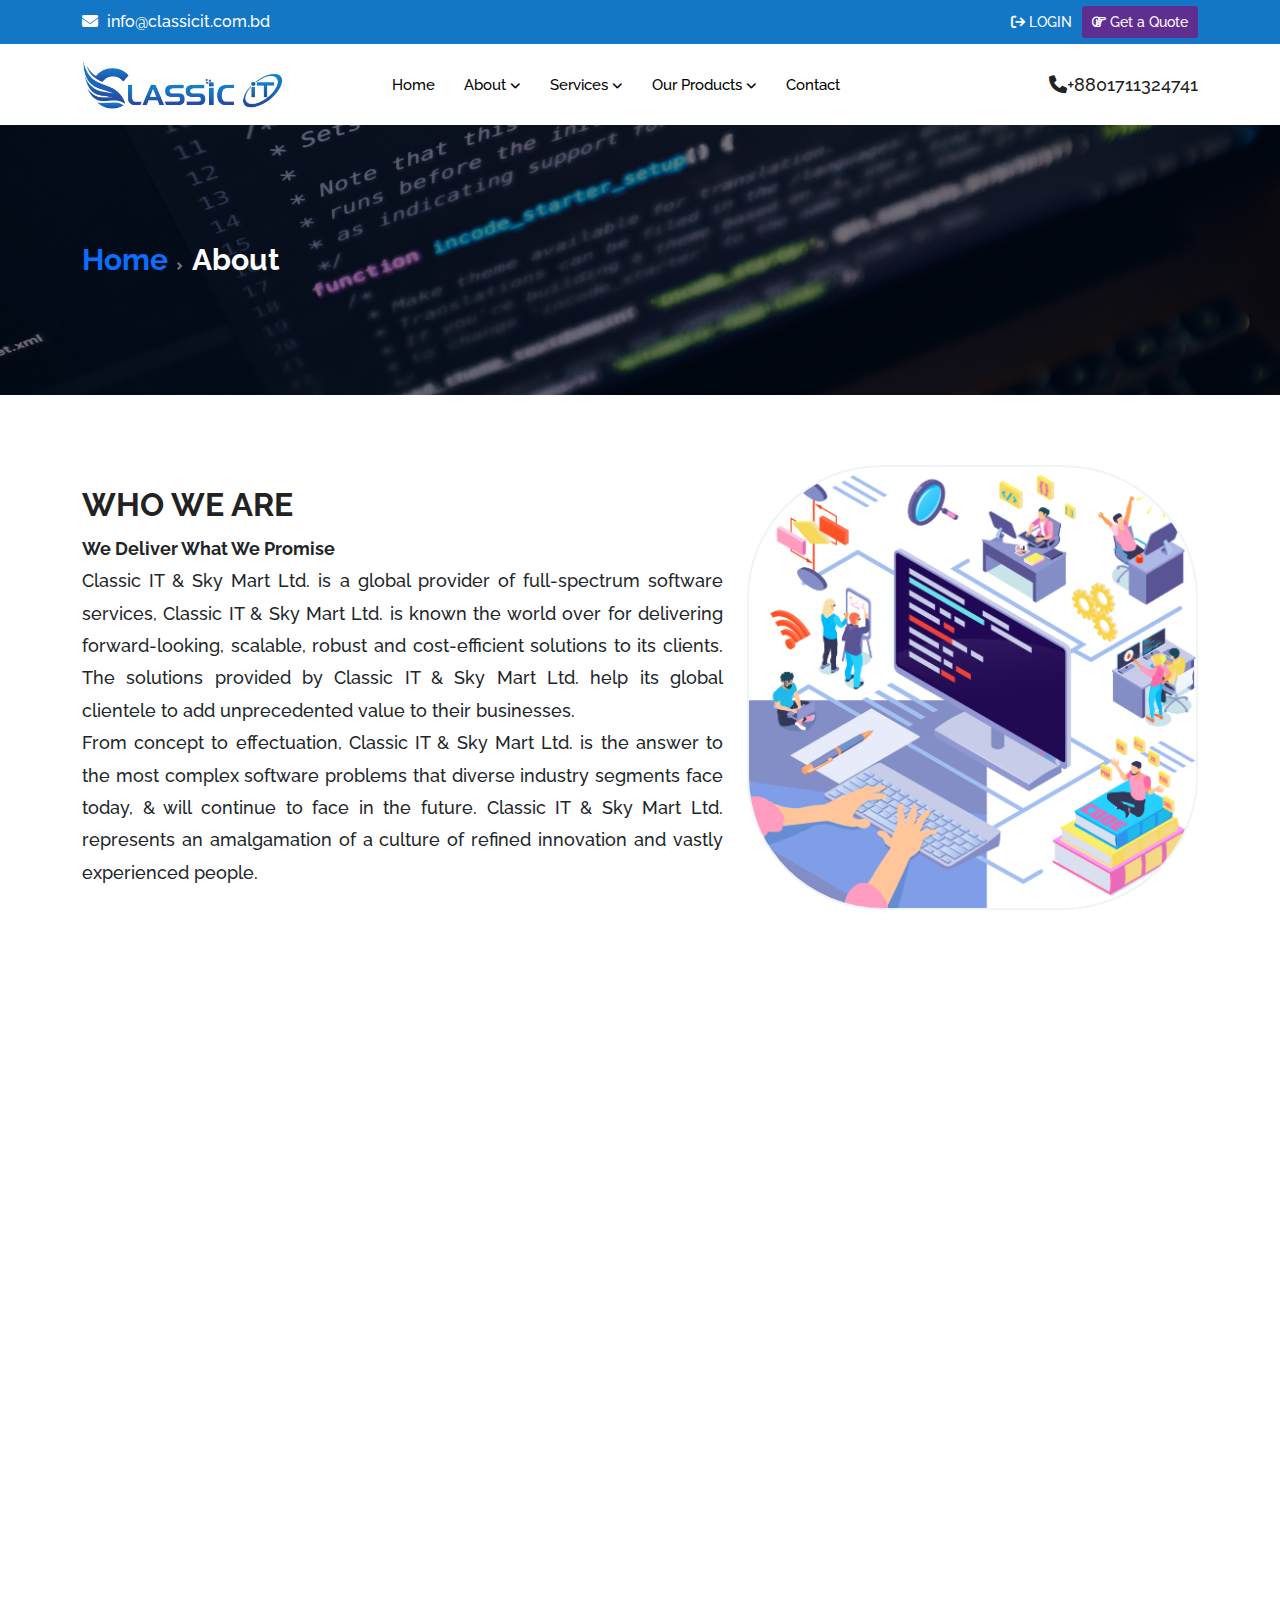
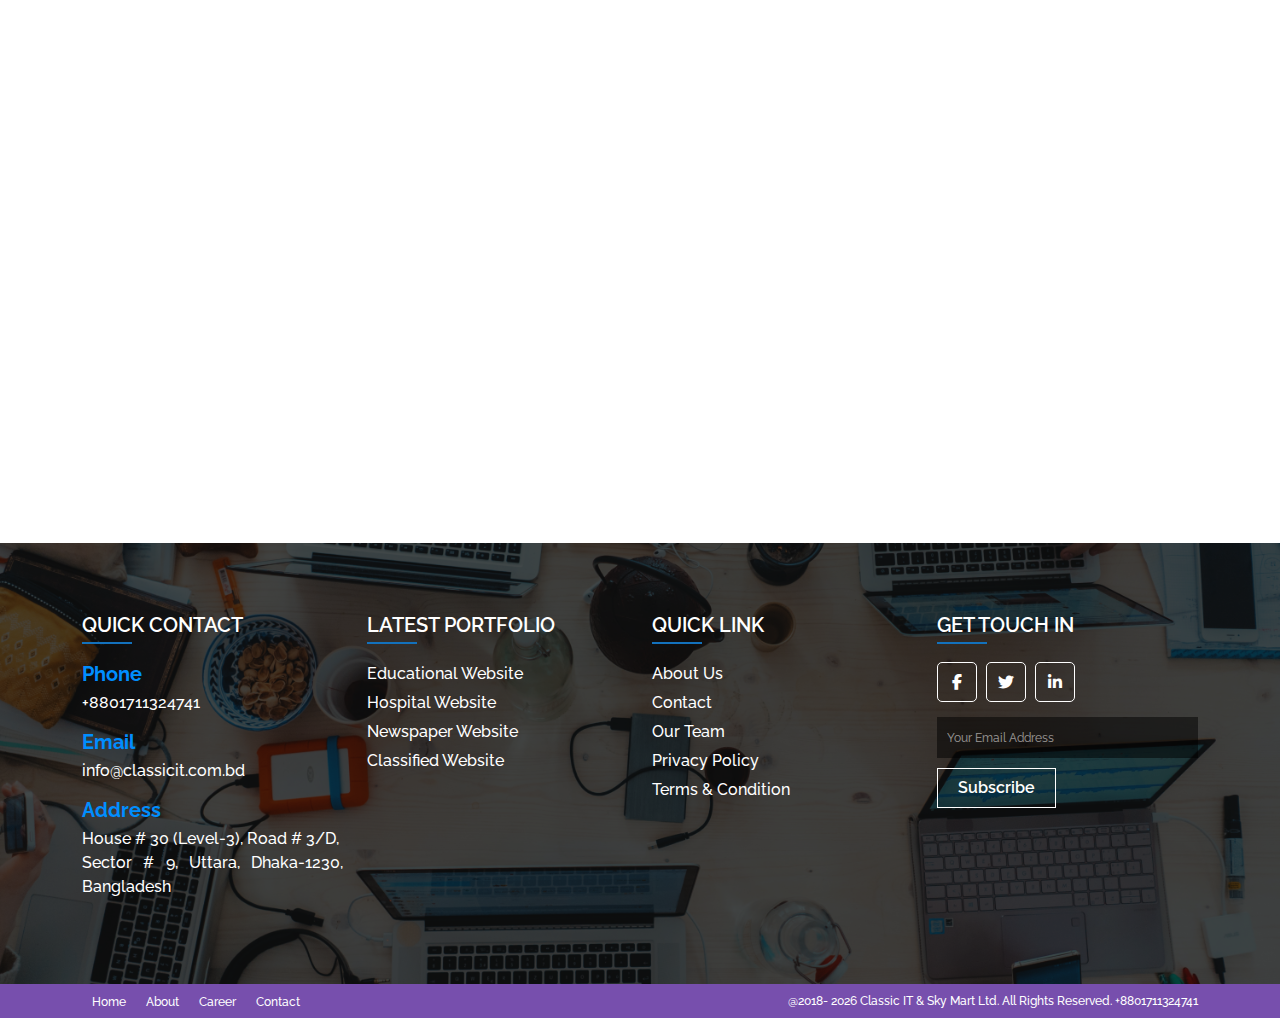
<file: about.html>
<!DOCTYPE html>
<html class="no-js" lang="en">

<head>
  <meta charset="utf-8" />
  <meta http-equiv="x-ua-compatible" content="ie=edge" />
  <title>About || Classic It</title>
  <meta name="description" content="" />
  <meta name="viewport" content="width=device-width, initial-scale=1" />

  <link rel="manifest" href="site.webmanifest" />
  <link rel="shortcut icon" type="image/x-icon" href="img/classic_logo.png" >
  <!-- Place favicon.ico in the root directory -->

  <!-- CSS here -->
  <link href="css/bootstrap.min.css" rel="stylesheet" />
  <link rel="stylesheet" href="css/owl.carousel.min.css" />
  <link rel="stylesheet" href="css/animate.min.css" />
  <link rel="stylesheet" href="css/slick.css">
  <link rel="stylesheet" href="css/fontawesome-all.min.css" />
  <link rel="stylesheet" href="https://cdnjs.cloudflare.com/ajax/libs/font-awesome/6.3.0/css/all.min.css" />
  <link rel="stylesheet" href="css/style.css" />
  <link rel="stylesheet" href="css/responsive.css" />
</head>

<body>

  <!-- header start -->
  <header>
    <!-- top header start -->
    <div class="header-top-area">
      <div class="container">
        <div class="row align-items-center">
          <div class="col-sm-5 col-5 wow slideInDown">
            <div class="header-top-left d-flex">
              <p>
                <i class="fa fa-envelope"></i>
                <span><a href="mailto:info@classicit.com.bd">info@classicit.com.bd</a><br /></span>
              </p>
            </div>
          </div>
          <div class="col-sm-7 col-7 wow slideInUp">
            <ul class="header-top-right d-flex float-end">
              <li>
                <a href="#">
                  <i class="fa-solid fa-arrow-right-from-bracket"></i>
                  <span data-bs-toggle="modal" data-bs-target="#AuthModal">LOGIN</span>
                </a>
              </li>
              <li class="getQuote">
                <a href="get-quote.html">
                  <i class="fa-regular fa-hand-point-right"></i>
                  <span>Get a Quote</span>
                </a>
              </li>
            </ul>
          </div>
        </div>
      </div>
    </div>
    <!-- top header end -->

    <!-- navbar start -->
    <header class="header header-sticky">
      <div class="container">
        <div class="row align-items-center">
          <div class="col-xl-3 col-lg-2 col-md-3 col-sm-3 col-3">
            <div class="logo">
              <a href="index.html">
                <img src="img/classic_logo.png" alt="">
              </a>
            </div>
          </div>
          <!-- menu start here -->
          <div class="col-xl-6 col-lg-8 col-md-6 col-sm-6 col-6">
            <div class="header-item ">
              <div class="menu-overlay"></div>
              <nav class="menu">
                <div class="mobile-menu-head">
                  <div class="go-back"><i class="fa fa-angle-left"></i></div>
                  <div class="current-menu-title"></div>
                  <div class="mobile-menu-close">&times;</div>
                </div>
                <ul class="menu-main">
                  <li>
                    <a href="index.html">Home</a>
                  </li>
                  <li class="menu-item-has-children">
                    <a href="#">About <i class="fas fa-angle-down"></i></a>
                    <div class="sub-menu single-column-menu">
                      <ul>
                        <li><a href="about.html">about</a></li>
                        <li><a href="team.html">Team</a></li>
                        <li><a href="testimonial.html">testimonial</a></li>
                        <li><a href="career.html">career</a></li>
                        <li><a href="faq.html">faq</a></li>
                      </ul>
                    </div>
                  </li>
                  <li class="menu-item-has-children">
                    <a href="#">services <i class="fa fa-angle-down"></i></a>
                    <div class="sub-menu mega-menu mega-menu-column-4">
                      <div class="list-item">
                        <h4 class="title">website design & development</h4>
                        <ul>
                          <li><a href="single-product.html">corporate website</a></li>
                          <li><a href="single-product.html">real state website</a></li>
                          <li><a href="single-product.html">education website</a></li>
                          <li><a href="single-product.html">Hospital website</a></li>
                          <li><a href="single-product.html">Newspaper website</a></li>
                          <li><a href="single-product.html">interior website</a></li>
                        </ul>
                      </div>
                      <div class="list-item">
                        <h4 class="title">e-commerce development</h4>
                        <ul>
                          <li><a href="single-product.html">fashion house e-commerce</a></li>
                          <li><a href="single-product.html">Publication e-commerce</a></li>
                          <li><a href="single-product.html">grocery e-commerce</a></li>
                          <li><a href="single-product.html">resturant house e-commerce</a></li>
                        </ul>
                      </div>
                      <div class="list-item">
                        <h4 class="title">digital marketing</h4>
                        <ul>
                          <li><a href="single-product.html">search engnine optimization</a></li>
                          <li><a href="single-product.html">social media marketing</a></li>
                          <li><a href="single-product.html">domain hosting</a></li>
                          <li><a href="single-product.html">domain registation</a></li>
                        </ul>
                      </div>
                      <div class="list-item">
                        <h4 class="title">domain & hosting</h4>
                        <h4 class="title">mobile apps</h4>
                      </div>
                    </div>
                  </li>

                  <li class="menu-item-has-children">
                    <a href="#">our products <i class="fas fa-angle-down"></i></a>
                    <div class="sub-menu single-column-menu">
                      <ul>
                        <li><a href="single-software-service.html">School Management Software</a></li>
                        <li><a href="single-software-service.html">Pharmacy Management Software</a></li>
                        <li><a href="single-software-service.html">Courier Management Software</a></li>
                        <li><a href="single-software-service.html">Tailor Management Software</a></li>
                        <li><a href="single-software-service.html">Point of Sales</a></li>
                        <li><a href="single-software-service.html">Accounting Software</a></li>
                        <li><a href="single-software-service.html">ERP Software</a></li>
                        <li><a href="single-software-service.html">Store Management Software</a></li>
                        <li><a href="single-software-service.html">Restaurant Management Software</a></li>
                        <li><a href="single-software-service.html">HR Management Software</a></li>
                        <li><a href="single-software-service.html">Publication Management Software</a></li>
                        <li><a href="single-software-service.html">Apartment Management Software</a></li>
                        <li><a href="single-software-service.html">Vehicle service center software</a></li>
                      </ul>
                    </div>
                  </li>
                  <li>
                    <a href="contact.html">Contact</a>
                  </li>
                </ul>
              </nav>
            </div>
          </div>

          <!-- menu end here -->
          <div class="col-xl-3 col-lg-2 col-md-3 col-sm-3 col-3">
            <div class="header-item float-end">
              <a href="tel:+8801711324741">
                <i class="fa fa-phone"></i>+8801711324741
              </a>
              <!-- mobile menu trigger -->
              <div class="mobile-menu-trigger">
                <span></span>
              </div>
            </div>
          </div>

        </div>
      </div>
    </header>
    <!-- navbar end -->
  </header>
  <!-- header end -->
  

  <!-- breadcrumb start -->
  <div class="breadcrumb-area" style="background: url(img/slider/slide-1.jpg);">
    <div class="container">
      <div class="row">
        <div class="col-sm-12">
          <nav
            style="--bs-breadcrumb-divider: url(&#34;data:image/svg+xml,%3Csvg xmlns='http://www.w3.org/2000/svg' width='8' height='8'%3E%3Cpath d='M2.5 0L1 1.5 3.5 4 1 6.5 2.5 8l4-4-4-4z' fill='%236c757d'/%3E%3C/svg%3E&#34;);"
            aria-label="breadcrumb">
            <ol class="breadcrumb">
              <li class="breadcrumb-item"><a href="index.html">Home</a></li>
              <li class="breadcrumb-item active" aria-current="page">about</li>
            </ol>
          </nav>
        </div>
      </div>
    </div>
  </div>
  <!-- breadcrumb end -->

  <!-- main content start -->
  <div class="main">

    <!-- about start -->
    <div class="about-area">
      <div class="container">
        <div class="row align-items-center">
          <div class="col-lg-7 col-md-12">
            <div class="about-content  wow slideInUp animate__animated animate__slow">
              <div class="section-heading m-0 text-start">
                <h2 class="text-uppercase">Who we are</h2>
              </div>
              <p><strong>We Deliver What We Promise</strong></p>
              <p>Classic IT & Sky Mart Ltd. is a global provider of full-spectrum software services, Classic IT & Sky
                Mart Ltd. is known the world over for delivering forward-looking, scalable, robust and cost-efficient
                solutions to its clients. The solutions provided by Classic IT & Sky Mart Ltd. help its global clientele
                to add unprecedented value to their businesses.</p>
              <p>From concept to effectuation, Classic IT & Sky Mart Ltd. is the answer to the most complex software
                problems that diverse industry segments face today, & will continue to face in the future. Classic IT &
                Sky Mart Ltd. represents an amalgamation of a culture of refined innovation and vastly experienced
                people.</p>
            </div>
          </div>
          <div class="col-lg-5 col-md-6">
            <div class="about-image wow slideInDown animate__animated animate__slow">
              <img src="img/about/about.png" alt="classic it">
            </div>
          </div>
        </div>

        <div class="row pt-5">
          <div class="col-lg-6 col-md-12 col-sm-12 col-12">
            <div class="mission">
              <div class="section-heading m-0 text-start about-content  wow slideInUp animate__animated animate__slow">
                <h2 class="text-uppercase m-0">Our Mission</h2>
                <p>We have no regrets admitting that we are not like a large organization that sets dozens of missions
                  to
                  accomplish. We are not engaged in seeking profits all the time. But, we have a very particular mission
                  that, we believe, helps and will aid us in thriving.</p>
                <p>We dream of contributing to the digital marketing landscape as a dynamic world where businesses will
                  start, grow and become a brand that has a supreme focus on improving people’s lives by providing them
                  with value, insights, opportunities, and opportunities.</p>
              </div>
            </div>
          </div>
          <div class="col-lg-6 col-md-12 col-sm-12 col-12">
            <div class="vision">
              <div class="section-heading m-0 text-start about-content wow slideInUp animate__animated animate__slow">
                <h2 class="text-uppercase m-0">Our Vision</h2>
                <p>We envision the world of digital marketing as a place for those who look forward to serving others
                  and
                  make a living by honest means.</p>
                <p>We do possess no hatred for squalid professionals whose only mission is to play false the search
                  engines and spread sweet talks with stories of some instant success to take advantage of disappointed
                  entrepreneurs. We reiterate our vision vividly as we welcome a new member to our family, so the new
                  person has the chance to share a common interest.</p>
                <p>We are proud that we have the only mission and one vision that has been a very influential tie with
                  us
                  together towards a common goal, SUCCESS we call it.</p>
              </div>
            </div>
          </div>
        </div>
      </div>
    </div>
    <!-- about end -->

  </div>
  <!-- main content end -->

 <!-- footer start -->
 <footer>
  <!-- why-choose start -->
  <div class="why-choose-area">
    <div class="container">
      <div class="row">
        <div class="col-12 wow slideInUp">
          <div class="section-heading">
            <h2>Why Choose Classic IT</h2>
          </div>
        </div>
      </div>

      <div class="row">
        <div class="col-lg-4 col-md-6 col-sm-6  wow slideInUp animate__animated animate__slow">
          <div class="single-choose">
            <div class="single-choose-heading d-flex align-items-center">
              <i class="fa fa-globe"></i>
              <h4>Communication </h4>
            </div>
            <p>
              Effective communication is arguably the number one skill required for custom software success
            </p>
          </div>
        </div>
        <div class="col-lg-4 col-md-6 col-sm-6  wow slideInUp animate__animated animate__slow">
          <div class="single-choose">
            <div class="single-choose-heading d-flex align-items-center">
              <i class="fa fa-globe"></i>
              <h4>Experience</h4>
            </div>
            <p>
              We are more experienced that allows creating a finished solution faster with higher quality
            </p>
          </div>
        </div>
        <div class="col-lg-4 col-md-6 col-sm-6  wow slideInUp animate__animated animate__slow">
          <div class="single-choose">
            <div class="single-choose-heading d-flex align-items-center">
              <i class="fa fa-globe"></i>
              <h4>Dedication</h4>
            </div>
            <p>
              We are dedicated and persistent in their efforts without dropping the pace of development.
            </p>
          </div>
        </div>
        <div class="col-lg-4 col-md-6 col-sm-6  wow slideInUp animate__animated animate__slow">
          <div class="single-choose">
            <div class="single-choose-heading d-flex align-items-center">
              <i class="fa fa-globe"></i>
              <h4>Passion for Testing</h4>
            </div>
            <p>
              We test regularly and thoroughly can ensure the level of quality that encourages the diligence o find
              bugs
            </p>
          </div>
        </div>
        <div class="col-lg-4 col-md-6 col-sm-6  wow slideInUp animate__animated animate__slow">
          <div class="single-choose">
            <div class="single-choose-heading d-flex align-items-center">
              <i class="fa fa-globe"></i>
              <h4>Safe & Secure
              </h4>
            </div>
            <p>
              We follow robust data security strategies will protect an organization’s information assets against
              cybercriminal activities.
            </p>
          </div>
        </div>
        <div class="col-lg-4 col-md-6 col-sm-6  wow slideInUp animate__animated animate__slow">
          <div class="single-choose">
            <div class="single-choose-heading d-flex align-items-center">
              <i class="fa fa-globe"></i>
              <h4>Total Transparency
              </h4>
            </div>
            <p>
              We ensure transparency will be able to provide you with all of the information needed to take action.
            </p>
          </div>
        </div>
      </div>
    </div>
  </div>
  <!-- why-choose end -->

  <!-- footer-contact start -->
  <div class="footer-contact-area">
    <div class="container">
      <div class="row">
        <div class="col-xl-3 col-lg-4 col-md-6 col-sm-12  wow slideInUp animate__animated animate__slow">
          <div class="single-footer-contact">
            <h3 class="text-white">Sales Info</h3>
            <p>
              <a href="tel:+8801711324741" class="text-white">
                <i class="fa fa-phone"></i>+8801711324741
              </a>
              <a href="mailto:info@classicit.com.bd" class="text-white"><i class="fa fa-envelope"></i>
                info@classicit.com.bd</a>
            </p>
          </div>
        </div>
        <div class="col-xl-3 col-lg-4 col-md-6 col-sm-12  wow slideInUp animate__animated animate__slow">
          <div class="single-footer-contact">
            <h3 class="text-white">Company Info</h3>
            <p>
              <a href="tel:+8801711324741" class="text-white">
                <i class="fa fa-phone"></i>+8801711324741
              </a>
              <a href="mailto:info@classicit.com.bd" class="text-white"><i class="fa fa-envelope"></i>
                info@classicit.com.bd</a>
            </p>
          </div>
        </div>
        <div class="col-xl-3 col-lg-4 col-md-6 col-sm-12  wow slideInUp animate__animated animate__slow">
          <div class="single-footer-contact">
            <h3 class="text-white">HR/Accounts</h3>
            <p>
              <a href="tel:+8801711324741" class="text-white">
                <i class="fa fa-phone"></i>+8801711324741
              </a>
              <a href="mailto:info@classicit.com.bd" class="text-white"><i class="fa fa-envelope"></i>
                info@classicit.com.bd</a>
            </p>
          </div>
        </div>
        <div class="col-xl-3 col-lg-4 col-md-6 col-sm-12  wow slideInUp animate__animated animate__slow">
          <div class="single-footer-contact">
            <h3 class="text-white">Support</h3>
            <p>
              <a href="tel:+8801711324741" class="text-white">
                <i class="fa fa-phone"></i>+8801711324741
              </a>
              <a href="mailto:info@classicit.com.bd" class="text-white"><i class="fa fa-envelope"></i>
                info@classicit.com.bd</a>
            </p>
          </div>
        </div>
      </div>
    </div>
  </div>
  <!-- footer-contact end -->

  <!-- footer start -->
  <div class="footer-area">
    <div class="container mobile-space">
      <div class="row">
        <div class="col-lg-3 col-md-6 col-sm-6 col-6 ">
          <div class="footer-widget">
            <h5>quick contact</h5>
            <div class="footer-contact-content">
              <p class="text-white">
                <span>phone</span>
                <a href="tel:+8801711324741" class="text-white"> +8801711324741
                </a>
              </p>
              <p class="text-white">
                <span>Email</span>
                <a href="mailto:info@classicit.com.bd" class="text-white">
                  info@classicit.com.bd</a>
              </p>
              <p class="text-white">
                <span>Address</span>
                <a href="#" class="text-white">House # 30 (Level-3), Road # 3/D, <br> Sector # 9, Uttara, Dhaka-1230,
                  Bangladesh</a>
              </p>
            </div>
          </div>
        </div>
        <div class="col-lg-3 col-md-6 col-sm-6 col-6 mobile-device-space">
          <div class="footer-widget">
            <h5>LATEST PORTFOLIO</h5>
            <ul class="footer-menu">
              <li><a href="single-software.html">Educational Website</a></li>
              <li><a href="single-software.html">Hospital Website</a></li>
              <li><a href="single-software.html">Newspaper Website</a></li>
              <li><a href="single-software.html">Classified Website</a></li>
            </ul>
          </div>
        </div>
        <div class="col-lg-3 col-md-6 col-sm-6 col-6 mobile-device-space">
          <div class="footer-widget">
            <h5>QUICK LINK</h5>
            <ul class="footer-menu">
              <li><a href="about.html">About us</a></li>
              <li><a href="contact.html">contact</a></li>
              <li><a href="team.html">Our Team</a></li>
              <li><a href="#">Privacy Policy</a></li>
              <li><a href="#">Terms & Condition</a></li>
            </ul>
          </div>
        </div>
        <div class="col-lg-3 col-md-6 col-sm-6 col-6 ">
          <div class="footer-widget">
            <h5>GET TOUCH IN</h5>
            <div class="footer-social">
              <a href="#" title="Facebook"><i class="fa-brands fa-facebook-f"></i></a>
              <a href="#" title="Twitter"><i class="fa-brands fa-twitter"></i></a>
              <a href="#" title="Linkedin"><i class="fa-brands fa-linkedin-in"></i></a>
            </div>
            <form action="index.php" class="subscribe-form">
              <input type="email" placeholder="Your Email Address">
              <input type="submit" class="btn footer-button" value="Subscribe">
            </form>
          </div>
        </div>
      </div>
    </div>
  </div>
  <!-- footer end -->

  <!-- copyright start -->
  <div class="copyright-area">
    <div class="container">
      <div class="row align-items-center">
        <div class="col-md-4 col-sm-12">
          <ul class="copyright_link d-flex">
            <li><a href="index.html">home</a></li>
              <li><a href="about.html">about</a></li>
              <li><a href="career.html">career</a></li>
              <li><a href="contact.html">contact</a></li>
          </ul>
        </div>
        <div class="col-md-8 col-sm-12">
          <p class="footer-copyright float-end"> @2018-
            <script>document.write(new Date().getFullYear())</script> Classic IT &amp; Sky Mart Ltd. All rights
            reserved. +8801711324741
          </p>
        </div>
      </div>
    </div>
  </div>
  <!-- copyright end -->

</footer>
<!-- footer end -->

  <!--login Modal -->
  <div class="modal fade" id="AuthModal" data-bs-backdrop="static" data-bs-keyboard="false" tabindex="-1"
    aria-labelledby="staticBackdropLabel" aria-hidden="true">
    <div class="modal-dialog modal-lg">
      <div class="modal-content">
        <div class="modal-header">
          <h1 class="modal-title" id="staticBackdropLabel">User authentication </h1>
          <button type="button" class="btn-close" data-bs-dismiss="modal" aria-label="Close"></button>
        </div>
        <div class="modal-body ">
          <div class="row">
            <div class="col-md-6 col-sm-12 col-12">
              <div class="login-form">
                <form action="">
                  <div class="form-group">
                    <input type="email" class="form-control" name="email" placeholder="admin@gmail.com">
                  </div>
                  <div class="form-group">
                    <input type="password" class="form-control" name="password" placeholder="password">
                  </div>

                  <button type="button" class="btn">Login Now</button>
                  <p><a href="#">Forget Your password</a></p>
                </form>
              </div>
            </div>
            <div class="col-md-6 col-sm-12 col-12">
              <div class="login-form">
                <form action="">
                  <div class="form-group">
                    <input type="text" class="form-control" name="username" placeholder="user">
                  </div>
                  <div class="form-group">
                    <input type="email" class="form-control" name="email" placeholder="admin@gmail.com">
                  </div>
                  <div class="form-group">
                    <input type="password" class="form-control" name="password" placeholder="password">
                  </div>
                  <div class="form-group">
                    <input type="password" class="form-control" name="confirm_password" placeholder="confirm password">
                  </div>

                  <button type="button" class="btn">Sign up</button>
                </form>
              </div>
            </div>
          </div>
        </div>
      </div>
    </div>
  </div>

  <!-- JS here -->
  <script src="js/vendor/jquery-1.12.4.min.js"></script>
  <script src="js/popper.min.js"></script>
  <script src="js/bootstrap.min.js"></script>
  <script src="js/owl.carousel.min.js"></script>
  <script src="js/waypoints.min.js"></script>
  <script src="js/jquery.counterup.min.js"></script>
  <script src="js/slick.min.js"></script>
  <script src="js/wow.min.js"></script>
  <script src="js/jquery.scrollUp.min.js"></script>
  <script src="js/main.js"></script>
</body>

</html>
</file>
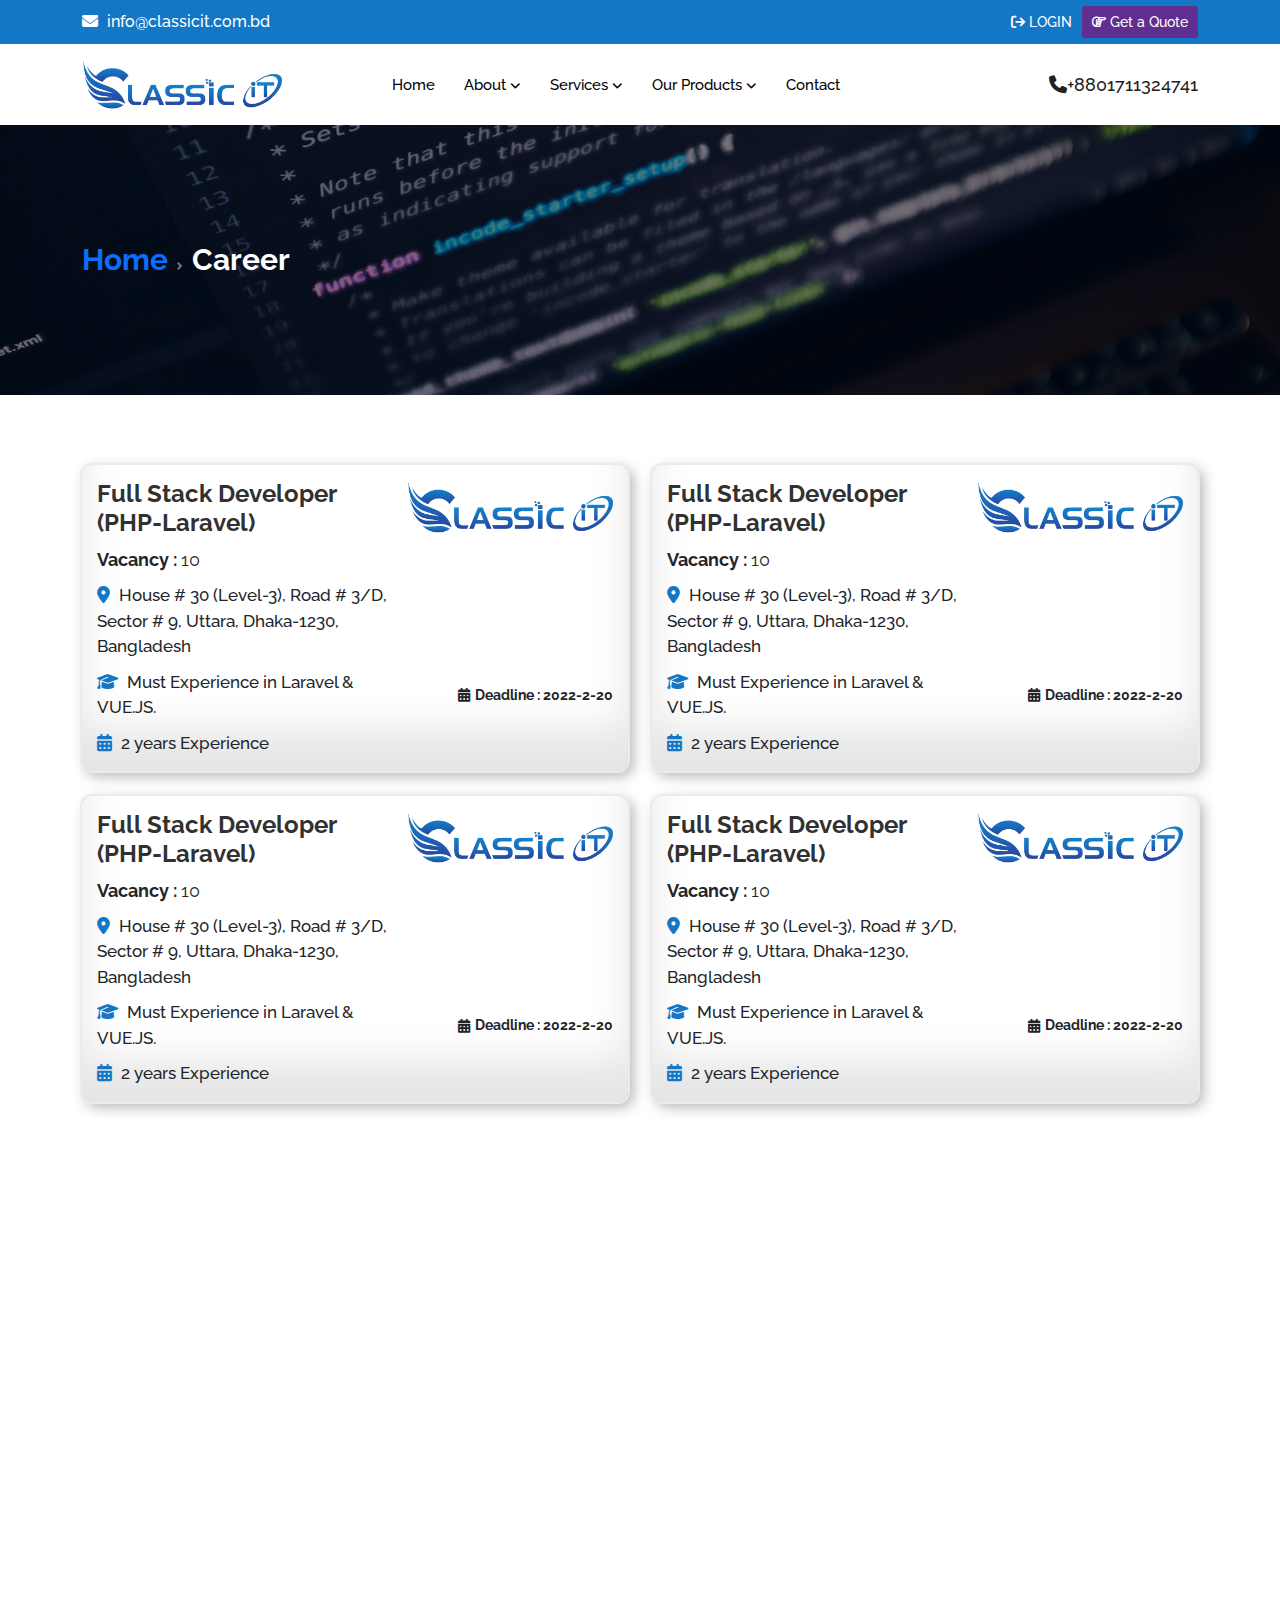
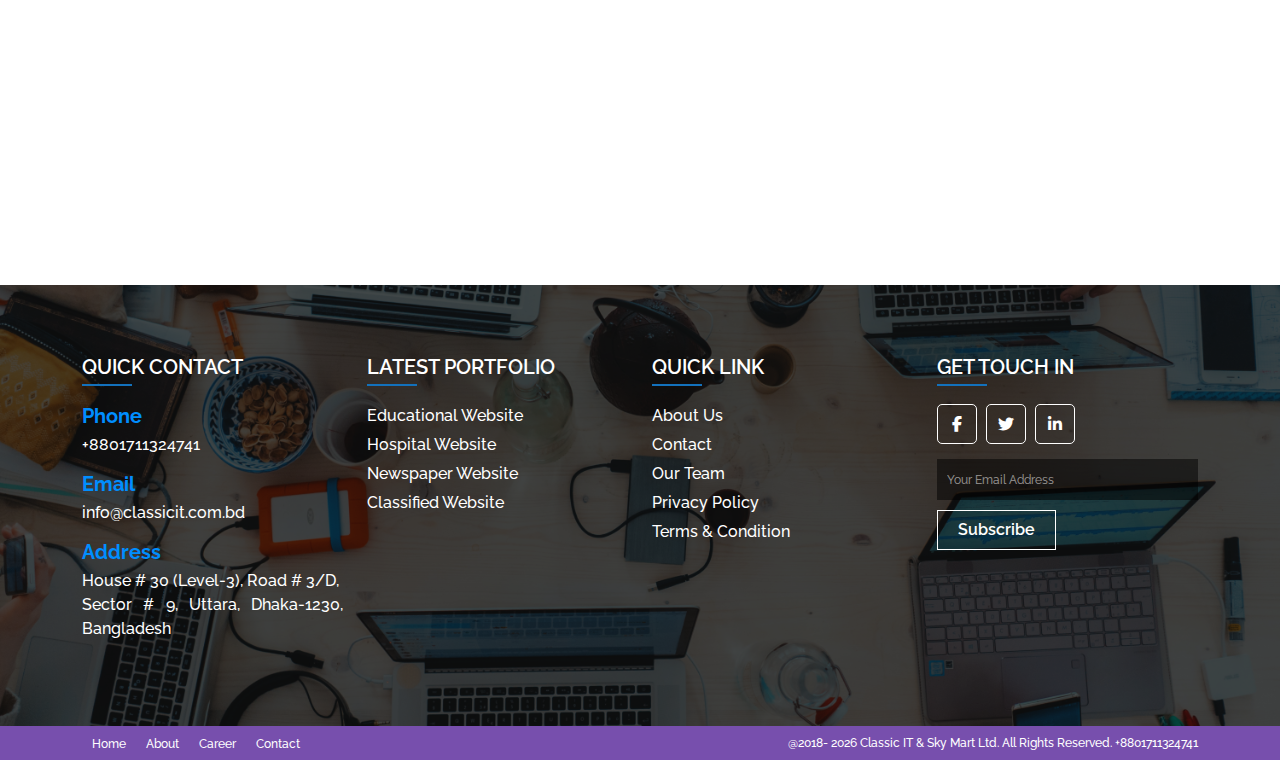
<file: career.html>
<!DOCTYPE html>
<html class="no-js" lang="en">

<head>
  <meta charset="utf-8" />
  <meta http-equiv="x-ua-compatible" content="ie=edge" />
  <title>Career || Classic It</title>
  <meta name="description" content="" />
  <meta name="viewport" content="width=device-width, initial-scale=1" />

  <link rel="manifest" href="site.webmanifest" />
  <link rel="shortcut icon" type="image/x-icon" href="img/classic_logo.png" >
  <!-- Place favicon.ico in the root directory -->

  <!-- CSS here -->
  <link href="css/bootstrap.min.css" rel="stylesheet" />
  <link rel="stylesheet" href="css/owl.carousel.min.css" />
  <link rel="stylesheet" href="css/animate.min.css" />
  <link rel="stylesheet" href="css/slick.css">
  <link rel="stylesheet" href="css/fontawesome-all.min.css" />
  <link rel="stylesheet" href="https://cdnjs.cloudflare.com/ajax/libs/font-awesome/6.3.0/css/all.min.css" />
  <link rel="stylesheet" href="css/style.css" />
  <link rel="stylesheet" href="css/responsive.css" />
</head>

<body>

  <!-- header start -->
  <header>
    <!-- top header start -->
    <div class="header-top-area">
      <div class="container">
        <div class="row align-items-center">
          <div class="col-sm-5 col-5 wow slideInDown">
            <div class="header-top-left d-flex">
              <p>
                <i class="fa fa-envelope"></i>
                <span><a href="mailto:info@classicit.com.bd">info@classicit.com.bd</a><br /></span>
              </p>
            </div>
          </div>
          <div class="col-sm-7 col-7 wow slideInUp">
            <ul class="header-top-right d-flex float-end">
              <li>
                <a href="#">
                  <i class="fa-solid fa-arrow-right-from-bracket"></i>
                  <span data-bs-toggle="modal" data-bs-target="#AuthModal">LOGIN</span>
                </a>
              </li>
              <li class="getQuote">
                <a href="get-quote.html">
                  <i class="fa-regular fa-hand-point-right"></i>
                  <span>Get a Quote</span>
                </a>
              </li>
            </ul>
          </div>
        </div>
      </div>
    </div>
    <!-- top header end -->

    <!-- navbar start -->
    <header class="header header-sticky">
      <div class="container">
        <div class="row align-items-center">
          <div class="col-xl-3 col-lg-2 col-md-3 col-sm-3 col-3">
            <div class="logo">
              <a href="index.html">
                <img src="img/classic_logo.png" alt="">
              </a>
            </div>
          </div>
          <!-- menu start here -->
          <div class="col-xl-6 col-lg-8 col-md-6 col-sm-6 col-6">
            <div class="header-item ">
              <div class="menu-overlay"></div>
              <nav class="menu">
                <div class="mobile-menu-head">
                  <div class="go-back"><i class="fa fa-angle-left"></i></div>
                  <div class="current-menu-title"></div>
                  <div class="mobile-menu-close">&times;</div>
                </div>
                <ul class="menu-main">
                  <li>
                    <a href="index.html">Home</a>
                  </li>
                  <li class="menu-item-has-children">
                    <a href="#">About <i class="fas fa-angle-down"></i></a>
                    <div class="sub-menu single-column-menu">
                      <ul>
                        <li><a href="about.html">about</a></li>
                        <li><a href="team.html">Team</a></li>
                        <li><a href="testimonial.html">testimonial</a></li>
                        <li><a href="career.html">career</a></li>
                        <li><a href="faq.html">faq</a></li>
                      </ul>
                    </div>
                  </li>
                  <li class="menu-item-has-children">
                    <a href="#">services <i class="fa fa-angle-down"></i></a>
                    <div class="sub-menu mega-menu mega-menu-column-4">
                      <div class="list-item">
                        <h4 class="title">website design & development</h4>
                        <ul>
                          <li><a href="single-product.html">corporate website</a></li>
                          <li><a href="single-product.html">real state website</a></li>
                          <li><a href="single-product.html">education website</a></li>
                          <li><a href="single-product.html">Hospital website</a></li>
                          <li><a href="single-product.html">Newspaper website</a></li>
                          <li><a href="single-product.html">interior website</a></li>
                        </ul>
                      </div>
                      <div class="list-item">
                        <h4 class="title">e-commerce development</h4>
                        <ul>
                          <li><a href="single-product.html">fashion house e-commerce</a></li>
                          <li><a href="single-product.html">Publication e-commerce</a></li>
                          <li><a href="single-product.html">grocery e-commerce</a></li>
                          <li><a href="single-product.html">resturant house e-commerce</a></li>
                        </ul>
                      </div>
                      <div class="list-item">
                        <h4 class="title">digital marketing</h4>
                        <ul>
                          <li><a href="single-product.html">search engnine optimization</a></li>
                          <li><a href="single-product.html">social media marketing</a></li>
                          <li><a href="single-product.html">domain hosting</a></li>
                          <li><a href="single-product.html">domain registation</a></li>
                        </ul>
                      </div>
                      <div class="list-item">
                        <h4 class="title">domain & hosting</h4>
                        <h4 class="title">mobile apps</h4>
                      </div>
                    </div>
                  </li>

                  <li class="menu-item-has-children">
                    <a href="#">our products <i class="fas fa-angle-down"></i></a>
                    <div class="sub-menu single-column-menu">
                      <ul>
                        <li><a href="single-software-service.html">School Management Software</a></li>
                        <li><a href="single-software-service.html">Pharmacy Management Software</a></li>
                        <li><a href="single-software-service.html">Courier Management Software</a></li>
                        <li><a href="single-software-service.html">Tailor Management Software</a></li>
                        <li><a href="single-software-service.html">Point of Sales</a></li>
                        <li><a href="single-software-service.html">Accounting Software</a></li>
                        <li><a href="single-software-service.html">ERP Software</a></li>
                        <li><a href="single-software-service.html">Store Management Software</a></li>
                        <li><a href="single-software-service.html">Restaurant Management Software</a></li>
                        <li><a href="single-software-service.html">HR Management Software</a></li>
                        <li><a href="single-software-service.html">Publication Management Software</a></li>
                        <li><a href="single-software-service.html">Apartment Management Software</a></li>
                        <li><a href="single-software-service.html">Vehicle service center software</a></li>
                      </ul>
                    </div>
                  </li>
                  <li>
                    <a href="contact.html">Contact</a>
                  </li>
                </ul>
              </nav>
            </div>
          </div>

          <!-- menu end here -->
          <div class="col-xl-3 col-lg-2 col-md-3 col-sm-3 col-3">
            <div class="header-item float-end">
              <a href="tel:+8801711324741">
                <i class="fa fa-phone"></i>+8801711324741
              </a>
              <!-- mobile menu trigger -->
              <div class="mobile-menu-trigger">
                <span></span>
              </div>
            </div>
          </div>

        </div>
      </div>
    </header>
    <!-- navbar end -->
  </header>
  <!-- header end -->
  
  <!-- breadcrumb start -->
  <div class="breadcrumb-area" style="background: url(img/slider/slide-1.jpg);">
    <div class="container">
      <div class="row">
        <div class="col-sm-12">
          <nav
            style="--bs-breadcrumb-divider: url(&#34;data:image/svg+xml,%3Csvg xmlns='http://www.w3.org/2000/svg' width='8' height='8'%3E%3Cpath d='M2.5 0L1 1.5 3.5 4 1 6.5 2.5 8l4-4-4-4z' fill='%236c757d'/%3E%3C/svg%3E&#34;);"
            aria-label="breadcrumb">
            <ol class="breadcrumb">
              <li class="breadcrumb-item"><a href="index.html">Home</a></li>
              <li class="breadcrumb-item active" aria-current="page">career</li>
            </ol>
          </nav>
        </div>
      </div>
    </div>
  </div>
  <!-- breadcrumb end -->

  <!-- main content start -->
  <div class="main">

    <!-- career start -->
    <div class="career-area">
      <div class="container">
        <div class="row">
          <div class="col-xl-6 col-lg-12 col-md-12 col-sm-12  wow slideInUp animate__ animate__slow animated"
            style="visibility: visible; animation-name: slideInUp;">
            <div class="single-career single-choose">
              <div class="career-content">
                <h4><strong>Full Stack Developer (PHP-Laravel)</strong></h4>
                <span><strong>Vacancy : </strong>10</span>
                <ul>
                  <li><i class="fa-solid fa-location-dot"></i>
                    House # 30 (Level-3), Road # 3/D, Sector # 9, Uttara, Dhaka-1230, Bangladesh
                  </li>
                  <li><i class="fa-sharp fa-solid fa-graduation-cap"></i>
                    Must Experience in Laravel & VUE.JS.
                  </li>
                  <li><i class="fa-solid fa-calendar-days"></i>
                    2 years Experience
                  </li>
                </ul>
              </div>
              <div class="career-logo">
                <img src="img/classic_logo.png" alt="">
                <span><i class="fa-solid fa-calendar-days"></i> <strong>Deadline : 2022-2-20</strong></span>
              </div>
            </div>
          </div>
          <div class="col-xl-6 col-lg-12 col-md-12 col-sm-12  wow slideInUp animate__ animate__slow animated"
            style="visibility: visible; animation-name: slideInUp;">
            <div class="single-career single-choose">
              <div class="career-content">
                <h4><strong>Full Stack Developer (PHP-Laravel)</strong></h4>
                <span><strong>Vacancy : </strong>10</span>
                <ul>
                  <li><i class="fa-solid fa-location-dot"></i>
                    House # 30 (Level-3), Road # 3/D, Sector # 9, Uttara, Dhaka-1230, Bangladesh
                  </li>
                  <li><i class="fa-sharp fa-solid fa-graduation-cap"></i>
                    Must Experience in Laravel & VUE.JS.
                  </li>
                  <li><i class="fa-solid fa-calendar-days"></i>
                    2 years Experience
                  </li>
                </ul>
              </div>
              <div class="career-logo">
                <img src="img/classic_logo.png" alt="">
                <span><i class="fa-solid fa-calendar-days"></i> <strong>Deadline : 2022-2-20</strong></span>
              </div>
            </div>
          </div>
          <div class="col-xl-6 col-lg-12 col-md-12 col-sm-12  wow slideInUp animate__ animate__slow animated"
            style="visibility: visible; animation-name: slideInUp;">
            <div class="single-career single-choose">
              <div class="career-content">
                <h4><strong>Full Stack Developer (PHP-Laravel)</strong></h4>
                <span><strong>Vacancy : </strong>10</span>
                <ul>
                  <li><i class="fa-solid fa-location-dot"></i>
                    House # 30 (Level-3), Road # 3/D, Sector # 9, Uttara, Dhaka-1230, Bangladesh
                  </li>
                  <li><i class="fa-sharp fa-solid fa-graduation-cap"></i>
                    Must Experience in Laravel & VUE.JS.
                  </li>
                  <li><i class="fa-solid fa-calendar-days"></i>
                    2 years Experience
                  </li>
                </ul>
              </div>
              <div class="career-logo">
                <img src="img/classic_logo.png" alt="">
                <span><i class="fa-solid fa-calendar-days"></i> <strong>Deadline : 2022-2-20</strong></span>
              </div>
            </div>
          </div>
          <div class="col-xl-6 col-lg-12 col-md-12 col-sm-12  wow slideInUp animate__ animate__slow animated"
            style="visibility: visible; animation-name: slideInUp;">
            <div class="single-career single-choose">
              <div class="career-content">
                <h4><strong>Full Stack Developer (PHP-Laravel)</strong></h4>
                <span><strong>Vacancy : </strong>10</span>
                <ul>
                  <li><i class="fa-solid fa-location-dot"></i>
                    House # 30 (Level-3), Road # 3/D, Sector # 9, Uttara, Dhaka-1230, Bangladesh
                  </li>
                  <li><i class="fa-sharp fa-solid fa-graduation-cap"></i>
                    Must Experience in Laravel & VUE.JS.
                  </li>
                  <li><i class="fa-solid fa-calendar-days"></i>
                    2 years Experience
                  </li>
                </ul>
              </div>
              <div class="career-logo">
                <img src="img/classic_logo.png" alt="">
                <span><i class="fa-solid fa-calendar-days"></i> <strong>Deadline : 2022-2-20</strong></span>
              </div>
            </div>
          </div>
        </div>
      </div>
    </div>
    <!-- career end -->

  </div>
  <!-- main content end -->

 <!-- footer start -->
 <footer>
  <!-- why-choose start -->
  <div class="why-choose-area">
    <div class="container">
      <div class="row">
        <div class="col-12 wow slideInUp">
          <div class="section-heading">
            <h2>Why Choose Classic IT</h2>
          </div>
        </div>
      </div>

      <div class="row">
        <div class="col-lg-4 col-md-6 col-sm-6  wow slideInUp animate__animated animate__slow">
          <div class="single-choose">
            <div class="single-choose-heading d-flex align-items-center">
              <i class="fa fa-globe"></i>
              <h4>Communication </h4>
            </div>
            <p>
              Effective communication is arguably the number one skill required for custom software success
            </p>
          </div>
        </div>
        <div class="col-lg-4 col-md-6 col-sm-6  wow slideInUp animate__animated animate__slow">
          <div class="single-choose">
            <div class="single-choose-heading d-flex align-items-center">
              <i class="fa fa-globe"></i>
              <h4>Experience</h4>
            </div>
            <p>
              We are more experienced that allows creating a finished solution faster with higher quality
            </p>
          </div>
        </div>
        <div class="col-lg-4 col-md-6 col-sm-6  wow slideInUp animate__animated animate__slow">
          <div class="single-choose">
            <div class="single-choose-heading d-flex align-items-center">
              <i class="fa fa-globe"></i>
              <h4>Dedication</h4>
            </div>
            <p>
              We are dedicated and persistent in their efforts without dropping the pace of development.
            </p>
          </div>
        </div>
        <div class="col-lg-4 col-md-6 col-sm-6  wow slideInUp animate__animated animate__slow">
          <div class="single-choose">
            <div class="single-choose-heading d-flex align-items-center">
              <i class="fa fa-globe"></i>
              <h4>Passion for Testing</h4>
            </div>
            <p>
              We test regularly and thoroughly can ensure the level of quality that encourages the diligence o find
              bugs
            </p>
          </div>
        </div>
        <div class="col-lg-4 col-md-6 col-sm-6  wow slideInUp animate__animated animate__slow">
          <div class="single-choose">
            <div class="single-choose-heading d-flex align-items-center">
              <i class="fa fa-globe"></i>
              <h4>Safe & Secure
              </h4>
            </div>
            <p>
              We follow robust data security strategies will protect an organization’s information assets against
              cybercriminal activities.
            </p>
          </div>
        </div>
        <div class="col-lg-4 col-md-6 col-sm-6  wow slideInUp animate__animated animate__slow">
          <div class="single-choose">
            <div class="single-choose-heading d-flex align-items-center">
              <i class="fa fa-globe"></i>
              <h4>Total Transparency
              </h4>
            </div>
            <p>
              We ensure transparency will be able to provide you with all of the information needed to take action.
            </p>
          </div>
        </div>
      </div>
    </div>
  </div>
  <!-- why-choose end -->

  <!-- footer-contact start -->
  <div class="footer-contact-area">
    <div class="container">
      <div class="row">
        <div class="col-xl-3 col-lg-4 col-md-6 col-sm-12  wow slideInUp animate__animated animate__slow">
          <div class="single-footer-contact">
            <h3 class="text-white">Sales Info</h3>
            <p>
              <a href="tel:+8801711324741" class="text-white">
                <i class="fa fa-phone"></i>+8801711324741
              </a>
              <a href="mailto:info@classicit.com.bd" class="text-white"><i class="fa fa-envelope"></i>
                info@classicit.com.bd</a>
            </p>
          </div>
        </div>
        <div class="col-xl-3 col-lg-4 col-md-6 col-sm-12  wow slideInUp animate__animated animate__slow">
          <div class="single-footer-contact">
            <h3 class="text-white">Company Info</h3>
            <p>
              <a href="tel:+8801711324741" class="text-white">
                <i class="fa fa-phone"></i>+8801711324741
              </a>
              <a href="mailto:info@classicit.com.bd" class="text-white"><i class="fa fa-envelope"></i>
                info@classicit.com.bd</a>
            </p>
          </div>
        </div>
        <div class="col-xl-3 col-lg-4 col-md-6 col-sm-12  wow slideInUp animate__animated animate__slow">
          <div class="single-footer-contact">
            <h3 class="text-white">HR/Accounts</h3>
            <p>
              <a href="tel:+8801711324741" class="text-white">
                <i class="fa fa-phone"></i>+8801711324741
              </a>
              <a href="mailto:info@classicit.com.bd" class="text-white"><i class="fa fa-envelope"></i>
                info@classicit.com.bd</a>
            </p>
          </div>
        </div>
        <div class="col-xl-3 col-lg-4 col-md-6 col-sm-12  wow slideInUp animate__animated animate__slow">
          <div class="single-footer-contact">
            <h3 class="text-white">Support</h3>
            <p>
              <a href="tel:+8801711324741" class="text-white">
                <i class="fa fa-phone"></i>+8801711324741
              </a>
              <a href="mailto:info@classicit.com.bd" class="text-white"><i class="fa fa-envelope"></i>
                info@classicit.com.bd</a>
            </p>
          </div>
        </div>
      </div>
    </div>
  </div>
  <!-- footer-contact end -->

 <!-- footer start -->
 <div class="footer-area">
  <div class="container mobile-space">
    <div class="row">
      <div class="col-lg-3 col-md-6 col-sm-6 col-6 ">
        <div class="footer-widget">
          <h5>quick contact</h5>
          <div class="footer-contact-content">
            <p class="text-white">
              <span>phone</span>
              <a href="tel:+8801711324741" class="text-white"> +8801711324741
              </a>
            </p>
            <p class="text-white">
              <span>Email</span>
              <a href="mailto:info@classicit.com.bd" class="text-white">
                info@classicit.com.bd</a>
            </p>
            <p class="text-white">
              <span>Address</span>
              <a href="#" class="text-white">House # 30 (Level-3), Road # 3/D, <br> Sector # 9, Uttara, Dhaka-1230,
                Bangladesh</a>
            </p>
          </div>
        </div>
      </div>
      <div class="col-lg-3 col-md-6 col-sm-6 col-6 mobile-device-space">
        <div class="footer-widget">
          <h5>LATEST PORTFOLIO</h5>
          <ul class="footer-menu">
            <li><a href="single-software.html">Educational Website</a></li>
            <li><a href="single-software.html">Hospital Website</a></li>
            <li><a href="single-software.html">Newspaper Website</a></li>
            <li><a href="single-software.html">Classified Website</a></li>
          </ul>
        </div>
      </div>
      <div class="col-lg-3 col-md-6 col-sm-6 col-6 mobile-device-space">
        <div class="footer-widget">
          <h5>QUICK LINK</h5>
          <ul class="footer-menu">
            <li><a href="about.html">About us</a></li>
            <li><a href="contact.html">contact</a></li>
            <li><a href="team.html">Our Team</a></li>
            <li><a href="#">Privacy Policy</a></li>
            <li><a href="#">Terms & Condition</a></li>
          </ul>
        </div>
      </div>
      <div class="col-lg-3 col-md-6 col-sm-6 col-6 ">
        <div class="footer-widget">
          <h5>GET TOUCH IN</h5>
          <div class="footer-social">
            <a href="#" title="Facebook"><i class="fa-brands fa-facebook-f"></i></a>
            <a href="#" title="Twitter"><i class="fa-brands fa-twitter"></i></a>
            <a href="#" title="Linkedin"><i class="fa-brands fa-linkedin-in"></i></a>
          </div>
          <form action="index.php" class="subscribe-form">
            <input type="email" placeholder="Your Email Address">
            <input type="submit" class="btn footer-button" value="Subscribe">
          </form>
        </div>
      </div>
    </div>
  </div>
</div>
<!-- footer end -->

  <!-- copyright start -->
  <div class="copyright-area">
    <div class="container">
      <div class="row align-items-center">
        <div class="col-md-4 col-sm-12">
          <ul class="copyright_link d-flex">
            <li><a href="index.html">home</a></li>
            <li><a href="about.html">about</a></li>
            <li><a href="career.html">career</a></li>
            <li><a href="contact.html">contact</a></li>
          </ul>
        </div>
        <div class="col-md-8 col-sm-12">
          <p class="footer-copyright float-end"> @2018-
            <script>document.write(new Date().getFullYear())</script> Classic IT &amp; Sky Mart Ltd. All rights
            reserved. +8801711324741
          </p>
        </div>
      </div>
    </div>
  </div>
  <!-- copyright end -->

</footer>
<!-- footer end -->

  <!--login Modal -->
  <div class="modal fade" id="AuthModal" data-bs-backdrop="static" data-bs-keyboard="false" tabindex="-1"
    aria-labelledby="staticBackdropLabel" aria-hidden="true">
    <div class="modal-dialog modal-lg">
      <div class="modal-content">
        <div class="modal-header">
          <h1 class="modal-title" id="staticBackdropLabel">User authentication </h1>
          <button type="button" class="btn-close" data-bs-dismiss="modal" aria-label="Close"></button>
        </div>
        <div class="modal-body ">
          <div class="row">
            <div class="col-md-6 col-sm-12 col-12">
              <div class="login-form">
                <form action="">
                  <div class="form-group">
                    <input type="email" class="form-control" name="email" placeholder="admin@gmail.com">
                  </div>
                  <div class="form-group">
                    <input type="password" class="form-control" name="password" placeholder="password">
                  </div>

                  <button type="button" class="btn">Login Now</button>
                  <p><a href="#">Forget Your password</a></p>
                </form>
              </div>
            </div>
            <div class="col-md-6 col-sm-12 col-12">
              <div class="login-form">
                <form action="">
                  <div class="form-group">
                    <input type="text" class="form-control" name="username" placeholder="user">
                  </div>
                  <div class="form-group">
                    <input type="email" class="form-control" name="email" placeholder="admin@gmail.com">
                  </div>
                  <div class="form-group">
                    <input type="password" class="form-control" name="password" placeholder="password">
                  </div>
                  <div class="form-group">
                    <input type="password" class="form-control" name="confirm_password" placeholder="confirm password">
                  </div>

                  <button type="button" class="btn">Sign up</button>
                </form>
              </div>
            </div>
          </div>
        </div>
      </div>
    </div>
  </div>

  <!-- JS here -->
  <script src="js/vendor/jquery-1.12.4.min.js"></script>
  <script src="js/popper.min.js"></script>
  <script src="js/bootstrap.min.js"></script>
  <script src="js/owl.carousel.min.js"></script>
  <script src="js/waypoints.min.js"></script>
  <script src="js/jquery.counterup.min.js"></script>
  <script src="js/slick.min.js"></script>
  <script src="js/wow.min.js"></script>
  <script src="js/jquery.scrollUp.min.js"></script>
  <script src="js/main.js"></script>
</body>

</html>
</file>
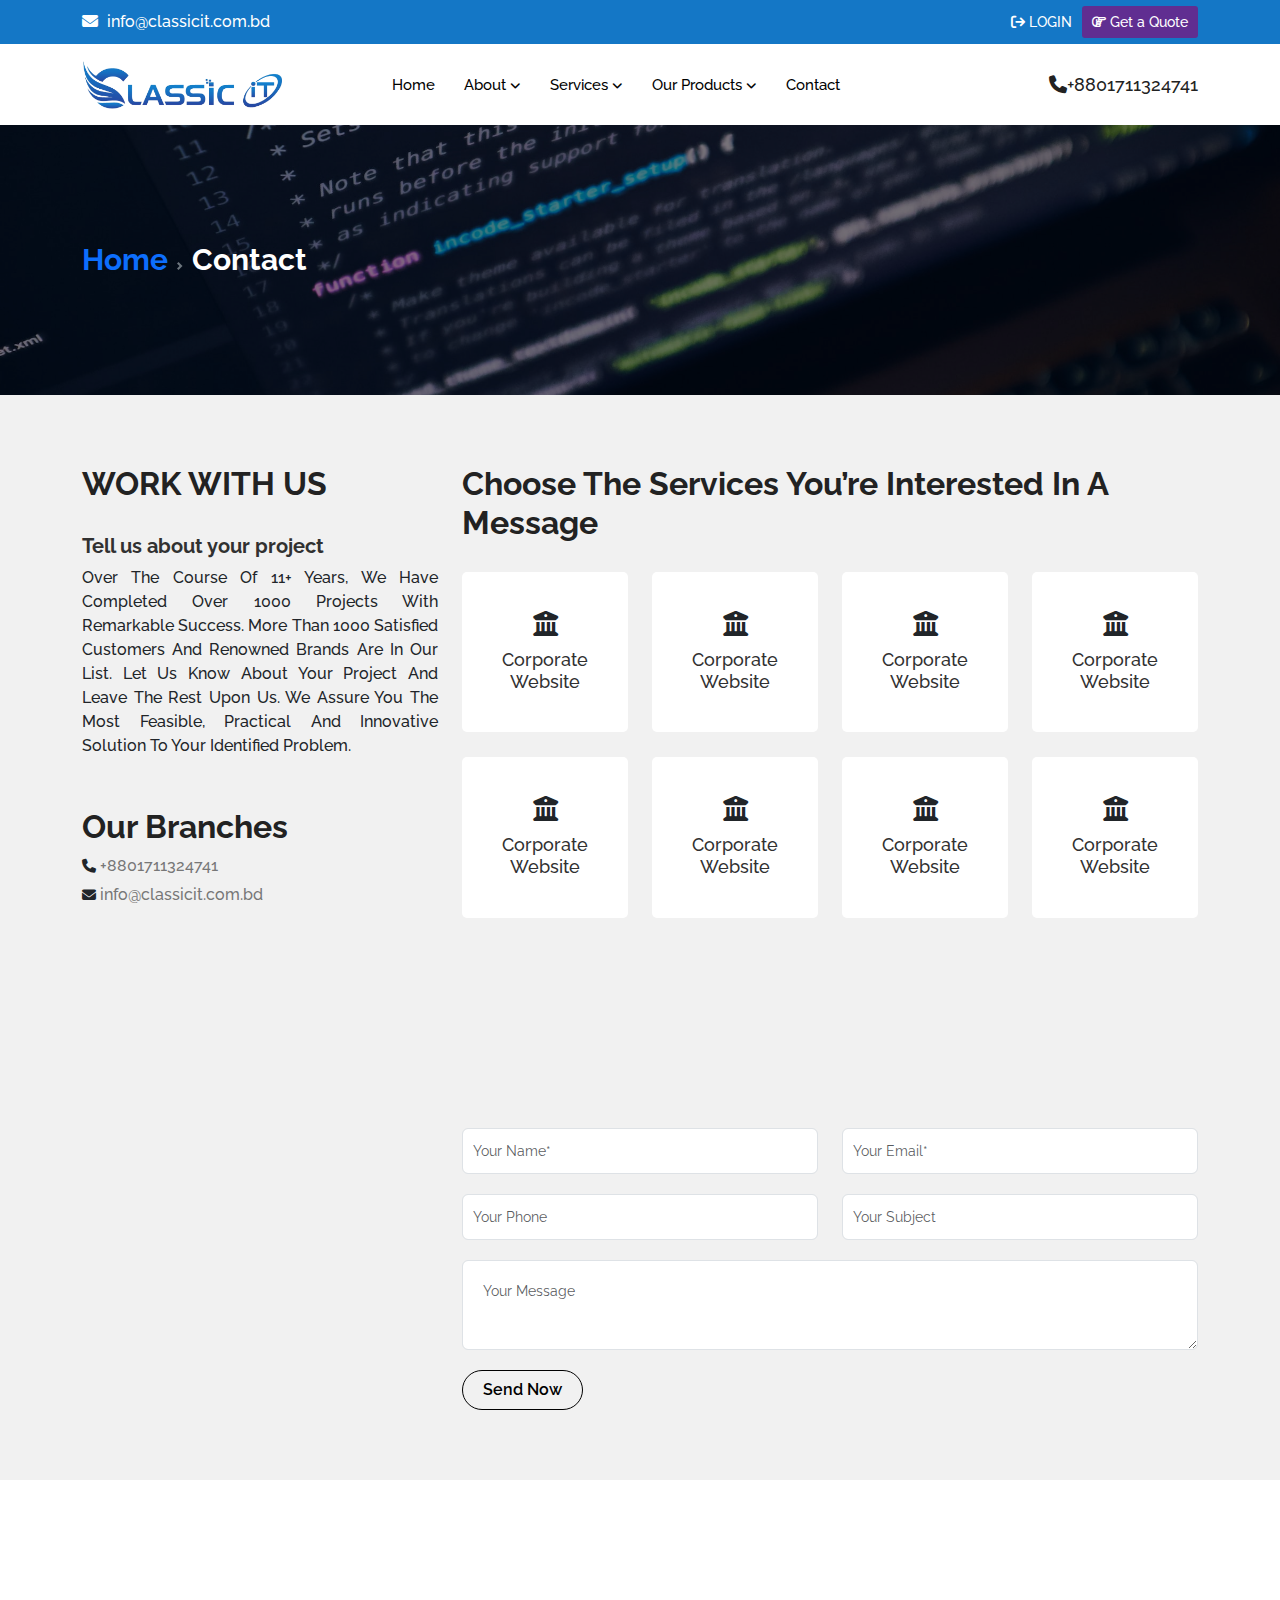
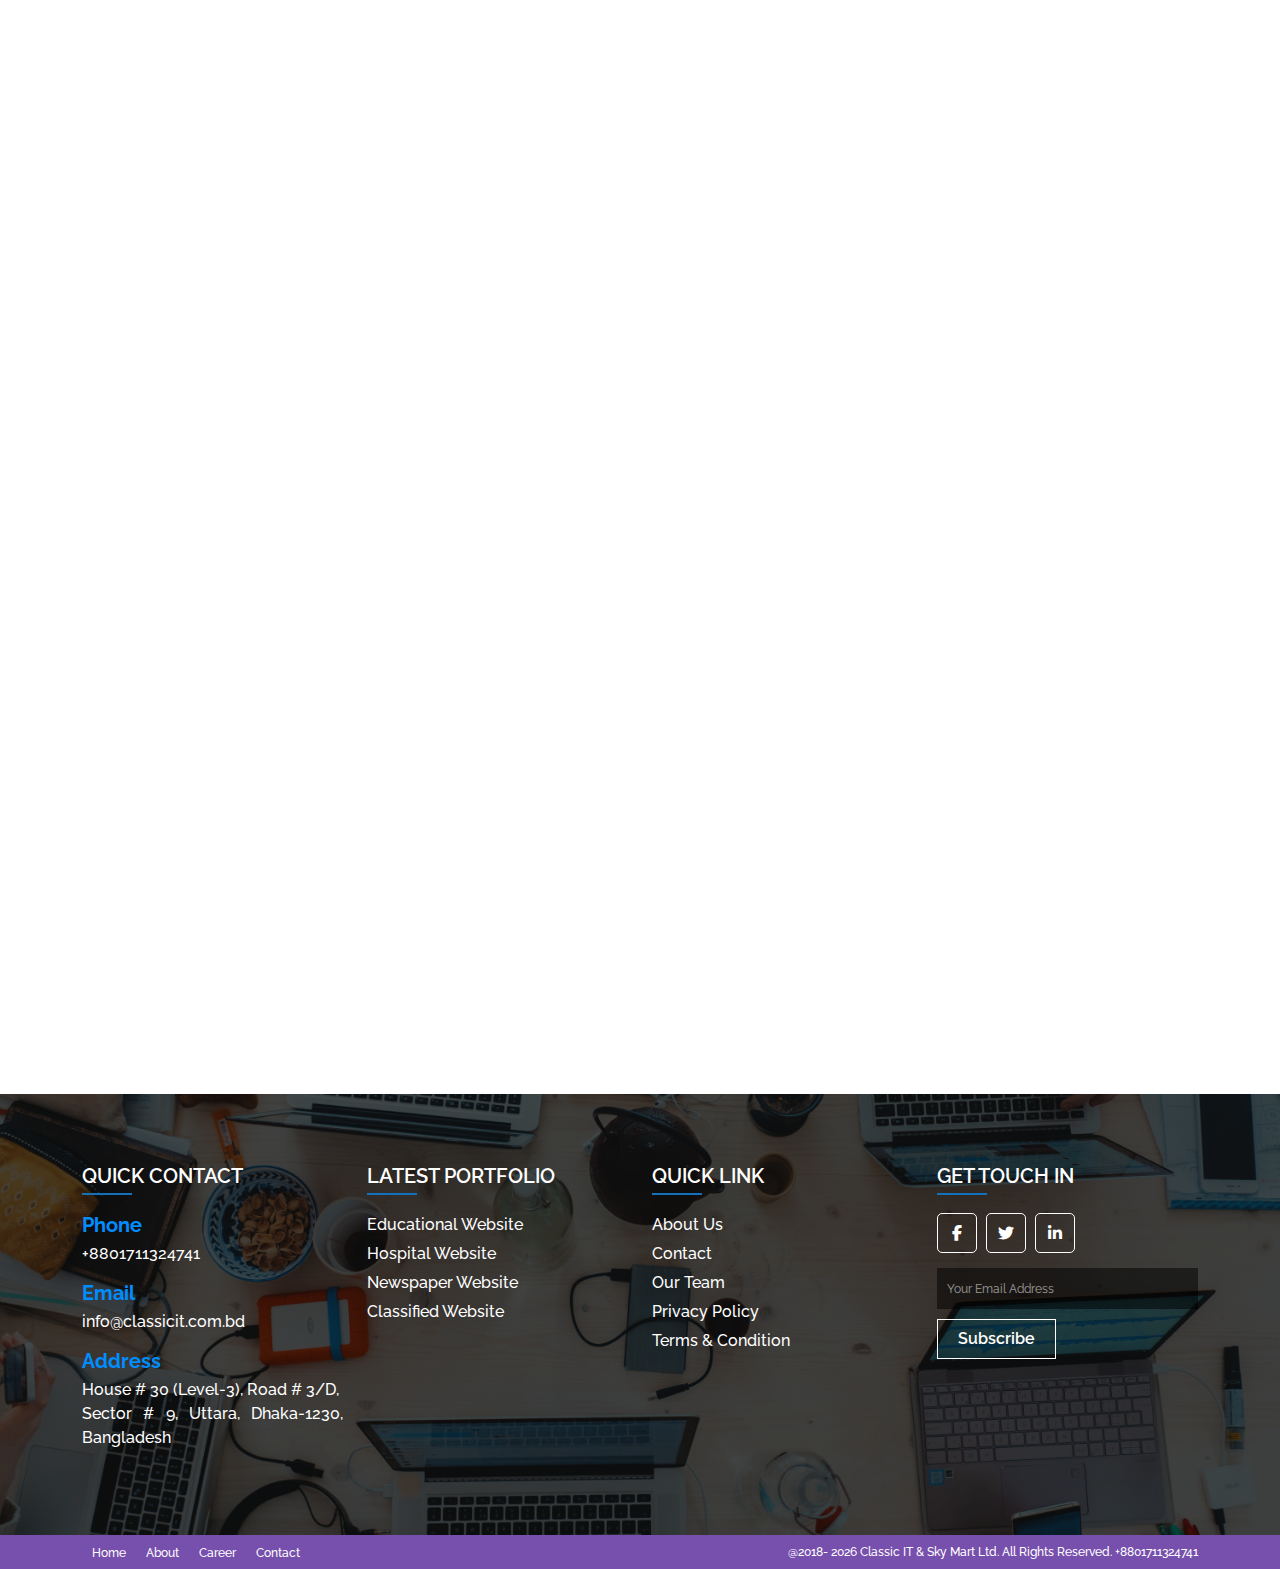
<file: contact.html>
<!DOCTYPE html>
<html class="no-js" lang="en">

<head>
  <meta charset="utf-8" />
  <meta http-equiv="x-ua-compatible" content="ie=edge" />
  <title>Contact || Classic It</title>
  <meta name="description" content="" />
  <meta name="viewport" content="width=device-width, initial-scale=1" />

  <link rel="manifest" href="site.webmanifest" />
  <link rel="shortcut icon" type="image/x-icon" href="img/classic_logo.png" >
  <!-- Place favicon.ico in the root directory -->

  <!-- CSS here -->
  <link href="css/bootstrap.min.css" rel="stylesheet" />
  <link rel="stylesheet" href="css/owl.carousel.min.css" />
  <link rel="stylesheet" href="css/animate.min.css" />
  <link rel="stylesheet" href="css/slick.css">
  <link rel="stylesheet" href="css/fontawesome-all.min.css" />
  <link rel="stylesheet" href="https://cdnjs.cloudflare.com/ajax/libs/font-awesome/6.3.0/css/all.min.css" />
  <link rel="stylesheet" href="css/style.css" />
  <link rel="stylesheet" href="css/responsive.css" />
</head>

<body>

  <!-- header start -->
  <header>
    <!-- top header start -->
    <div class="header-top-area">
      <div class="container">
        <div class="row align-items-center">
          <div class="col-sm-5 col-5 wow slideInDown">
            <div class="header-top-left d-flex">
              <p>
                <i class="fa fa-envelope"></i>
                <span><a href="mailto:info@classicit.com.bd">info@classicit.com.bd</a><br /></span>
              </p>
            </div>
          </div>
          <div class="col-sm-7 col-7 wow slideInUp">
            <ul class="header-top-right d-flex float-end">
              <li>
                <a href="#">
                  <i class="fa-solid fa-arrow-right-from-bracket"></i>
                  <span data-bs-toggle="modal" data-bs-target="#AuthModal">LOGIN</span>
                </a>
              </li>
              <li class="getQuote">
                <a href="get-quote.html">
                  <i class="fa-regular fa-hand-point-right"></i>
                  <span>Get a Quote</span>
                </a>
              </li>
            </ul>
          </div>
        </div>
      </div>
    </div>
    <!-- top header end -->

    <!-- navbar start -->
    <header class="header header-sticky">
      <div class="container">
        <div class="row align-items-center">
          <div class="col-xl-3 col-lg-2 col-md-3 col-sm-3 col-3">
            <div class="logo">
              <a href="index.html">
                <img src="img/classic_logo.png" alt="">
              </a>
            </div>
          </div>
          <!-- menu start here -->
          <div class="col-xl-6 col-lg-8 col-md-6 col-sm-6 col-6">
            <div class="header-item ">
              <div class="menu-overlay"></div>
              <nav class="menu">
                <div class="mobile-menu-head">
                  <div class="go-back"><i class="fa fa-angle-left"></i></div>
                  <div class="current-menu-title"></div>
                  <div class="mobile-menu-close">&times;</div>
                </div>
                <ul class="menu-main">
                  <li>
                    <a href="index.html">Home</a>
                  </li>
                  <li class="menu-item-has-children">
                    <a href="#">About <i class="fas fa-angle-down"></i></a>
                    <div class="sub-menu single-column-menu">
                      <ul>
                        <li><a href="about.html">about</a></li>
                        <li><a href="team.html">Team</a></li>
                        <li><a href="testimonial.html">testimonial</a></li>
                        <li><a href="career.html">career</a></li>
                        <li><a href="faq.html">faq</a></li>
                      </ul>
                    </div>
                  </li>
                  <li class="menu-item-has-children">
                    <a href="#">services <i class="fa fa-angle-down"></i></a>
                    <div class="sub-menu mega-menu mega-menu-column-4">
                      <div class="list-item">
                        <h4 class="title">website design & development</h4>
                        <ul>
                          <li><a href="single-product.html">corporate website</a></li>
                          <li><a href="single-product.html">real state website</a></li>
                          <li><a href="single-product.html">education website</a></li>
                          <li><a href="single-product.html">Hospital website</a></li>
                          <li><a href="single-product.html">Newspaper website</a></li>
                          <li><a href="single-product.html">interior website</a></li>
                        </ul>
                      </div>
                      <div class="list-item">
                        <h4 class="title">e-commerce development</h4>
                        <ul>
                          <li><a href="single-product.html">fashion house e-commerce</a></li>
                          <li><a href="single-product.html">Publication e-commerce</a></li>
                          <li><a href="single-product.html">grocery e-commerce</a></li>
                          <li><a href="single-product.html">resturant house e-commerce</a></li>
                        </ul>
                      </div>
                      <div class="list-item">
                        <h4 class="title">digital marketing</h4>
                        <ul>
                          <li><a href="single-product.html">search engnine optimization</a></li>
                          <li><a href="single-product.html">social media marketing</a></li>
                          <li><a href="single-product.html">domain hosting</a></li>
                          <li><a href="single-product.html">domain registation</a></li>
                        </ul>
                      </div>
                      <div class="list-item">
                        <h4 class="title">domain & hosting</h4>
                        <h4 class="title">mobile apps</h4>
                      </div>
                    </div>
                  </li>

                  <li class="menu-item-has-children">
                    <a href="#">our products <i class="fas fa-angle-down"></i></a>
                    <div class="sub-menu single-column-menu">
                      <ul>
                        <li><a href="single-software-service.html">School Management Software</a></li>
                        <li><a href="single-software-service.html">Pharmacy Management Software</a></li>
                        <li><a href="single-software-service.html">Courier Management Software</a></li>
                        <li><a href="single-software-service.html">Tailor Management Software</a></li>
                        <li><a href="single-software-service.html">Point of Sales</a></li>
                        <li><a href="single-software-service.html">Accounting Software</a></li>
                        <li><a href="single-software-service.html">ERP Software</a></li>
                        <li><a href="single-software-service.html">Store Management Software</a></li>
                        <li><a href="single-software-service.html">Restaurant Management Software</a></li>
                        <li><a href="single-software-service.html">HR Management Software</a></li>
                        <li><a href="single-software-service.html">Publication Management Software</a></li>
                        <li><a href="single-software-service.html">Apartment Management Software</a></li>
                        <li><a href="single-software-service.html">Vehicle service center software</a></li>
                      </ul>
                    </div>
                  </li>
                  <li>
                    <a href="contact.html">Contact</a>
                  </li>
                </ul>
              </nav>
            </div>
          </div>

          <!-- menu end here -->
          <div class="col-xl-3 col-lg-2 col-md-3 col-sm-3 col-3">
            <div class="header-item float-end">
              <a href="tel:+8801711324741">
                <i class="fa fa-phone"></i>+8801711324741
              </a>
              <!-- mobile menu trigger -->
              <div class="mobile-menu-trigger">
                <span></span>
              </div>
            </div>
          </div>

        </div>
      </div>
    </header>
    <!-- navbar end -->
  </header>
  <!-- header end -->
    

  <!-- breadcrumb start -->
  <div class="breadcrumb-area" style="background: url(img/slider/slide-1.jpg);">
    <div class="container">
      <div class="row">
        <div class="col-sm-12">
          <nav
            style="--bs-breadcrumb-divider: url(&#34;data:image/svg+xml,%3Csvg xmlns='http://www.w3.org/2000/svg' width='8' height='8'%3E%3Cpath d='M2.5 0L1 1.5 3.5 4 1 6.5 2.5 8l4-4-4-4z' fill='%236c757d'/%3E%3C/svg%3E&#34;);"
            aria-label="breadcrumb">
            <ol class="breadcrumb">
              <li class="breadcrumb-item"><a href="index.html">Home</a></li>
              <li class="breadcrumb-item active" aria-current="page">contact</li>
            </ol>
          </nav>
        </div>
      </div>
    </div>
  </div>
  <!-- breadcrumb end -->

  <!-- main content start -->
  <div class="main">

    <!-- contact content start -->
    <div class="contact-content-area" style="background: #F1F1F1;">
      <div class="container">
        <div class="row">
          <div class="col-xl-4">
            <div class="contact-sidebar">
              <div class="single-sidebar">
                <div class="section-heading text-start">
                  <h2>WORK WITH US</h2>
                </div>
                <h5><strong>Tell us about your project</strong></h5>
                <p>Over The Course Of 11+ Years, We Have Completed Over 1000 Projects With Remarkable Success. More Than
                  1000 Satisfied Customers And Renowned Brands Are In Our List. Let Us Know About Your Project And Leave
                  The Rest Upon Us. We Assure You The Most Feasible, Practical And Innovative Solution To Your
                  Identified
                  Problem.</p>
              </div>
              <div class="single-sidebar">
                <div class="section-heading text-start m-0">
                  <h2>Our Branches</h2>
                </div>
                <ul>
                  <li><i class="fa fa-phone"></i><a href="tel:+8801711324741"> +8801711324741
                    </a></li>
                  <li><i class="fa fa-envelope"></i><a href="mailto:info@classicit.com.bd">
                      info@classicit.com.bd</a></li>
                </ul>
              </div>
            </div>
          </div>
          <div class="col-xl-8">
            <div class="contact-form">
              <div class="section-heading text-start">
                <h2>Choose The Services You’re Interested In A Message</h2>
              </div>
              <form action="" method="post">
                <div class="row">
                  <div class="col-xl-3 col-lg-3 col-md-4 col-sm-6 col-6">
                    <div class="single-software-service text-center wow slideInUp animate__animated animate__slow">
                      <i class="fa fa-bank"></i>
                      <h4>Corporate Website</h4>
                    </div>
                  </div>
                  <div class="col-xl-3 col-lg-3 col-md-4 col-sm-6 col-6">
                    <div class="single-software-service text-center wow slideInUp animate__animated animate__slow">
                      <i class="fa fa-bank"></i>
                      <h4>Corporate Website</h4>
                    </div>
                  </div>
                  <div class="col-xl-3 col-lg-3 col-md-4 col-sm-6 col-6">
                    <div class="single-software-service text-center wow slideInUp animate__animated animate__slow">
                      <i class="fa fa-bank"></i>
                      <h4>Corporate Website</h4>
                    </div>
                  </div>
                  <div class="col-xl-3 col-lg-3 col-md-4 col-sm-6 col-6">
                    <div class="single-software-service text-center wow slideInUp animate__animated animate__slow">
                      <i class="fa fa-bank"></i>
                      <h4>Corporate Website</h4>
                    </div>
                  </div>
                  <div class="col-xl-3 col-lg-3 col-md-4 col-sm-6 col-6">
                    <div class="single-software-service text-center wow slideInUp animate__animated animate__slow">
                      <i class="fa fa-bank"></i>
                      <h4>Corporate Website</h4>
                    </div>
                  </div>
                  <div class="col-xl-3 col-lg-3 col-md-4 col-sm-6 col-6">
                    <div class="single-software-service text-center wow slideInUp animate__animated animate__slow">
                      <i class="fa fa-bank"></i>
                      <h4>Corporate Website</h4>
                    </div>
                  </div>
                  <div class="col-xl-3 col-lg-3 col-md-4 col-sm-6 col-6">
                    <div class="single-software-service text-center wow slideInUp animate__animated animate__slow">
                      <i class="fa fa-bank"></i>
                      <h4>Corporate Website</h4>
                    </div>
                  </div>
                  <div class="col-xl-3 col-lg-3 col-md-4 col-sm-6 col-6">
                    <div class="single-software-service text-center wow slideInUp animate__animated animate__slow">
                      <i class="fa fa-bank"></i>
                      <h4>Corporate Website</h4>
                    </div>
                  </div>
                  <div class="col-xl-3 col-lg-3 col-md-4 col-sm-6 col-6">
                    <div class="single-software-service text-center wow slideInUp animate__animated animate__slow">
                      <i class="fa fa-bank"></i>
                      <h4>Corporate Website</h4>
                    </div>
                  </div>
                  <div class="col-xl-3 col-lg-3 col-md-4 col-sm-6 col-6">
                    <div class="single-software-service text-center wow slideInUp animate__animated animate__slow">
                      <i class="fa fa-bank"></i>
                      <h4>Corporate Website</h4>
                    </div>
                  </div>
                  <div class="col-xl-3 col-lg-3 col-md-4 col-sm-6 col-6">
                    <div class="single-software-service text-center wow slideInUp animate__animated animate__slow">
                      <i class="fa fa-bank"></i>
                      <h4>Corporate Website</h4>
                    </div>
                  </div>
                  <div class="col-xl-3 col-lg-3 col-md-4 col-sm-6 col-6">
                    <div class="single-software-service text-center wow slideInUp animate__animated animate__slow">
                      <i class="fa fa-bank"></i>
                      <h4>Corporate Website</h4>
                    </div>
                  </div>
                </div>
                <div class="row">
                  <div class="col-12">
                    <div class="form-group">
                      <div class="row">
                        <div class="col-md-6">
                          <input type="text" name="name" class="form-control" placeholder="Your Name*">
                        </div>
                        <div class="col-md-6">
                          <input type="email" name="email" class="form-control" placeholder="Your Email*">
                        </div>
                      </div>
                    </div>
                    <div class="form-group">
                      <div class="row">
                        <div class="col-md-6">
                          <input type="text" name="phone" class="form-control" placeholder="Your Phone">
                        </div>
                        <div class="col-md-6">
                          <input type="text" name="subject" class="form-control" placeholder="Your Subject">
                        </div>
                      </div>
                    </div>
                    <div class="form-group">
                      <textarea name="message" class="form-control" placeholder="Your Message"></textarea>
                    </div>
                    <button type="submit" class="btn">Send now</button>
                  </div>
                </div>
              </form>
            </div>
          </div>
        </div>
      </div>
    </div>
    <!-- contact content end -->

    <!-- location start -->
    <div class="location-area">
        <div class="row">
          <div class="col-12">
            <div class="map">
              <iframe
                src="https://www.google.com/maps/embed?pb=!1m18!1m12!1m3!1d1289.8816948471576!2d90.39808063536476!3d23.877688040803!2m3!1f0!2f0!3f0!3m2!1i1024!2i768!4f13.1!3m3!1m2!1s0x3755c573f4be7859%3A0xfe148d927ed0353a!2sClassic%20IT%20%26%20Sky%20Mart%20Ltd.!5e0!3m2!1sbn!2sbd!4v1678885384194!5m2!1sbn!2sbd"
                width="100%" height="450" style="border:0;" allowfullscreen="" loading="lazy"
                referrerpolicy="no-referrer-when-downgrade"></iframe>
            </div>
          </div>
        </div>
    </div>
    <!-- location end -->

  </div>
  <!-- main content end -->
 <!-- footer start -->
 <footer>
  <!-- why-choose start -->
  <div class="why-choose-area">
    <div class="container">
      <div class="row">
        <div class="col-12 wow slideInUp">
          <div class="section-heading">
            <h2>Why Choose Classic IT</h2>
          </div>
        </div>
      </div>

      <div class="row">
        <div class="col-lg-4 col-md-6 col-sm-6  wow slideInUp animate__animated animate__slow">
          <div class="single-choose">
            <div class="single-choose-heading d-flex align-items-center">
              <i class="fa fa-globe"></i>
              <h4>Communication </h4>
            </div>
            <p>
              Effective communication is arguably the number one skill required for custom software success
            </p>
          </div>
        </div>
        <div class="col-lg-4 col-md-6 col-sm-6  wow slideInUp animate__animated animate__slow">
          <div class="single-choose">
            <div class="single-choose-heading d-flex align-items-center">
              <i class="fa fa-globe"></i>
              <h4>Experience</h4>
            </div>
            <p>
              We are more experienced that allows creating a finished solution faster with higher quality
            </p>
          </div>
        </div>
        <div class="col-lg-4 col-md-6 col-sm-6  wow slideInUp animate__animated animate__slow">
          <div class="single-choose">
            <div class="single-choose-heading d-flex align-items-center">
              <i class="fa fa-globe"></i>
              <h4>Dedication</h4>
            </div>
            <p>
              We are dedicated and persistent in their efforts without dropping the pace of development.
            </p>
          </div>
        </div>
        <div class="col-lg-4 col-md-6 col-sm-6  wow slideInUp animate__animated animate__slow">
          <div class="single-choose">
            <div class="single-choose-heading d-flex align-items-center">
              <i class="fa fa-globe"></i>
              <h4>Passion for Testing</h4>
            </div>
            <p>
              We test regularly and thoroughly can ensure the level of quality that encourages the diligence o find
              bugs
            </p>
          </div>
        </div>
        <div class="col-lg-4 col-md-6 col-sm-6  wow slideInUp animate__animated animate__slow">
          <div class="single-choose">
            <div class="single-choose-heading d-flex align-items-center">
              <i class="fa fa-globe"></i>
              <h4>Safe & Secure
              </h4>
            </div>
            <p>
              We follow robust data security strategies will protect an organization’s information assets against
              cybercriminal activities.
            </p>
          </div>
        </div>
        <div class="col-lg-4 col-md-6 col-sm-6  wow slideInUp animate__animated animate__slow">
          <div class="single-choose">
            <div class="single-choose-heading d-flex align-items-center">
              <i class="fa fa-globe"></i>
              <h4>Total Transparency
              </h4>
            </div>
            <p>
              We ensure transparency will be able to provide you with all of the information needed to take action.
            </p>
          </div>
        </div>
      </div>
    </div>
  </div>
  <!-- why-choose end -->

  <!-- footer-contact start -->
  <div class="footer-contact-area">
    <div class="container">
      <div class="row">
        <div class="col-xl-3 col-lg-4 col-md-6 col-sm-12  wow slideInUp animate__animated animate__slow">
          <div class="single-footer-contact">
            <h3 class="text-white">Sales Info</h3>
            <p>
              <a href="tel:+8801711324741" class="text-white">
                <i class="fa fa-phone"></i>+8801711324741
              </a>
              <a href="mailto:info@classicit.com.bd" class="text-white"><i class="fa fa-envelope"></i>
                info@classicit.com.bd</a>
            </p>
          </div>
        </div>
        <div class="col-xl-3 col-lg-4 col-md-6 col-sm-12  wow slideInUp animate__animated animate__slow">
          <div class="single-footer-contact">
            <h3 class="text-white">Company Info</h3>
            <p>
              <a href="tel:+8801711324741" class="text-white">
                <i class="fa fa-phone"></i>+8801711324741
              </a>
              <a href="mailto:info@classicit.com.bd" class="text-white"><i class="fa fa-envelope"></i>
                info@classicit.com.bd</a>
            </p>
          </div>
        </div>
        <div class="col-xl-3 col-lg-4 col-md-6 col-sm-12  wow slideInUp animate__animated animate__slow">
          <div class="single-footer-contact">
            <h3 class="text-white">HR/Accounts</h3>
            <p>
              <a href="tel:+8801711324741" class="text-white">
                <i class="fa fa-phone"></i>+8801711324741
              </a>
              <a href="mailto:info@classicit.com.bd" class="text-white"><i class="fa fa-envelope"></i>
                info@classicit.com.bd</a>
            </p>
          </div>
        </div>
        <div class="col-xl-3 col-lg-4 col-md-6 col-sm-12  wow slideInUp animate__animated animate__slow">
          <div class="single-footer-contact">
            <h3 class="text-white">Support</h3>
            <p>
              <a href="tel:+8801711324741" class="text-white">
                <i class="fa fa-phone"></i>+8801711324741
              </a>
              <a href="mailto:info@classicit.com.bd" class="text-white"><i class="fa fa-envelope"></i>
                info@classicit.com.bd</a>
            </p>
          </div>
        </div>
      </div>
    </div>
  </div>
  <!-- footer-contact end -->

 <!-- footer start -->
 <div class="footer-area">
  <div class="container mobile-space">
    <div class="row">
      <div class="col-lg-3 col-md-6 col-sm-6 col-6 ">
        <div class="footer-widget">
          <h5>quick contact</h5>
          <div class="footer-contact-content">
            <p class="text-white">
              <span>phone</span>
              <a href="tel:+8801711324741" class="text-white"> +8801711324741
              </a>
            </p>
            <p class="text-white">
              <span>Email</span>
              <a href="mailto:info@classicit.com.bd" class="text-white">
                info@classicit.com.bd</a>
            </p>
            <p class="text-white">
              <span>Address</span>
              <a href="#" class="text-white">House # 30 (Level-3), Road # 3/D, <br> Sector # 9, Uttara, Dhaka-1230,
                Bangladesh</a>
            </p>
          </div>
        </div>
      </div>
      <div class="col-lg-3 col-md-6 col-sm-6 col-6 mobile-device-space">
        <div class="footer-widget">
          <h5>LATEST PORTFOLIO</h5>
          <ul class="footer-menu">
            <li><a href="single-software.html">Educational Website</a></li>
            <li><a href="single-software.html">Hospital Website</a></li>
            <li><a href="single-software.html">Newspaper Website</a></li>
            <li><a href="single-software.html">Classified Website</a></li>
          </ul>
        </div>
      </div>
      <div class="col-lg-3 col-md-6 col-sm-6 col-6 mobile-device-space">
        <div class="footer-widget">
          <h5>QUICK LINK</h5>
          <ul class="footer-menu">
            <li><a href="about.html">About us</a></li>
            <li><a href="contact.html">contact</a></li>
            <li><a href="team.html">Our Team</a></li>
            <li><a href="#">Privacy Policy</a></li>
            <li><a href="#">Terms & Condition</a></li>
          </ul>
        </div>
      </div>
      <div class="col-lg-3 col-md-6 col-sm-6 col-6 ">
        <div class="footer-widget">
          <h5>GET TOUCH IN</h5>
          <div class="footer-social">
            <a href="#" title="Facebook"><i class="fa-brands fa-facebook-f"></i></a>
            <a href="#" title="Twitter"><i class="fa-brands fa-twitter"></i></a>
            <a href="#" title="Linkedin"><i class="fa-brands fa-linkedin-in"></i></a>
          </div>
          <form action="index.php" class="subscribe-form">
            <input type="email" placeholder="Your Email Address">
            <input type="submit" class="btn footer-button" value="Subscribe">
          </form>
        </div>
      </div>
    </div>
  </div>
</div>
<!-- footer end -->

  <!-- copyright start -->
  <div class="copyright-area">
    <div class="container">
      <div class="row align-items-center">
        <div class="col-md-4 col-sm-12">
          <ul class="copyright_link d-flex">
            <li><a href="index.html">home</a></li>
              <li><a href="about.html">about</a></li>
              <li><a href="career.html">career</a></li>
              <li><a href="contact.html">contact</a></li>
          </ul>
        </div>
        <div class="col-md-8 col-sm-12">
          <p class="footer-copyright float-end"> @2018-
            <script>document.write(new Date().getFullYear())</script> Classic IT &amp; Sky Mart Ltd. All rights
            reserved. +8801711324741
          </p>
        </div>
      </div>
    </div>
  </div>
  <!-- copyright end -->

</footer>
<!-- footer end -->

  <!--login Modal -->
  <div class="modal fade" id="AuthModal" data-bs-backdrop="static" data-bs-keyboard="false" tabindex="-1"
    aria-labelledby="staticBackdropLabel" aria-hidden="true">
    <div class="modal-dialog modal-lg">
      <div class="modal-content">
        <div class="modal-header">
          <h1 class="modal-title" id="staticBackdropLabel">User authentication </h1>
          <button type="button" class="btn-close" data-bs-dismiss="modal" aria-label="Close"></button>
        </div>
        <div class="modal-body ">
          <div class="row">
            <div class="col-md-6 col-sm-12 col-12">
              <div class="login-form">
                <form action="">
                  <div class="form-group">
                    <input type="email" class="form-control" name="email" placeholder="admin@gmail.com">
                  </div>
                  <div class="form-group">
                    <input type="password" class="form-control" name="password" placeholder="password">
                  </div>

                  <button type="button" class="btn">Login Now</button>
                  <p><a href="#">Forget Your password</a></p>
                </form>
              </div>
            </div>
            <div class="col-md-6 col-sm-12 col-12">
              <div class="login-form">
                <form action="">
                  <div class="form-group">
                    <input type="text" class="form-control" name="username" placeholder="user">
                  </div>
                  <div class="form-group">
                    <input type="email" class="form-control" name="email" placeholder="admin@gmail.com">
                  </div>
                  <div class="form-group">
                    <input type="password" class="form-control" name="password" placeholder="password">
                  </div>
                  <div class="form-group">
                    <input type="password" class="form-control" name="confirm_password" placeholder="confirm password">
                  </div>

                  <button type="button" class="btn">Sign up</button>
                </form>
              </div>
            </div>
          </div>
        </div>
      </div>
    </div>
  </div>

  <!-- JS here -->
  <script src="js/vendor/jquery-1.12.4.min.js"></script>
  <script src="js/popper.min.js"></script>
  <script src="js/bootstrap.min.js"></script>
  <script src="js/owl.carousel.min.js"></script>
  <script src="js/waypoints.min.js"></script>
  <script src="js/jquery.counterup.min.js"></script>
  <script src="js/slick.min.js"></script>
  <script src="js/wow.min.js"></script>
  <script src="js/jquery.scrollUp.min.js"></script>
  <script src="js/main.js"></script>
</body>

</html>
</file>
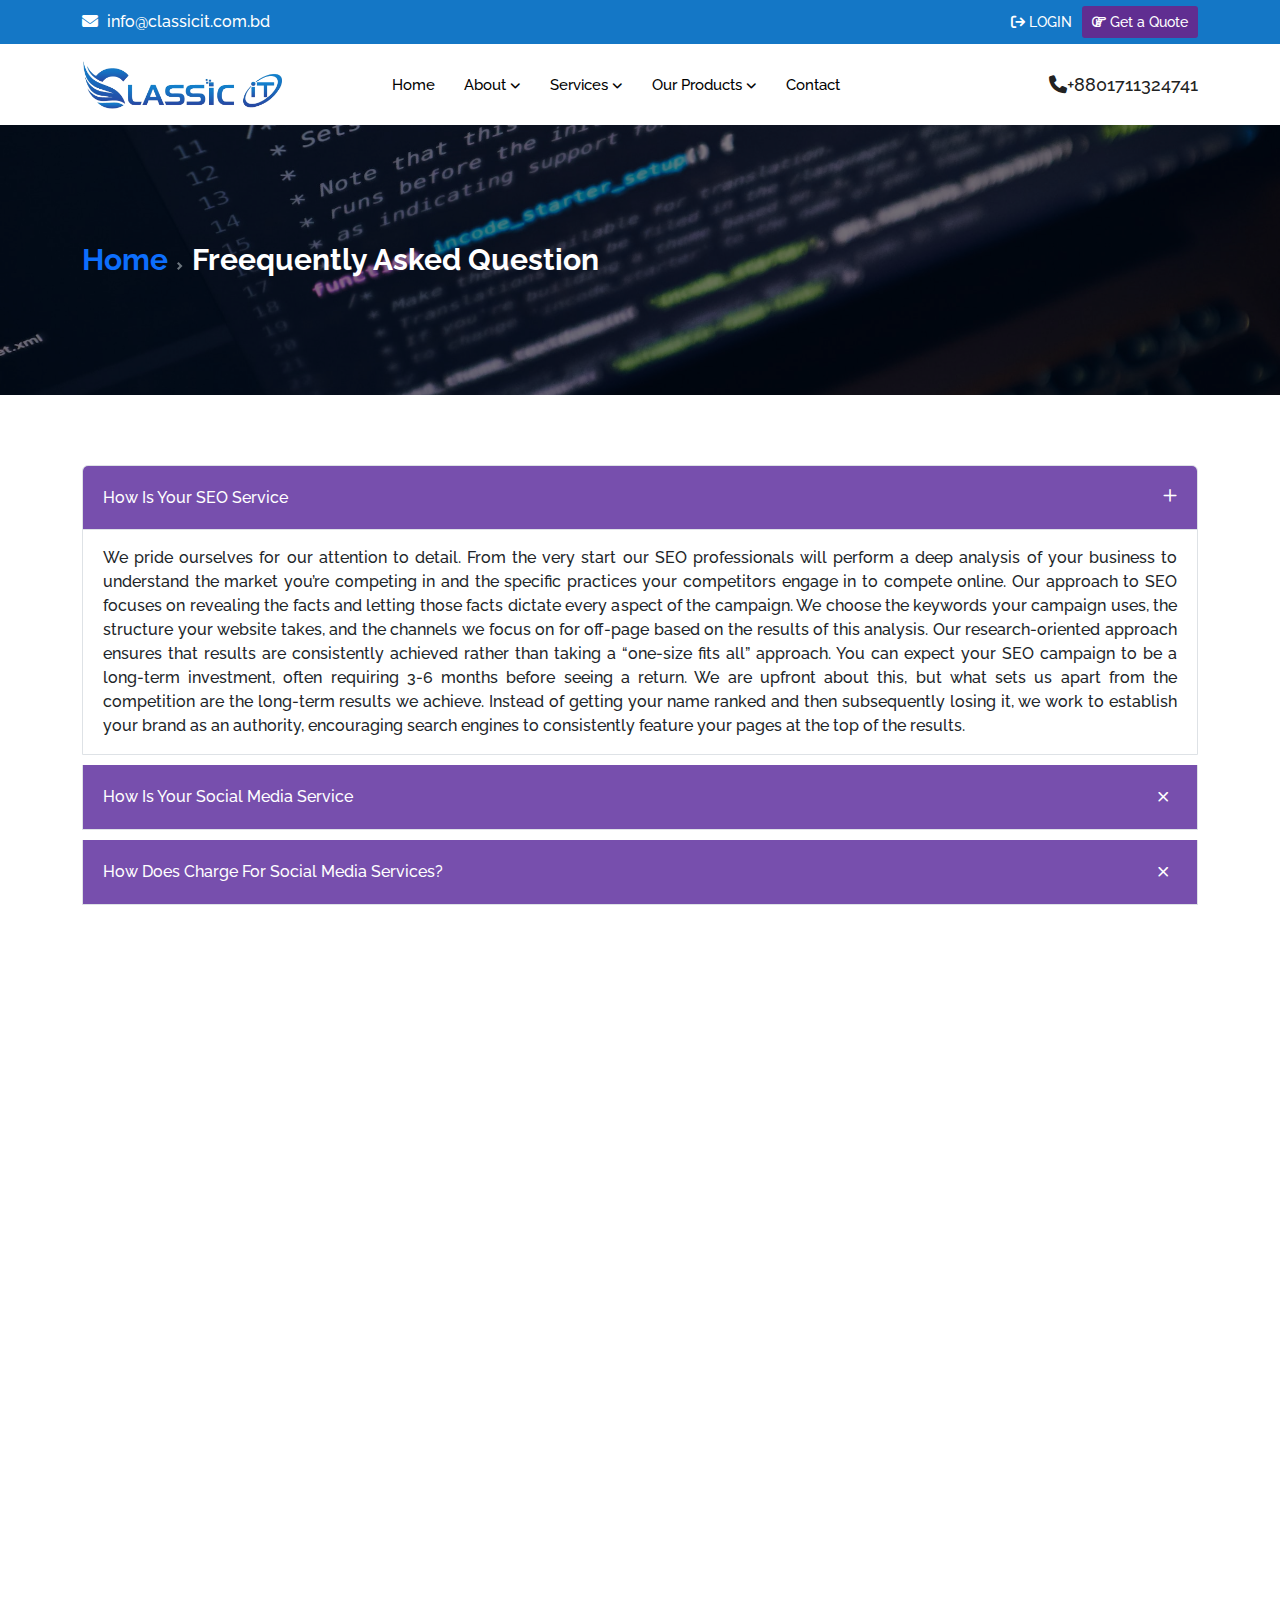
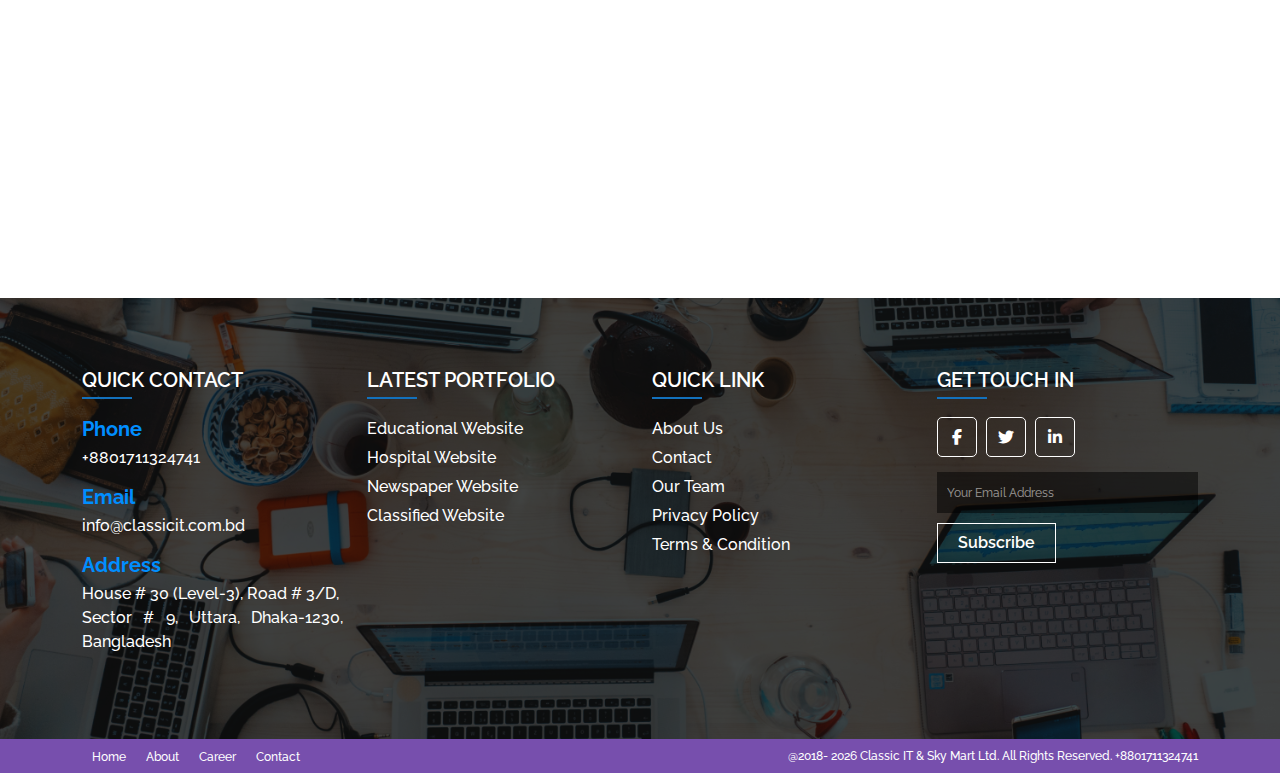
<file: faq.html>
<!DOCTYPE html>
<html class="no-js" lang="en">

<head>
  <meta charset="utf-8" />
  <meta http-equiv="x-ua-compatible" content="ie=edge" />
  <title>Freequently Asked Question || Classic It</title>
  <meta name="description" content="" />
  <meta name="viewport" content="width=device-width, initial-scale=1" />

  <link rel="manifest" href="site.webmanifest" />
  <link rel="shortcut icon" type="image/x-icon" href="img/classic_logo.png" >
  <!-- Place favicon.ico in the root directory -->

  <!-- CSS here -->
  <link href="css/bootstrap.min.css" rel="stylesheet" />
  <link rel="stylesheet" href="css/owl.carousel.min.css" />
  <link rel="stylesheet" href="css/animate.min.css" />
  <link rel="stylesheet" href="css/slick.css">
  <link rel="stylesheet" href="css/fontawesome-all.min.css" />
  <link rel="stylesheet" href="https://cdnjs.cloudflare.com/ajax/libs/font-awesome/6.3.0/css/all.min.css" />
  <link rel="stylesheet" href="css/style.css" />
  <link rel="stylesheet" href="css/responsive.css" />
</head>

<body>


  <!-- header start -->
  <header>
    <!-- top header start -->
    <div class="header-top-area">
      <div class="container">
        <div class="row align-items-center">
          <div class="col-sm-5 col-5 wow slideInDown">
            <div class="header-top-left d-flex">
              <p>
                <i class="fa fa-envelope"></i>
                <span><a href="mailto:info@classicit.com.bd">info@classicit.com.bd</a><br /></span>
              </p>
            </div>
          </div>
          <div class="col-sm-7 col-7 wow slideInUp">
            <ul class="header-top-right d-flex float-end">
              <li>
                <a href="#">
                  <i class="fa-solid fa-arrow-right-from-bracket"></i>
                  <span data-bs-toggle="modal" data-bs-target="#AuthModal">LOGIN</span>
                </a>
              </li>
              <li class="getQuote">
                <a href="get-quote.html">
                  <i class="fa-regular fa-hand-point-right"></i>
                  <span>Get a Quote</span>
                </a>
              </li>
            </ul>
          </div>
        </div>
      </div>
    </div>
    <!-- top header end -->

    <!-- navbar start -->
    <header class="header header-sticky">
      <div class="container">
        <div class="row align-items-center">
          <div class="col-xl-3 col-lg-2 col-md-3 col-sm-3 col-3">
            <div class="logo">
              <a href="index.html">
                <img src="img/classic_logo.png" alt="">
              </a>
            </div>
          </div>
          <!-- menu start here -->
          <div class="col-xl-6 col-lg-8 col-md-6 col-sm-6 col-6">
            <div class="header-item ">
              <div class="menu-overlay"></div>
              <nav class="menu">
                <div class="mobile-menu-head">
                  <div class="go-back"><i class="fa fa-angle-left"></i></div>
                  <div class="current-menu-title"></div>
                  <div class="mobile-menu-close">&times;</div>
                </div>
                <ul class="menu-main">
                  <li>
                    <a href="index.html">Home</a>
                  </li>
                  <li class="menu-item-has-children">
                    <a href="#">About <i class="fas fa-angle-down"></i></a>
                    <div class="sub-menu single-column-menu">
                      <ul>
                        <li><a href="about.html">about</a></li>
                        <li><a href="team.html">Team</a></li>
                        <li><a href="testimonial.html">testimonial</a></li>
                        <li><a href="career.html">career</a></li>
                        <li><a href="faq.html">faq</a></li>
                      </ul>
                    </div>
                  </li>
                  <li class="menu-item-has-children">
                    <a href="#">services <i class="fa fa-angle-down"></i></a>
                    <div class="sub-menu mega-menu mega-menu-column-4">
                      <div class="list-item">
                        <h4 class="title">website design & development</h4>
                        <ul>
                          <li><a href="single-product.html">corporate website</a></li>
                          <li><a href="single-product.html">real state website</a></li>
                          <li><a href="single-product.html">education website</a></li>
                          <li><a href="single-product.html">Hospital website</a></li>
                          <li><a href="single-product.html">Newspaper website</a></li>
                          <li><a href="single-product.html">interior website</a></li>
                        </ul>
                      </div>
                      <div class="list-item">
                        <h4 class="title">e-commerce development</h4>
                        <ul>
                          <li><a href="single-product.html">fashion house e-commerce</a></li>
                          <li><a href="single-product.html">Publication e-commerce</a></li>
                          <li><a href="single-product.html">grocery e-commerce</a></li>
                          <li><a href="single-product.html">resturant house e-commerce</a></li>
                        </ul>
                      </div>
                      <div class="list-item">
                        <h4 class="title">digital marketing</h4>
                        <ul>
                          <li><a href="single-product.html">search engnine optimization</a></li>
                          <li><a href="single-product.html">social media marketing</a></li>
                          <li><a href="single-product.html">domain hosting</a></li>
                          <li><a href="single-product.html">domain registation</a></li>
                        </ul>
                      </div>
                      <div class="list-item">
                        <h4 class="title">domain & hosting</h4>
                        <h4 class="title">mobile apps</h4>
                      </div>
                    </div>
                  </li>

                  <li class="menu-item-has-children">
                    <a href="#">our products <i class="fas fa-angle-down"></i></a>
                    <div class="sub-menu single-column-menu">
                      <ul>
                        <li><a href="single-software-service.html">School Management Software</a></li>
                        <li><a href="single-software-service.html">Pharmacy Management Software</a></li>
                        <li><a href="single-software-service.html">Courier Management Software</a></li>
                        <li><a href="single-software-service.html">Tailor Management Software</a></li>
                        <li><a href="single-software-service.html">Point of Sales</a></li>
                        <li><a href="single-software-service.html">Accounting Software</a></li>
                        <li><a href="single-software-service.html">ERP Software</a></li>
                        <li><a href="single-software-service.html">Store Management Software</a></li>
                        <li><a href="single-software-service.html">Restaurant Management Software</a></li>
                        <li><a href="single-software-service.html">HR Management Software</a></li>
                        <li><a href="single-software-service.html">Publication Management Software</a></li>
                        <li><a href="single-software-service.html">Apartment Management Software</a></li>
                        <li><a href="single-software-service.html">Vehicle service center software</a></li>
                      </ul>
                    </div>
                  </li>
                  <li>
                    <a href="contact.html">Contact</a>
                  </li>
                </ul>
              </nav>
            </div>
          </div>

          <!-- menu end here -->
          <div class="col-xl-3 col-lg-2 col-md-3 col-sm-3 col-3">
            <div class="header-item float-end">
              <a href="tel:+8801711324741">
                <i class="fa fa-phone"></i>+8801711324741
              </a>
              <!-- mobile menu trigger -->
              <div class="mobile-menu-trigger">
                <span></span>
              </div>
            </div>
          </div>

        </div>
      </div>
    </header>
    <!-- navbar end -->
  </header>
  <!-- header end -->
    

  <!-- breadcrumb start -->
  <div class="breadcrumb-area" style="background: url(img/slider/slide-1.jpg);">
    <div class="container">
      <div class="row">
        <div class="col-sm-12">
          <nav
            style="--bs-breadcrumb-divider: url(&#34;data:image/svg+xml,%3Csvg xmlns='http://www.w3.org/2000/svg' width='8' height='8'%3E%3Cpath d='M2.5 0L1 1.5 3.5 4 1 6.5 2.5 8l4-4-4-4z' fill='%236c757d'/%3E%3C/svg%3E&#34;);"
            aria-label="breadcrumb">
            <ol class="breadcrumb">
              <li class="breadcrumb-item"><a href="#">Home</a></li>
              <li class="breadcrumb-item active" aria-current="page">freequently asked question</li>
            </ol>
          </nav>
        </div>
      </div>
    </div>
  </div>
  <!-- breadcrumb end -->

  <!-- main content start -->
  <div class="main">

    <!-- faq start -->
    <div class="faq-area">
      <div class="container">
        <div class="row ">
          <div class="col-12">
            <div class="faq-content ">
              <div class="accordion" id="accordionExample">
                <div class="accordion-item wow slideInUp animate__animated animate__slow">
                  <div class="accordion-header" id="headingOne">
                    <button class="accordion-button" type="button" data-bs-toggle="collapse"
                      data-bs-target="#collapseOne" aria-expanded="true" aria-controls="collapseOne">
                      How is your SEO service
                    </button>
                  </div>
                  <div id="collapseOne" class="accordion-collapse collapse show" aria-labelledby="headingOne"
                    data-bs-parent="#accordionExample">
                    <div class="accordion-body">
                      <p>
                        We pride ourselves for our attention to detail. From the very start our SEO professionals will
                        perform a deep analysis of your business to understand the market you’re competing in and the
                        specific practices your competitors engage in to compete online. Our approach to SEO focuses on
                        revealing the facts and letting those facts dictate every aspect of the campaign. We choose the
                        keywords your campaign uses, the structure your website takes, and the channels we focus on for
                        off-page based on the results of this analysis. Our research-oriented approach ensures that
                        results are consistently achieved rather than taking a “one-size fits all” approach. You can
                        expect your SEO campaign to be a long-term investment, often requiring 3-6 months before seeing
                        a return. We are upfront about this, but what sets us apart from the competition are the
                        long-term results we achieve. Instead of getting your name ranked and then subsequently losing
                        it, we work to establish your brand as an authority, encouraging search engines to consistently
                        feature your pages at the top of the results.
                      </p>
                    </div>
                  </div>
                </div>
                <div class="accordion-item wow slideInUp animate__animated animate__slow">
                  <div class="accordion-header" id="headingTwo">
                    <button class="accordion-button collapsed" type="button" data-bs-toggle="collapse"
                      data-bs-target="#collapseTwo" aria-expanded="false" aria-controls="collapseTwo">
                      how is your social media service
                    </button>
                  </div>
                  <div id="collapseTwo" class="accordion-collapse collapse" aria-labelledby="headingTwo"
                    data-bs-parent="#accordionExample">
                    <div class="accordion-body">
                      <p>
                        When we take on a social media project for a client, we invest ourselves into their social
                        presence. Each project we take on is an opportunity to put to the test skills our professionals
                        have been developing over years. We take the time to perform research on each brand we represent
                        to understand who they are, what sets them apart from their competition, and who their core
                        audience is. We then identify the best methods of communicating with that audience through
                        social media in order to drive the right type of engagement, leading to the highest possible
                        sales conversions for their campaign.
                      </p>
                    </div>
                  </div>
                </div>
                <div class="accordion-item wow slideInUp animate__animated animate__slow">
                  <div class="accordion-header" id="headingThree">
                    <button class="accordion-button collapsed" type="button" data-bs-toggle="collapse"
                      data-bs-target="#collapseThree" aria-expanded="false" aria-controls="collapseThree">
                      how does charge for social media services?
                    </button>
                  </div>
                  <div id="collapseThree" class="accordion-collapse collapse" aria-labelledby="headingThree"
                    data-bs-parent="#accordionExample">
                    <div class="accordion-body">
                      <p>
                        Each project we take on is a unique challenge and therefore requires an initial analysis to
                        determine the right route to take. We provide a free quote for all potential projects to clearly
                        define what it is that Digital Marketing Agency will be doing and at what cost. Since each
                        project is different, we are unable to provide a standardized method for pricing. We’ll outline
                        exactly what the campaign will cost and in what time period.
                      </p>
                    </div>
                  </div>
                </div>
                <div class="accordion-item wow slideInUp animate__animated animate__slow">
                  <div class="accordion-header" id="headingFour">
                    <button class="accordion-button" type="button" data-bs-toggle="collapse"
                      data-bs-target="#collapseFour" aria-expanded="true" aria-controls="collapseFour">
                      How is your SEO service
                    </button>
                  </div>
                  <div id="collapseFour" class="accordion-collapse collapse" aria-labelledby="headingFour"
                    data-bs-parent="#accordionExample">
                    <div class="accordion-body">
                      <p>
                        We pride ourselves for our attention to detail. From the very start our SEO professionals will
                        perform a deep analysis of your business to understand the market you’re competing in and the
                        specific practices your competitors engage in to compete online. Our approach to SEO focuses on
                        revealing the facts and letting those facts dictate every aspect of the campaign. We choose the
                        keywords your campaign uses, the structure your website takes, and the channels we focus on for
                        off-page based on the results of this analysis. Our research-oriented approach ensures that
                        results are consistently achieved rather than taking a “one-size fits all” approach. You can
                        expect your SEO campaign to be a long-term investment, often requiring 3-6 months before seeing
                        a return. We are upfront about this, but what sets us apart from the competition are the
                        long-term results we achieve. Instead of getting your name ranked and then subsequently losing
                        it, we work to establish your brand as an authority, encouraging search engines to consistently
                        feature your pages at the top of the results.
                      </p>
                    </div>
                  </div>
                </div>
                <div class="accordion-item wow slideInUp animate__animated animate__slow">
                  <div class="accordion-header" id="headingFive">
                    <button class="accordion-button collapsed" type="button" data-bs-toggle="collapse"
                      data-bs-target="#collapseFive" aria-expanded="false" aria-controls="collapseFive">
                      how is your social media service
                    </button>
                  </div>
                  <div id="collapseFive" class="accordion-collapse collapse" aria-labelledby="headingFive"
                    data-bs-parent="#accordionExample">
                    <div class="accordion-body">
                      <p>
                        When we take on a social media project for a client, we invest ourselves into their social
                        presence. Each project we take on is an opportunity to put to the test skills our professionals
                        have been developing over years. We take the time to perform research on each brand we represent
                        to understand who they are, what sets them apart from their competition, and who their core
                        audience is. We then identify the best methods of communicating with that audience through
                        social media in order to drive the right type of engagement, leading to the highest possible
                        sales conversions for their campaign.
                      </p>
                    </div>
                  </div>
                </div>
                <div class="accordion-item wow slideInUp animate__animated animate__slow">
                  <div class="accordion-header" id="headingSix">
                    <button class="accordion-button collapsed" type="button" data-bs-toggle="collapse"
                      data-bs-target="#collapseSix" aria-expanded="false" aria-controls="collapseSix">
                      how does charge for social media services?
                    </button>
                  </div>
                  <div id="collapseSix" class="accordion-collapse collapse" aria-labelledby="headingSix"
                    data-bs-parent="#accordionExample">
                    <div class="accordion-body">
                      <p>
                        Each project we take on is a unique challenge and therefore requires an initial analysis to
                        determine the right route to take. We provide a free quote for all potential projects to clearly
                        define what it is that Digital Marketing Agency will be doing and at what cost. Since each
                        project is different, we are unable to provide a standardized method for pricing. We’ll outline
                        exactly what the campaign will cost and in what time period.
                      </p>
                    </div>
                  </div>
                </div>
              </div>
            </div>
          </div>
        </div>
      </div>
    </div>
    <!-- faq end -->

  </div>
  <!-- main content end -->
 <!-- footer start -->
 <footer>
  <!-- why-choose start -->
  <div class="why-choose-area">
    <div class="container">
      <div class="row">
        <div class="col-12 wow slideInUp">
          <div class="section-heading">
            <h2>Why Choose Classic IT</h2>
          </div>
        </div>
      </div>

      <div class="row">
        <div class="col-lg-4 col-md-6 col-sm-6  wow slideInUp animate__animated animate__slow">
          <div class="single-choose">
            <div class="single-choose-heading d-flex align-items-center">
              <i class="fa fa-globe"></i>
              <h4>Communication </h4>
            </div>
            <p>
              Effective communication is arguably the number one skill required for custom software success
            </p>
          </div>
        </div>
        <div class="col-lg-4 col-md-6 col-sm-6  wow slideInUp animate__animated animate__slow">
          <div class="single-choose">
            <div class="single-choose-heading d-flex align-items-center">
              <i class="fa fa-globe"></i>
              <h4>Experience</h4>
            </div>
            <p>
              We are more experienced that allows creating a finished solution faster with higher quality
            </p>
          </div>
        </div>
        <div class="col-lg-4 col-md-6 col-sm-6  wow slideInUp animate__animated animate__slow">
          <div class="single-choose">
            <div class="single-choose-heading d-flex align-items-center">
              <i class="fa fa-globe"></i>
              <h4>Dedication</h4>
            </div>
            <p>
              We are dedicated and persistent in their efforts without dropping the pace of development.
            </p>
          </div>
        </div>
        <div class="col-lg-4 col-md-6 col-sm-6  wow slideInUp animate__animated animate__slow">
          <div class="single-choose">
            <div class="single-choose-heading d-flex align-items-center">
              <i class="fa fa-globe"></i>
              <h4>Passion for Testing</h4>
            </div>
            <p>
              We test regularly and thoroughly can ensure the level of quality that encourages the diligence o find
              bugs
            </p>
          </div>
        </div>
        <div class="col-lg-4 col-md-6 col-sm-6  wow slideInUp animate__animated animate__slow">
          <div class="single-choose">
            <div class="single-choose-heading d-flex align-items-center">
              <i class="fa fa-globe"></i>
              <h4>Safe & Secure
              </h4>
            </div>
            <p>
              We follow robust data security strategies will protect an organization’s information assets against
              cybercriminal activities.
            </p>
          </div>
        </div>
        <div class="col-lg-4 col-md-6 col-sm-6  wow slideInUp animate__animated animate__slow">
          <div class="single-choose">
            <div class="single-choose-heading d-flex align-items-center">
              <i class="fa fa-globe"></i>
              <h4>Total Transparency
              </h4>
            </div>
            <p>
              We ensure transparency will be able to provide you with all of the information needed to take action.
            </p>
          </div>
        </div>
      </div>
    </div>
  </div>
  <!-- why-choose end -->

  <!-- footer-contact start -->
  <div class="footer-contact-area">
    <div class="container">
      <div class="row">
        <div class="col-xl-3 col-lg-4 col-md-6 col-sm-12  wow slideInUp animate__animated animate__slow">
          <div class="single-footer-contact">
            <h3 class="text-white">Sales Info</h3>
            <p>
              <a href="tel:+8801711324741" class="text-white">
                <i class="fa fa-phone"></i>+8801711324741
              </a>
              <a href="mailto:info@classicit.com.bd" class="text-white"><i class="fa fa-envelope"></i>
                info@classicit.com.bd</a>
            </p>
          </div>
        </div>
        <div class="col-xl-3 col-lg-4 col-md-6 col-sm-12  wow slideInUp animate__animated animate__slow">
          <div class="single-footer-contact">
            <h3 class="text-white">Company Info</h3>
            <p>
              <a href="tel:+8801711324741" class="text-white">
                <i class="fa fa-phone"></i>+8801711324741
              </a>
              <a href="mailto:info@classicit.com.bd" class="text-white"><i class="fa fa-envelope"></i>
                info@classicit.com.bd</a>
            </p>
          </div>
        </div>
        <div class="col-xl-3 col-lg-4 col-md-6 col-sm-12  wow slideInUp animate__animated animate__slow">
          <div class="single-footer-contact">
            <h3 class="text-white">HR/Accounts</h3>
            <p>
              <a href="tel:+8801711324741" class="text-white">
                <i class="fa fa-phone"></i>+8801711324741
              </a>
              <a href="mailto:info@classicit.com.bd" class="text-white"><i class="fa fa-envelope"></i>
                info@classicit.com.bd</a>
            </p>
          </div>
        </div>
        <div class="col-xl-3 col-lg-4 col-md-6 col-sm-12  wow slideInUp animate__animated animate__slow">
          <div class="single-footer-contact">
            <h3 class="text-white">Support</h3>
            <p>
              <a href="tel:+8801711324741" class="text-white">
                <i class="fa fa-phone"></i>+8801711324741
              </a>
              <a href="mailto:info@classicit.com.bd" class="text-white"><i class="fa fa-envelope"></i>
                info@classicit.com.bd</a>
            </p>
          </div>
        </div>
      </div>
    </div>
  </div>
  <!-- footer-contact end -->

 <!-- footer start -->
 <div class="footer-area">
  <div class="container mobile-space">
    <div class="row">
      <div class="col-lg-3 col-md-6 col-sm-6 col-6 ">
        <div class="footer-widget">
          <h5>quick contact</h5>
          <div class="footer-contact-content">
            <p class="text-white">
              <span>phone</span>
              <a href="tel:+8801711324741" class="text-white"> +8801711324741
              </a>
            </p>
            <p class="text-white">
              <span>Email</span>
              <a href="mailto:info@classicit.com.bd" class="text-white">
                info@classicit.com.bd</a>
            </p>
            <p class="text-white">
              <span>Address</span>
              <a href="#" class="text-white">House # 30 (Level-3), Road # 3/D, <br> Sector # 9, Uttara, Dhaka-1230,
                Bangladesh</a>
            </p>
          </div>
        </div>
      </div>
      <div class="col-lg-3 col-md-6 col-sm-6 col-6 mobile-device-space">
        <div class="footer-widget">
          <h5>LATEST PORTFOLIO</h5>
          <ul class="footer-menu">
            <li><a href="single-software.html">Educational Website</a></li>
            <li><a href="single-software.html">Hospital Website</a></li>
            <li><a href="single-software.html">Newspaper Website</a></li>
            <li><a href="single-software.html">Classified Website</a></li>
          </ul>
        </div>
      </div>
      <div class="col-lg-3 col-md-6 col-sm-6 col-6 mobile-device-space">
        <div class="footer-widget">
          <h5>QUICK LINK</h5>
          <ul class="footer-menu">
            <li><a href="about.html">About us</a></li>
            <li><a href="contact.html">contact</a></li>
            <li><a href="team.html">Our Team</a></li>
            <li><a href="#">Privacy Policy</a></li>
            <li><a href="#">Terms & Condition</a></li>
          </ul>
        </div>
      </div>
      <div class="col-lg-3 col-md-6 col-sm-6 col-6 ">
        <div class="footer-widget">
          <h5>GET TOUCH IN</h5>
          <div class="footer-social">
            <a href="#" title="Facebook"><i class="fa-brands fa-facebook-f"></i></a>
            <a href="#" title="Twitter"><i class="fa-brands fa-twitter"></i></a>
            <a href="#" title="Linkedin"><i class="fa-brands fa-linkedin-in"></i></a>
          </div>
          <form action="index.php" class="subscribe-form">
            <input type="email" placeholder="Your Email Address">
            <input type="submit" class="btn footer-button" value="Subscribe">
          </form>
        </div>
      </div>
    </div>
  </div>
</div>
<!-- footer end -->

  <!-- copyright start -->
  <div class="copyright-area">
    <div class="container">
      <div class="row align-items-center">
        <div class="col-md-4 col-sm-12">
          <ul class="copyright_link d-flex">
            <li><a href="index.html">home</a></li>
            <li><a href="about.html">about</a></li>
            <li><a href="career.html">career</a></li>
            <li><a href="contact.html">contact</a></li>
          </ul>
        </div>
        <div class="col-md-8 col-sm-12">
          <p class="footer-copyright float-end"> @2018-
            <script>document.write(new Date().getFullYear())</script> Classic IT &amp; Sky Mart Ltd. All rights
            reserved. +8801711324741
          </p>
        </div>
      </div>
    </div>
  </div>
  <!-- copyright end -->

</footer>
<!-- footer end -->

  <!--login Modal -->
  <div class="modal fade" id="AuthModal" data-bs-backdrop="static" data-bs-keyboard="false" tabindex="-1"
    aria-labelledby="staticBackdropLabel" aria-hidden="true">
    <div class="modal-dialog modal-lg">
      <div class="modal-content">
        <div class="modal-header">
          <h1 class="modal-title" id="staticBackdropLabel">User authentication </h1>
          <button type="button" class="btn-close" data-bs-dismiss="modal" aria-label="Close"></button>
        </div>
        <div class="modal-body ">
          <div class="row">
            <div class="col-md-6 col-sm-12 col-12">
              <div class="login-form">
                <form action="">
                  <div class="form-group">
                    <input type="email" class="form-control" name="email" placeholder="admin@gmail.com">
                  </div>
                  <div class="form-group">
                    <input type="password" class="form-control" name="password" placeholder="password">
                  </div>

                  <button type="button" class="btn">Login Now</button>
                  <p><a href="#">Forget Your password</a></p>
                </form>
              </div>
            </div>
            <div class="col-md-6 col-sm-12 col-12">
              <div class="login-form">
                <form action="">
                  <div class="form-group">
                    <input type="text" class="form-control" name="username" placeholder="user">
                  </div>
                  <div class="form-group">
                    <input type="email" class="form-control" name="email" placeholder="admin@gmail.com">
                  </div>
                  <div class="form-group">
                    <input type="password" class="form-control" name="password" placeholder="password">
                  </div>
                  <div class="form-group">
                    <input type="password" class="form-control" name="confirm_password" placeholder="confirm password">
                  </div>

                  <button type="button" class="btn">Sign up</button>
                </form>
              </div>
            </div>
          </div>
        </div>
      </div>
    </div>
  </div>

  <!-- JS here -->
  <script src="js/vendor/jquery-1.12.4.min.js"></script>
  <script src="js/popper.min.js"></script>
  <script src="js/bootstrap.min.js"></script>
  <script src="js/owl.carousel.min.js"></script>
  <script src="js/waypoints.min.js"></script>
  <script src="js/jquery.counterup.min.js"></script>
  <script src="js/slick.min.js"></script>
  <script src="js/wow.min.js"></script>
  <script src="js/jquery.scrollUp.min.js"></script>
  <script src="js/main.js"></script>


</body>

</html>
</file>
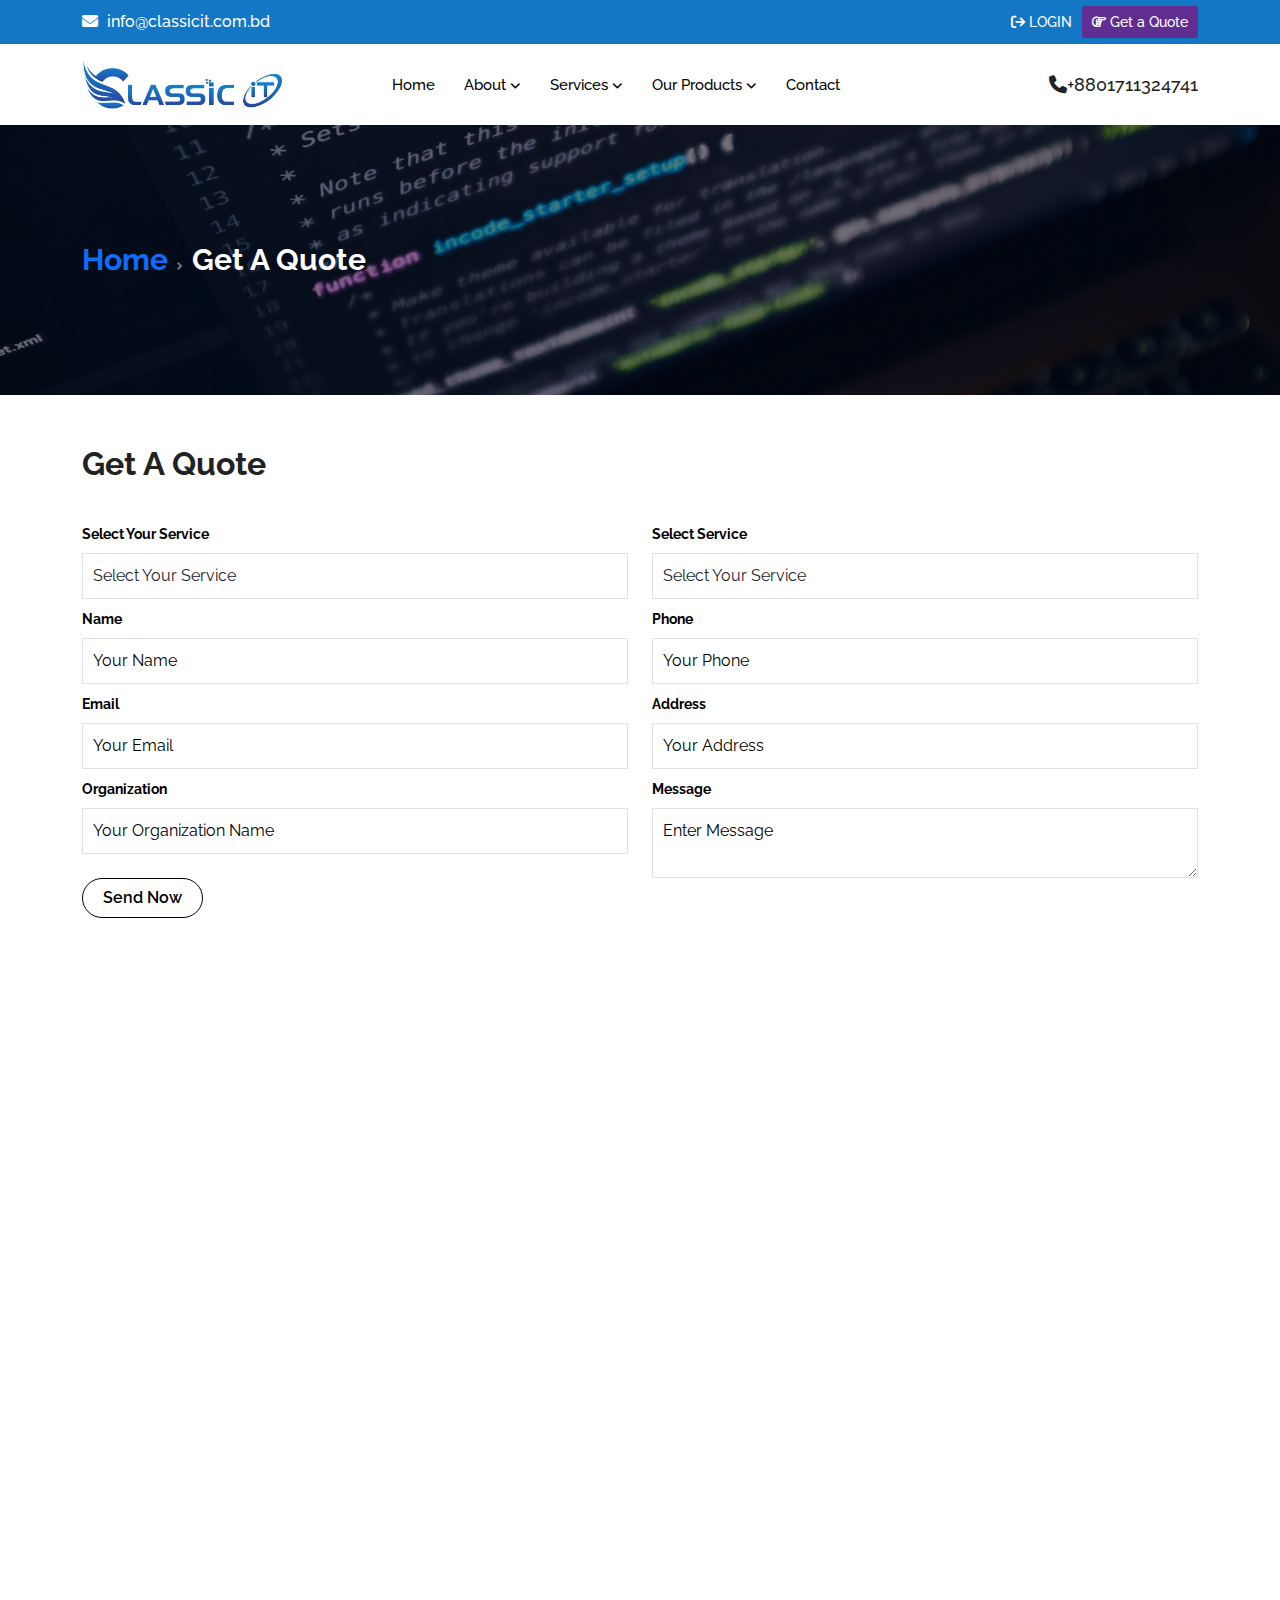
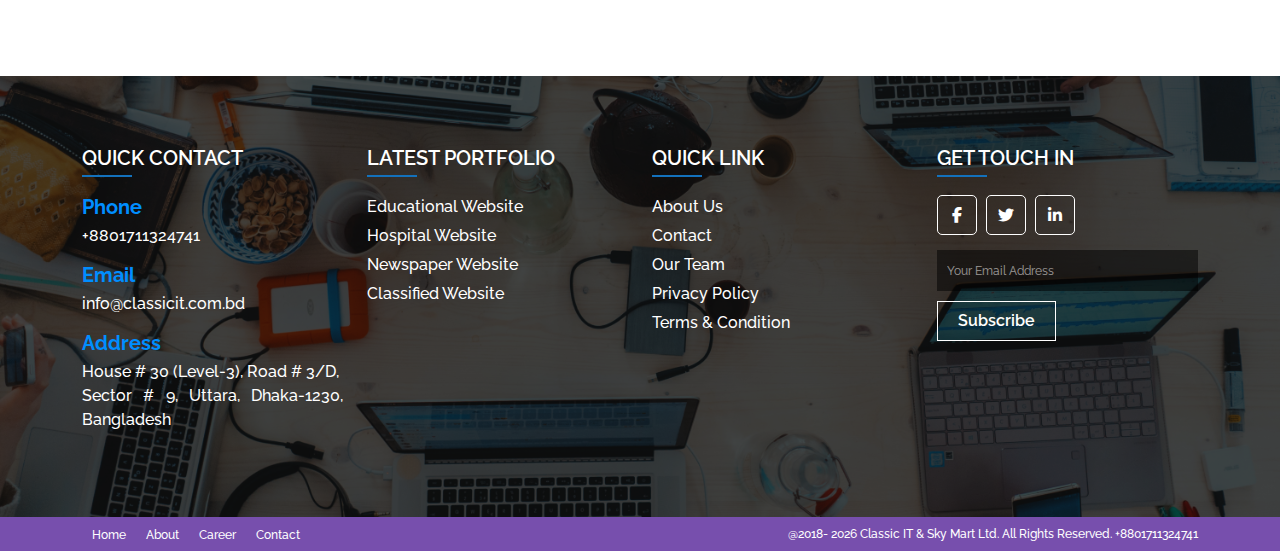
<file: get-quote.html>
<!DOCTYPE html>
<html class="no-js" lang="en">

<head>
  <meta charset="utf-8" />
  <meta http-equiv="x-ua-compatible" content="ie=edge" />
  <title>Get Quote || Classic It</title>
  <meta name="description" content="" />
  <meta name="viewport" content="width=device-width, initial-scale=1" />

  <link rel="manifest" href="site.webmanifest" />
  <link rel="shortcut icon" type="image/x-icon" href="img/classic_logo.png" >
  <!-- Place favicon.ico in the root directory -->

  <!-- CSS here -->
  <link href="css/bootstrap.min.css" rel="stylesheet" />
  <link rel="stylesheet" href="css/owl.carousel.min.css" />
  <link rel="stylesheet" href="css/animate.min.css" />
  <link rel="stylesheet" href="css/slick.css">
  <link rel="stylesheet" href="css/fontawesome-all.min.css" />
  <link rel="stylesheet" href="https://cdnjs.cloudflare.com/ajax/libs/font-awesome/6.3.0/css/all.min.css" />
  <link rel="stylesheet" href="css/style.css" />
  <link rel="stylesheet" href="css/responsive.css" />
</head>

<body>

  <!-- header start -->
  <header>
    <!-- top header start -->
    <div class="header-top-area">
      <div class="container">
        <div class="row align-items-center">
          <div class="col-sm-5 col-5 wow slideInDown">
            <div class="header-top-left d-flex">
              <p>
                <i class="fa fa-envelope"></i>
                <span><a href="mailto:info@classicit.com.bd">info@classicit.com.bd</a><br /></span>
              </p>
            </div>
          </div>
          <div class="col-sm-7 col-7 wow slideInUp">
            <ul class="header-top-right d-flex float-end">
              <li>
                <a href="#">
                  <i class="fa-solid fa-arrow-right-from-bracket"></i>
                  <span data-bs-toggle="modal" data-bs-target="#AuthModal">LOGIN</span>
                </a>
              </li>
              <li class="getQuote">
                <a href="get-quote.html">
                  <i class="fa-regular fa-hand-point-right"></i>
                  <span>Get a Quote</span>
                </a>
              </li>
            </ul>
          </div>
        </div>
      </div>
    </div>
    <!-- top header end -->

    <!-- navbar start -->
    <header class="header header-sticky">
      <div class="container">
        <div class="row align-items-center">
          <div class="col-xl-3 col-lg-2 col-md-3 col-sm-3 col-3">
            <div class="logo">
              <a href="index.html">
                <img src="img/classic_logo.png" alt="">
              </a>
            </div>
          </div>
          <!-- menu start here -->
          <div class="col-xl-6 col-lg-8 col-md-6 col-sm-6 col-6">
            <div class="header-item ">
              <div class="menu-overlay"></div>
              <nav class="menu">
                <div class="mobile-menu-head">
                  <div class="go-back"><i class="fa fa-angle-left"></i></div>
                  <div class="current-menu-title"></div>
                  <div class="mobile-menu-close">&times;</div>
                </div>
                <ul class="menu-main">
                  <li>
                    <a href="index.html">Home</a>
                  </li>
                  <li class="menu-item-has-children">
                    <a href="#">About <i class="fas fa-angle-down"></i></a>
                    <div class="sub-menu single-column-menu">
                      <ul>
                        <li><a href="about.html">about</a></li>
                        <li><a href="team.html">Team</a></li>
                        <li><a href="testimonial.html">testimonial</a></li>
                        <li><a href="career.html">career</a></li>
                        <li><a href="faq.html">faq</a></li>
                      </ul>
                    </div>
                  </li>
                  <li class="menu-item-has-children">
                    <a href="#">services <i class="fa fa-angle-down"></i></a>
                    <div class="sub-menu mega-menu mega-menu-column-4">
                      <div class="list-item">
                        <h4 class="title">website design & development</h4>
                        <ul>
                          <li><a href="single-product.html">corporate website</a></li>
                          <li><a href="single-product.html">real state website</a></li>
                          <li><a href="single-product.html">education website</a></li>
                          <li><a href="single-product.html">Hospital website</a></li>
                          <li><a href="single-product.html">Newspaper website</a></li>
                          <li><a href="single-product.html">interior website</a></li>
                        </ul>
                      </div>
                      <div class="list-item">
                        <h4 class="title">e-commerce development</h4>
                        <ul>
                          <li><a href="single-product.html">fashion house e-commerce</a></li>
                          <li><a href="single-product.html">Publication e-commerce</a></li>
                          <li><a href="single-product.html">grocery e-commerce</a></li>
                          <li><a href="single-product.html">resturant house e-commerce</a></li>
                        </ul>
                      </div>
                      <div class="list-item">
                        <h4 class="title">digital marketing</h4>
                        <ul>
                          <li><a href="single-product.html">search engnine optimization</a></li>
                          <li><a href="single-product.html">social media marketing</a></li>
                          <li><a href="single-product.html">domain hosting</a></li>
                          <li><a href="single-product.html">domain registation</a></li>
                        </ul>
                      </div>
                      <div class="list-item">
                        <h4 class="title">domain & hosting</h4>
                        <h4 class="title">mobile apps</h4>
                      </div>
                    </div>
                  </li>

                  <li class="menu-item-has-children">
                    <a href="#">our products <i class="fas fa-angle-down"></i></a>
                    <div class="sub-menu single-column-menu">
                      <ul>
                        <li><a href="single-software-service.html">School Management Software</a></li>
                        <li><a href="single-software-service.html">Pharmacy Management Software</a></li>
                        <li><a href="single-software-service.html">Courier Management Software</a></li>
                        <li><a href="single-software-service.html">Tailor Management Software</a></li>
                        <li><a href="single-software-service.html">Point of Sales</a></li>
                        <li><a href="single-software-service.html">Accounting Software</a></li>
                        <li><a href="single-software-service.html">ERP Software</a></li>
                        <li><a href="single-software-service.html">Store Management Software</a></li>
                        <li><a href="single-software-service.html">Restaurant Management Software</a></li>
                        <li><a href="single-software-service.html">HR Management Software</a></li>
                        <li><a href="single-software-service.html">Publication Management Software</a></li>
                        <li><a href="single-software-service.html">Apartment Management Software</a></li>
                        <li><a href="single-software-service.html">Vehicle service center software</a></li>
                      </ul>
                    </div>
                  </li>
                  <li>
                    <a href="contact.html">Contact</a>
                  </li>
                </ul>
              </nav>
            </div>
          </div>

          <!-- menu end here -->
          <div class="col-xl-3 col-lg-2 col-md-3 col-sm-3 col-3">
            <div class="header-item float-end">
              <a href="tel:+8801711324741">
                <i class="fa fa-phone"></i>+8801711324741
              </a>
              <!-- mobile menu trigger -->
              <div class="mobile-menu-trigger">
                <span></span>
              </div>
            </div>
          </div>

        </div>
      </div>
    </header>
    <!-- navbar end -->
  </header>
  <!-- header end -->
    

  <!-- breadcrumb start -->
  <div class="breadcrumb-area" style="background: url(img/slider/slide-1.jpg);">
    <div class="container">
      <div class="row">
        <div class="col-sm-12">
          <nav
            style="--bs-breadcrumb-divider: url(&#34;data:image/svg+xml,%3Csvg xmlns='http://www.w3.org/2000/svg' width='8' height='8'%3E%3Cpath d='M2.5 0L1 1.5 3.5 4 1 6.5 2.5 8l4-4-4-4z' fill='%236c757d'/%3E%3C/svg%3E&#34;);"
            aria-label="breadcrumb">
            <ol class="breadcrumb">
              <li class="breadcrumb-item"><a href="index.html">Home</a></li>
              <li class="breadcrumb-item active" aria-current="page">Get a Quote</li>
            </ol>
          </nav>
        </div>
      </div>
    </div>
  </div>
  <!-- breadcrumb end -->

  <!-- main content start -->
  <div class="main">

    <!-- get quote start -->
    <div class="getquote-area">
      <div class="container">
        <div class="row">
          <div class="col-12 wow slideInUp">
            <div class="section-heading text-start">
              <h2>Get a Quote</h2>
            </div>
          </div>
        </div>
        <form action="">
          <div class="row">
            <div class="col-xl-6 col-md-6">
              <div class="form-group">
                <label for="services">Select Your Service</label>
                <select name="" class="form-control" id="services">
                  <option value="">Select Your Service</option>
                  <option value="">software development</option>
                  <option value="">software development</option>
                  <option value="">software development</option>
                  <option value="">software development</option>
                  <option value="">software development</option>
                </select>
              </div>
              <div class="form-group">
                <label for="name">Name</label>
                <input type="text" name="name" id="name" class="form-control" placeholder="Your Name">
              </div>
              <div class="form-group">
                <label for="email">Email</label>
                <input type="email" name="email" id="email" class="form-control" placeholder="Your Email">
              </div>
              <div class="form-group">
                <label for="organization">Organization</label>
                <input type="text" name="organization" id="organization" class="form-control"
                  placeholder="Your Organization Name">
              </div>
            </div>
            <div class="col-xl-6 col-md-6">
              <div class="form-group">
                <label for="service">Select Service</label>
                <select name="" class="form-control" id="service">
                  <option value="">Select Your Service</option>
                  <option value="">software development</option>
                  <option value="">software development</option>
                  <option value="">software development</option>
                  <option value="">software development</option>
                  <option value="">software development</option>
                </select>
              </div>
              <div class="form-group">
                <label for="phone">Phone</label>
                <input type="text" name="phone" id="phone" class="form-control" placeholder="Your Phone">
              </div>
              <div class="form-group">
                <label for="address">Address</label>
                <input type="email" name="address" id="address" class="form-control" placeholder="Your Address">
              </div>
              <div class="form-group">
                <label for="message">Message</label>
                <textarea name="messa" id="message" cols="30" rows="2" class="form-control"
                  placeholder="Enter Message"></textarea>
              </div>
            </div>
          </div>
          <button type="submit" class="btn">Send now</button>
        </form>
      </div>
    </div>
    <!-- get quote end -->

  </div>
  <!-- main content end -->

  <!-- footer start -->
  <footer>
    <!-- why-choose start -->
    <div class="why-choose-area">
      <div class="container">
        <div class="row">
          <div class="col-12 wow slideInUp">
            <div class="section-heading">
              <h2>Why Choose Classic IT</h2>
            </div>
          </div>
        </div>

        <div class="row">
          <div class="col-lg-4 col-md-6 col-sm-6  wow slideInUp animate__animated animate__slow">
            <div class="single-choose">
              <div class="single-choose-heading d-flex align-items-center">
                <i class="fa fa-globe"></i>
                <h4>Communication </h4>
              </div>
              <p>
                Effective communication is arguably the number one skill required for custom software success
              </p>
            </div>
          </div>
          <div class="col-lg-4 col-md-6 col-sm-6  wow slideInUp animate__animated animate__slow">
            <div class="single-choose">
              <div class="single-choose-heading d-flex align-items-center">
                <i class="fa fa-globe"></i>
                <h4>Experience</h4>
              </div>
              <p>
                We are more experienced that allows creating a finished solution faster with higher quality
              </p>
            </div>
          </div>
          <div class="col-lg-4 col-md-6 col-sm-6  wow slideInUp animate__animated animate__slow">
            <div class="single-choose">
              <div class="single-choose-heading d-flex align-items-center">
                <i class="fa fa-globe"></i>
                <h4>Dedication</h4>
              </div>
              <p>
                We are dedicated and persistent in their efforts without dropping the pace of development.
              </p>
            </div>
          </div>
          <div class="col-lg-4 col-md-6 col-sm-6  wow slideInUp animate__animated animate__slow">
            <div class="single-choose">
              <div class="single-choose-heading d-flex align-items-center">
                <i class="fa fa-globe"></i>
                <h4>Passion for Testing</h4>
              </div>
              <p>
                We test regularly and thoroughly can ensure the level of quality that encourages the diligence o find
                bugs
              </p>
            </div>
          </div>
          <div class="col-lg-4 col-md-6 col-sm-6  wow slideInUp animate__animated animate__slow">
            <div class="single-choose">
              <div class="single-choose-heading d-flex align-items-center">
                <i class="fa fa-globe"></i>
                <h4>Safe & Secure
                </h4>
              </div>
              <p>
                We follow robust data security strategies will protect an organization’s information assets against
                cybercriminal activities.
              </p>
            </div>
          </div>
          <div class="col-lg-4 col-md-6 col-sm-6  wow slideInUp animate__animated animate__slow">
            <div class="single-choose">
              <div class="single-choose-heading d-flex align-items-center">
                <i class="fa fa-globe"></i>
                <h4>Total Transparency
                </h4>
              </div>
              <p>
                We ensure transparency will be able to provide you with all of the information needed to take action.
              </p>
            </div>
          </div>
        </div>
      </div>
    </div>
    <!-- why-choose end -->

    <!-- footer-contact start -->
    <div class="footer-contact-area">
      <div class="container">
        <div class="row">
          <div class="col-xl-3 col-lg-4 col-md-6 col-sm-12  wow slideInUp animate__animated animate__slow">
            <div class="single-footer-contact">
              <h3 class="text-white">Sales Info</h3>
              <p>
                <a href="tel:+8801711324741" class="text-white">
                  <i class="fa fa-phone"></i>+8801711324741
                </a>
                <a href="mailto:info@classicit.com.bd" class="text-white"><i class="fa fa-envelope"></i>
                  info@classicit.com.bd</a>
              </p>
            </div>
          </div>
          <div class="col-xl-3 col-lg-4 col-md-6 col-sm-12  wow slideInUp animate__animated animate__slow">
            <div class="single-footer-contact">
              <h3 class="text-white">Company Info</h3>
              <p>
                <a href="tel:+8801711324741" class="text-white">
                  <i class="fa fa-phone"></i>+8801711324741
                </a>
                <a href="mailto:info@classicit.com.bd" class="text-white"><i class="fa fa-envelope"></i>
                  info@classicit.com.bd</a>
              </p>
            </div>
          </div>
          <div class="col-xl-3 col-lg-4 col-md-6 col-sm-12  wow slideInUp animate__animated animate__slow">
            <div class="single-footer-contact">
              <h3 class="text-white">HR/Accounts</h3>
              <p>
                <a href="tel:+8801711324741" class="text-white">
                  <i class="fa fa-phone"></i>+8801711324741
                </a>
                <a href="mailto:info@classicit.com.bd" class="text-white"><i class="fa fa-envelope"></i>
                  info@classicit.com.bd</a>
              </p>
            </div>
          </div>
          <div class="col-xl-3 col-lg-4 col-md-6 col-sm-12  wow slideInUp animate__animated animate__slow">
            <div class="single-footer-contact">
              <h3 class="text-white">Support</h3>
              <p>
                <a href="tel:+8801711324741" class="text-white">
                  <i class="fa fa-phone"></i>+8801711324741
                </a>
                <a href="mailto:info@classicit.com.bd" class="text-white"><i class="fa fa-envelope"></i>
                  info@classicit.com.bd</a>
              </p>
            </div>
          </div>
        </div>
      </div>
    </div>
    <!-- footer-contact end -->

 <!-- footer start -->
 <div class="footer-area">
  <div class="container mobile-space">
    <div class="row">
      <div class="col-lg-3 col-md-6 col-sm-6 col-6 ">
        <div class="footer-widget">
          <h5>quick contact</h5>
          <div class="footer-contact-content">
            <p class="text-white">
              <span>phone</span>
              <a href="tel:+8801711324741" class="text-white"> +8801711324741
              </a>
            </p>
            <p class="text-white">
              <span>Email</span>
              <a href="mailto:info@classicit.com.bd" class="text-white">
                info@classicit.com.bd</a>
            </p>
            <p class="text-white">
              <span>Address</span>
              <a href="#" class="text-white">House # 30 (Level-3), Road # 3/D, <br> Sector # 9, Uttara, Dhaka-1230,
                Bangladesh</a>
            </p>
          </div>
        </div>
      </div>
      <div class="col-lg-3 col-md-6 col-sm-6 col-6 mobile-device-space">
        <div class="footer-widget">
          <h5>LATEST PORTFOLIO</h5>
          <ul class="footer-menu">
            <li><a href="single-software.html">Educational Website</a></li>
            <li><a href="single-software.html">Hospital Website</a></li>
            <li><a href="single-software.html">Newspaper Website</a></li>
            <li><a href="single-software.html">Classified Website</a></li>
          </ul>
        </div>
      </div>
      <div class="col-lg-3 col-md-6 col-sm-6 col-6 mobile-device-space">
        <div class="footer-widget">
          <h5>QUICK LINK</h5>
          <ul class="footer-menu">
            <li><a href="about.html">About us</a></li>
            <li><a href="contact.html">contact</a></li>
            <li><a href="team.html">Our Team</a></li>
            <li><a href="#">Privacy Policy</a></li>
            <li><a href="#">Terms & Condition</a></li>
          </ul>
        </div>
      </div>
      <div class="col-lg-3 col-md-6 col-sm-6 col-6 ">
        <div class="footer-widget">
          <h5>GET TOUCH IN</h5>
          <div class="footer-social">
            <a href="#" title="Facebook"><i class="fa-brands fa-facebook-f"></i></a>
            <a href="#" title="Twitter"><i class="fa-brands fa-twitter"></i></a>
            <a href="#" title="Linkedin"><i class="fa-brands fa-linkedin-in"></i></a>
          </div>
          <form action="index.php" class="subscribe-form">
            <input type="email" placeholder="Your Email Address">
            <input type="submit" class="btn footer-button" value="Subscribe">
          </form>
        </div>
      </div>
    </div>
  </div>
</div>
<!-- footer end -->

    <!-- copyright start -->
    <div class="copyright-area">
      <div class="container">
        <div class="row align-items-center">
          <div class="col-md-4 col-sm-12">
            <ul class="copyright_link d-flex">
              <li><a href="index.html">home</a></li>
              <li><a href="about.html">about</a></li>
              <li><a href="career.html">career</a></li>
              <li><a href="contact.html">contact</a></li>
            </ul>
          </div>
          <div class="col-md-8 col-sm-12">
            <p class="footer-copyright float-end"> @2018-
              <script>document.write(new Date().getFullYear())</script> Classic IT &amp; Sky Mart Ltd. All rights
              reserved. +8801711324741
            </p>
          </div>
        </div>
      </div>
    </div>
    <!-- copyright end -->

  </footer>
  <!-- footer end -->

  <!--login Modal -->
  <div class="modal fade" id="AuthModal" data-bs-backdrop="static" data-bs-keyboard="false" tabindex="-1"
    aria-labelledby="staticBackdropLabel" aria-hidden="true">
    <div class="modal-dialog modal-lg">
      <div class="modal-content">
        <div class="modal-header">
          <h1 class="modal-title" id="staticBackdropLabel">User authentication </h1>
          <button type="button" class="btn-close" data-bs-dismiss="modal" aria-label="Close"></button>
        </div>
        <div class="modal-body ">
          <div class="row">
            <div class="col-md-6 col-sm-12 col-12">
              <div class="login-form">
                <form action="">
                  <div class="form-group">
                    <input type="email" class="form-control" name="email" placeholder="admin@gmail.com">
                  </div>
                  <div class="form-group">
                    <input type="password" class="form-control" name="password" placeholder="password">
                  </div>

                  <button type="button" class="btn">Login Now</button>
                  <p><a href="#">Forget Your password</a></p>
                </form>
              </div>
            </div>
            <div class="col-md-6 col-sm-12 col-12">
              <div class="login-form">
                <form action="">
                  <div class="form-group">
                    <input type="text" class="form-control" name="username" placeholder="user">
                  </div>
                  <div class="form-group">
                    <input type="email" class="form-control" name="email" placeholder="admin@gmail.com">
                  </div>
                  <div class="form-group">
                    <input type="password" class="form-control" name="password" placeholder="password">
                  </div>
                  <div class="form-group">
                    <input type="password" class="form-control" name="confirm_password" placeholder="confirm password">
                  </div>

                  <button type="button" class="btn">Sign up</button>
                </form>
              </div>
            </div>
          </div>
        </div>
      </div>
    </div>
  </div>

  <!-- JS here -->
  <script src="js/vendor/jquery-1.12.4.min.js"></script>
  <script src="js/popper.min.js"></script>
  <script src="js/bootstrap.min.js"></script>
  <script src="js/owl.carousel.min.js"></script>
  <script src="js/waypoints.min.js"></script>
  <script src="js/jquery.counterup.min.js"></script>
  <script src="js/slick.min.js"></script>
  <script src="js/wow.min.js"></script>
  <script src="js/jquery.scrollUp.min.js"></script>
  <script src="js/main.js"></script>
</body>

</html>
</file>
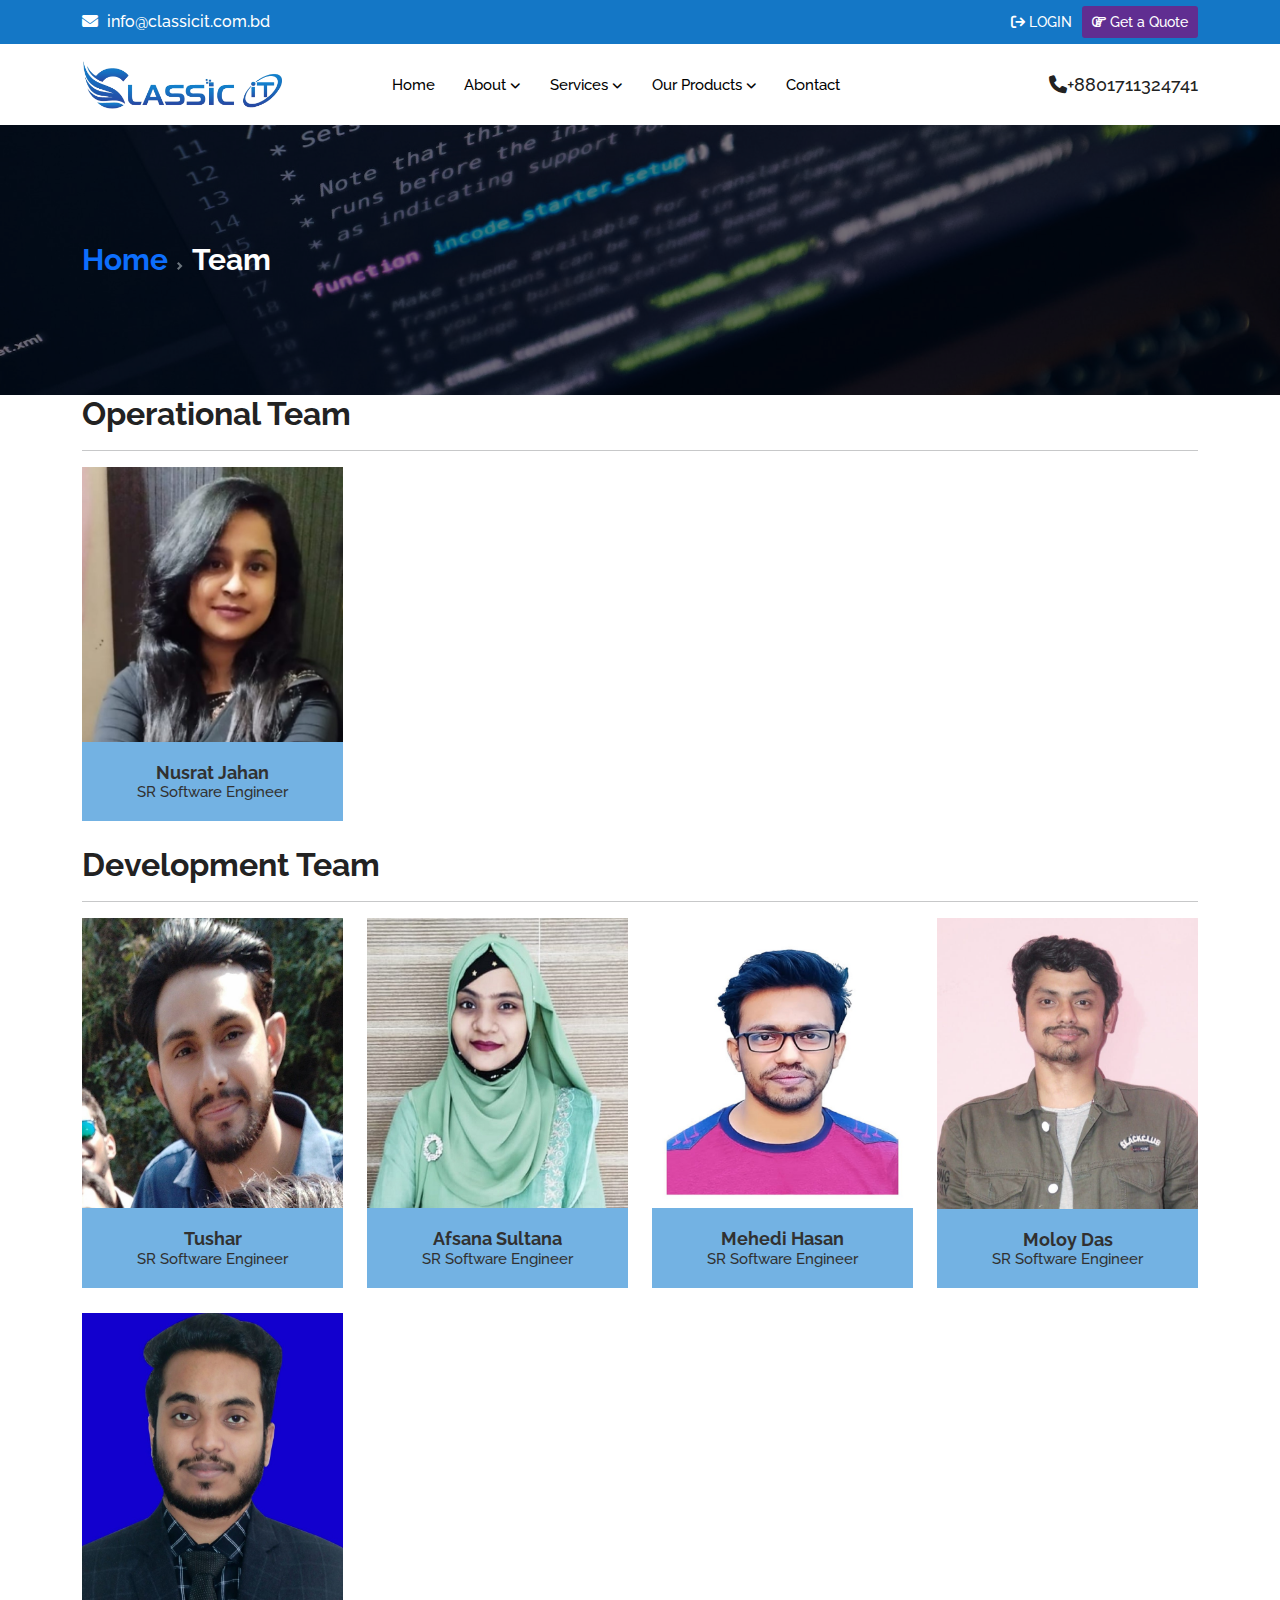
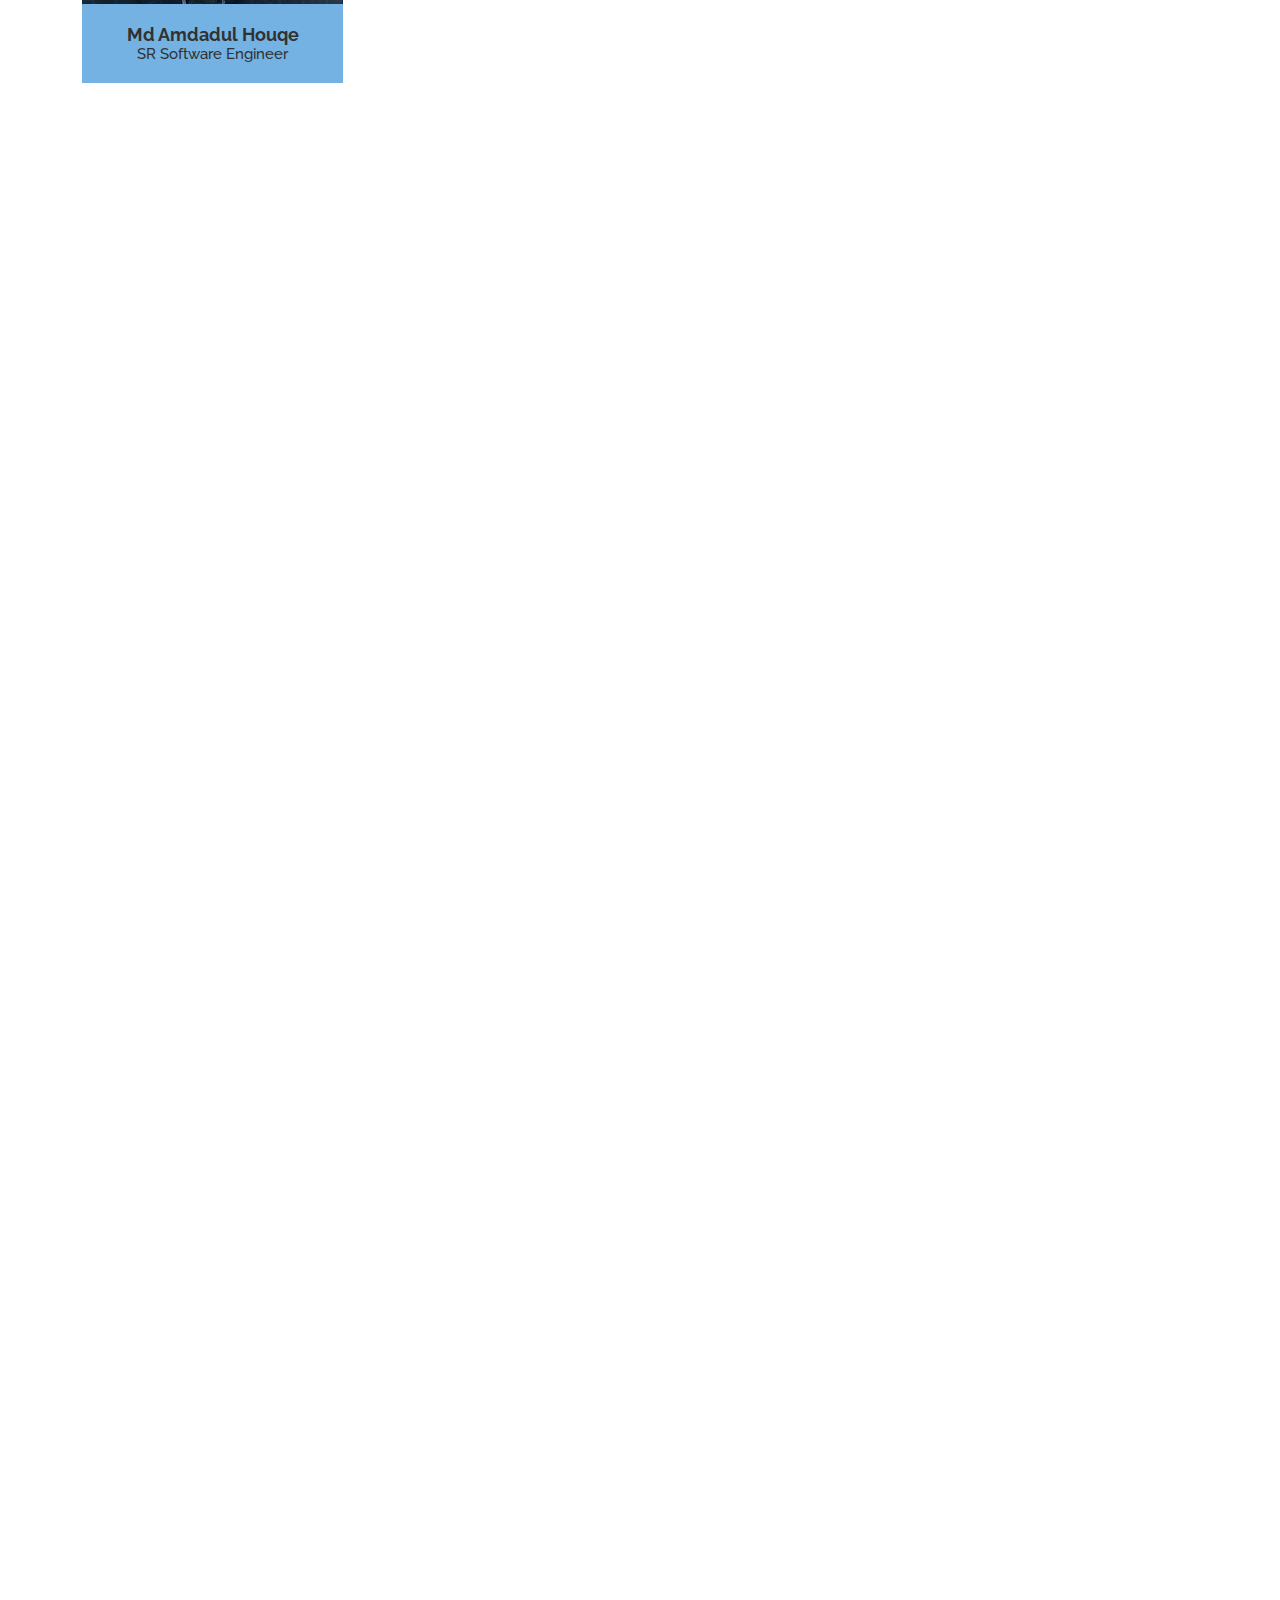
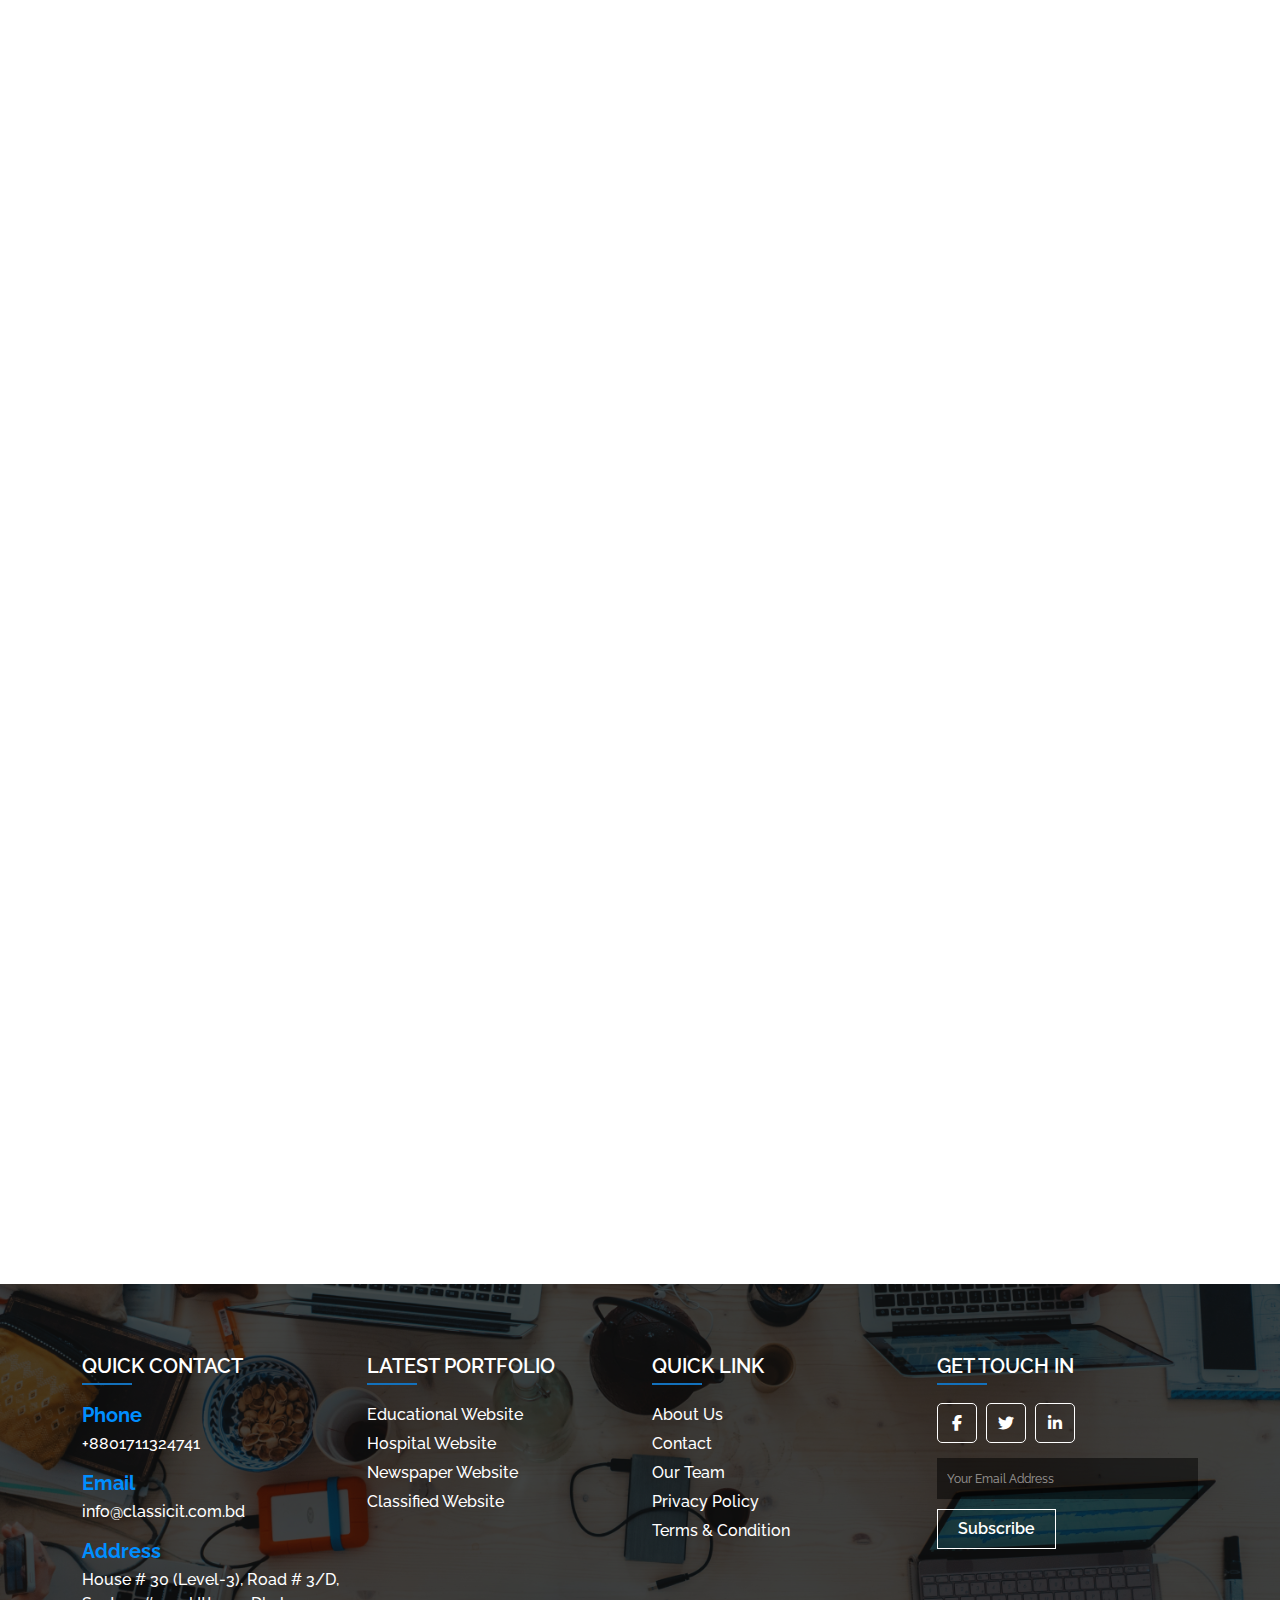
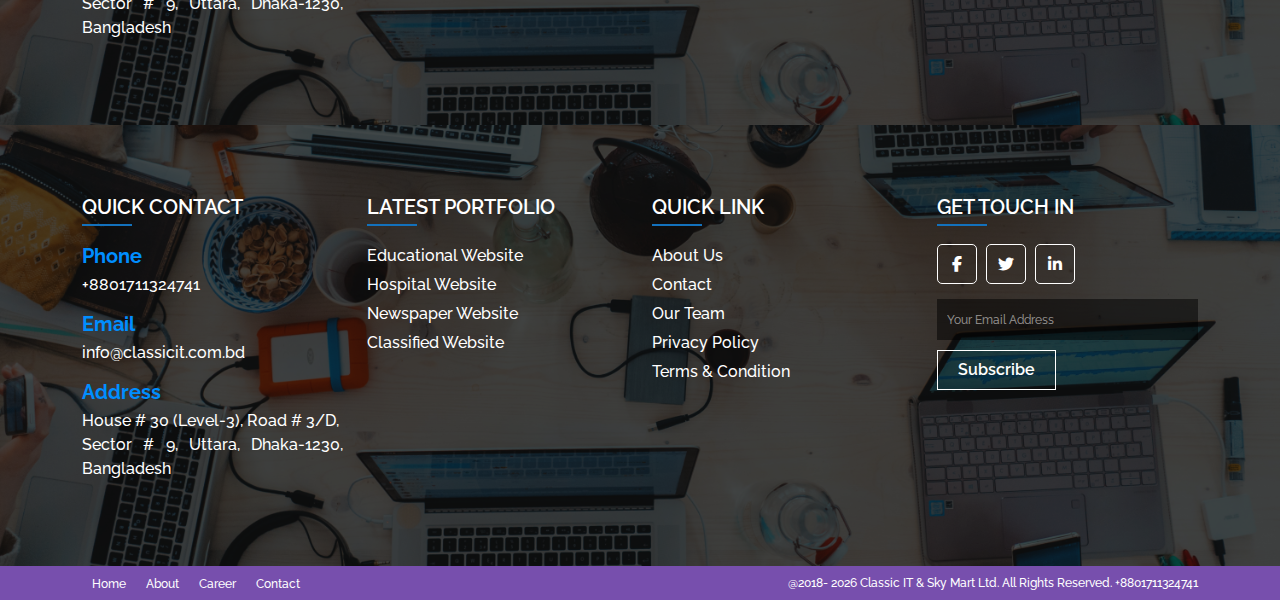
<file: team.html>
<!DOCTYPE html>
<html class="no-js" lang="en">

<head>
  <meta charset="utf-8" />
  <meta http-equiv="x-ua-compatible" content="ie=edge" />
  <title>Team || Classic It</title>
  <meta name="description" content="" />
  <meta name="viewport" content="width=device-width, initial-scale=1" />

  <link rel="manifest" href="site.webmanifest" />
  <link rel="shortcut icon" type="image/x-icon" href="img/classic_logo.png" >
  <!-- Place favicon.ico in the root directory -->

  <!-- CSS here -->
  <link href="css/bootstrap.min.css" rel="stylesheet" />
  <link rel="stylesheet" href="css/owl.carousel.min.css" />
  <link rel="stylesheet" href="css/animate.min.css" />
  <link rel="stylesheet" href="css/slick.css">
  <link rel="stylesheet" href="css/fontawesome-all.min.css" />
  <link rel="stylesheet" href="https://cdnjs.cloudflare.com/ajax/libs/font-awesome/6.3.0/css/all.min.css" />
  <link rel="stylesheet" href="css/style.css" />
  <link rel="stylesheet" href="css/responsive.css" />
</head>

<body>

  <!-- header start -->
  <header>
    <!-- top header start -->
    <div class="header-top-area">
      <div class="container">
        <div class="row align-items-center">
          <div class="col-sm-5 col-5 wow slideInDown">
            <div class="header-top-left d-flex">
              <p>
                <i class="fa fa-envelope"></i>
                <span><a href="mailto:info@classicit.com.bd">info@classicit.com.bd</a><br /></span>
              </p>
            </div>
          </div>
          <div class="col-sm-7 col-7 wow slideInUp">
            <ul class="header-top-right d-flex float-end">
              <li>
                <a href="#">
                  <i class="fa-solid fa-arrow-right-from-bracket"></i>
                  <span data-bs-toggle="modal" data-bs-target="#AuthModal">LOGIN</span>
                </a>
              </li>
              <li class="getQuote">
                <a href="get-quote.html">
                  <i class="fa-regular fa-hand-point-right"></i>
                  <span>Get a Quote</span>
                </a>
              </li>
            </ul>
          </div>
        </div>
      </div>
    </div>
    <!-- top header end -->

    <!-- navbar start -->
    <header class="header header-sticky">
      <div class="container">
        <div class="row align-items-center">
          <div class="col-xl-3 col-lg-2 col-md-3 col-sm-3 col-3">
            <div class="logo">
              <a href="index.html">
                <img src="img/classic_logo.png" alt="">
              </a>
            </div>
          </div>
          <!-- menu start here -->
          <div class="col-xl-6 col-lg-8 col-md-6 col-sm-6 col-6">
            <div class="header-item ">
              <div class="menu-overlay"></div>
              <nav class="menu">
                <div class="mobile-menu-head">
                  <div class="go-back"><i class="fa fa-angle-left"></i></div>
                  <div class="current-menu-title"></div>
                  <div class="mobile-menu-close">&times;</div>
                </div>
                <ul class="menu-main">
                  <li>
                    <a href="index.html">Home</a>
                  </li>
                  <li class="menu-item-has-children">
                    <a href="#">About <i class="fas fa-angle-down"></i></a>
                    <div class="sub-menu single-column-menu">
                      <ul>
                        <li><a href="about.html">about</a></li>
                        <li><a href="team.html">Team</a></li>
                        <li><a href="testimonial.html">testimonial</a></li>
                        <li><a href="career.html">career</a></li>
                        <li><a href="faq.html">faq</a></li>
                      </ul>
                    </div>
                  </li>
                  <li class="menu-item-has-children">
                    <a href="#">services <i class="fa fa-angle-down"></i></a>
                    <div class="sub-menu mega-menu mega-menu-column-4">
                      <div class="list-item">
                        <h4 class="title">website design & development</h4>
                        <ul>
                          <li><a href="single-product.html">corporate website</a></li>
                          <li><a href="single-product.html">real state website</a></li>
                          <li><a href="single-product.html">education website</a></li>
                          <li><a href="single-product.html">Hospital website</a></li>
                          <li><a href="single-product.html">Newspaper website</a></li>
                          <li><a href="single-product.html">interior website</a></li>
                        </ul>
                      </div>
                      <div class="list-item">
                        <h4 class="title">e-commerce development</h4>
                        <ul>
                          <li><a href="single-product.html">fashion house e-commerce</a></li>
                          <li><a href="single-product.html">Publication e-commerce</a></li>
                          <li><a href="single-product.html">grocery e-commerce</a></li>
                          <li><a href="single-product.html">resturant house e-commerce</a></li>
                        </ul>
                      </div>
                      <div class="list-item">
                        <h4 class="title">digital marketing</h4>
                        <ul>
                          <li><a href="single-product.html">search engnine optimization</a></li>
                          <li><a href="single-product.html">social media marketing</a></li>
                          <li><a href="single-product.html">domain hosting</a></li>
                          <li><a href="single-product.html">domain registation</a></li>
                        </ul>
                      </div>
                      <div class="list-item">
                        <h4 class="title">domain & hosting</h4>
                        <h4 class="title">mobile apps</h4>
                      </div>
                    </div>
                  </li>

                  <li class="menu-item-has-children">
                    <a href="#">our products <i class="fas fa-angle-down"></i></a>
                    <div class="sub-menu single-column-menu">
                      <ul>
                        <li><a href="single-software-service.html">School Management Software</a></li>
                        <li><a href="single-software-service.html">Pharmacy Management Software</a></li>
                        <li><a href="single-software-service.html">Courier Management Software</a></li>
                        <li><a href="single-software-service.html">Tailor Management Software</a></li>
                        <li><a href="single-software-service.html">Point of Sales</a></li>
                        <li><a href="single-software-service.html">Accounting Software</a></li>
                        <li><a href="single-software-service.html">ERP Software</a></li>
                        <li><a href="single-software-service.html">Store Management Software</a></li>
                        <li><a href="single-software-service.html">Restaurant Management Software</a></li>
                        <li><a href="single-software-service.html">HR Management Software</a></li>
                        <li><a href="single-software-service.html">Publication Management Software</a></li>
                        <li><a href="single-software-service.html">Apartment Management Software</a></li>
                        <li><a href="single-software-service.html">Vehicle service center software</a></li>
                      </ul>
                    </div>
                  </li>
                  <li>
                    <a href="contact.html">Contact</a>
                  </li>
                </ul>
              </nav>
            </div>
          </div>

          <!-- menu end here -->
          <div class="col-xl-3 col-lg-2 col-md-3 col-sm-3 col-3">
            <div class="header-item float-end">
              <a href="tel:+8801711324741">
                <i class="fa fa-phone"></i>+8801711324741
              </a>
              <!-- mobile menu trigger -->
              <div class="mobile-menu-trigger">
                <span></span>
              </div>
            </div>
          </div>

        </div>
      </div>
    </header>
    <!-- navbar end -->
  </header>
  <!-- header end -->
    

  <!-- breadcrumb start -->
  <div class="breadcrumb-area" style="background: url(img/slider/slide-1.jpg);">
    <div class="container">
      <div class="row">
        <div class="col-sm-12">
          <nav
            style="--bs-breadcrumb-divider: url(&#34;data:image/svg+xml,%3Csvg xmlns='http://www.w3.org/2000/svg' width='8' height='8'%3E%3Cpath d='M2.5 0L1 1.5 3.5 4 1 6.5 2.5 8l4-4-4-4z' fill='%236c757d'/%3E%3C/svg%3E&#34;);"
            aria-label="breadcrumb">
            <ol class="breadcrumb">
              <li class="breadcrumb-item"><a href="#">Home</a></li>
              <li class="breadcrumb-item active" aria-current="page">team</li>
            </ol>
          </nav>
        </div>
      </div>
    </div>
  </div>
  <!-- breadcrumb end -->

  <!-- main content start -->
  <div class="main">

    <!-- team start -->
    <div class="team-area">
      <div class="container wow slideInUp animate__animated animate__slow">
        <div class="row">
          <div class="col-12">
            <div class="section-heading text-start mb-0">
              <h2 class="m-0">Operational Team</h2>
              <hr>
            </div>
          </div>
        </div>
        <div class="row">
          <div class="col-xl-3 col-lg-3 col-md-4 col-sm-6 col-6">
            <div class="single-team">
              <div class="team-image">
                <img src="img/team/classic-it-hr-nusrat.jpg" alt="classic-it-hr-nusrat">
              </div>
              <div class="team-content">
                <h5>nusrat jahan</h5>
                <h6>SR Software Engineer</h6>
              </div>
              <div class="team-social">
                <a href="#" title="facebook"><i class="fa-brands fa-facebook-f"></i></a>
                <a href="#" title="linkedin"> <i class="fa-brands fa-linkedin-in"></i></a>
              </div>
            </div>
          </div>
        </div>
      </div>
      <div class="container wow slideInUp animate__animated animate__slow">
        <div class="row">
          <div class="col-12">
            <div class="section-heading text-start mb-0">
              <h2 class="m-0">Development Team</h2>
              <hr>
            </div>
          </div>
        </div>
        <div class="row">
          <div class="col-xl-3 col-lg-3 col-md-4 col-sm-6 col-6">
            <div class="single-team">
              <div class="team-image">
                <img src="img/team/classic-it-senior-developer-tushar.jpg" alt="team image">
              </div>
              <div class="team-content">
                <h5>Tushar </h5>
                <h6>SR Software Engineer</h6>
              </div>
              <div class="team-social">
                <a href="#" title="facebook"><i class="fa-brands fa-facebook-f"></i></a>
                <a href="#" title="linkedin"> <i class="fa-brands fa-linkedin-in"></i></a>
              </div>
            </div>
          </div>
          <div class="col-xl-3 col-lg-3 col-md-4 col-sm-6 col-6">
            <div class="single-team">
              <div class="team-image">
                <img src="img/team/afsana-sultana-classic-it.jpg" alt="afsana-sultana-classic-it">
              </div>
              <div class="team-content">
                <h5>afsana sultana</h5>
                <h6>SR Software Engineer</h6>
              </div>
              <div class="team-social">
                <a href="#" title="facebook"><i class="fa-brands fa-facebook-f"></i></a>
                <a href="#" title="linkedin"> <i class="fa-brands fa-linkedin-in"></i></a>
              </div>
            </div>
          </div>
          <div class="col-xl-3 col-lg-3 col-md-4 col-sm-6 col-6">
            <div class="single-team">
              <div class="team-image">
                <img src="img/team/jr-software-developer-emon.jpg" alt="jr-software-developer-emon">
              </div>
              <div class="team-content">
                <h5>mehedi hasan</h5>
                <h6>SR Software Engineer</h6>
              </div>
              <div class="team-social">
                <a href="#" title="facebook"><i class="fa-brands fa-facebook-f"></i></a>
                <a href="#" title="linkedin"> <i class="fa-brands fa-linkedin-in"></i></a>
              </div>
            </div>
          </div>
          <div class="col-xl-3 col-lg-3 col-md-4 col-sm-6 col-6">
            <div class="single-team">
              <div class="team-image">
                <img src="img/team/moloy-classic-it.jpg" alt="moloy-classic-it">
              </div>
              <div class="team-content">
                <h5>moloy das</h5>
                <h6>SR Software Engineer</h6>
              </div>
              <div class="team-social">
                <a href="#" title="facebook"><i class="fa-brands fa-facebook-f"></i></a>
                <a href="#" title="linkedin"> <i class="fa-brands fa-linkedin-in"></i></a>
              </div>
            </div>
          </div>
          <div class="col-xl-3 col-lg-3 col-md-4 col-sm-6 col-6">
            <div class="single-team">
              <div class="team-image">
                <img src="img/team/sakib-sr-dev.jpg" alt="sakib-sr-dev">
              </div>
              <div class="team-content">
                <h5>Md Amdadul Houqe</h5>
                <h6>SR Software Engineer</h6>
              </div>
              <div class="team-social">
                <a href="#" title="facebook"><i class="fa-brands fa-facebook-f"></i></a>
                <a href="#" title="linkedin"> <i class="fa-brands fa-linkedin-in"></i></a>
              </div>
            </div>
          </div>
        </div>
      </div>
      <div class="container wow slideInUp animate__animated animate__slow">
        <div class="row">
          <div class="col-12">
            <div class="section-heading text-start mb-0">
              <h2 class="m-0">Sales & Marketing Team</h2>
              <hr>
            </div>
          </div>
        </div>
        <div class="row">
          <div class="col-xl-3 col-lg-4 col-md-4 col-sm-6 col-6">
            <div class="single-team">
              <div class="team-image">
                <img src="img/team/classic-it-babon.jpg" alt="classic-it-babon">
              </div>
              <div class="team-content">
                <h5>babon</h5>
                <h6>SR Software Engineer</h6>
              </div>
              <div class="team-social">
                <a href="#" title="facebook"><i class="fa-brands fa-facebook-f"></i></a>
                <a href="#" title="linkedin"> <i class="fa-brands fa-linkedin-in"></i></a>
              </div>
            </div>
          </div>
          <div class="col-xl-3 col-lg-4 col-md-4 col-sm-6 col-6">
            <div class="single-team">
              <div class="team-image">
                <img src="img/team/classic-it-cs-eamin.png" alt="classic-it-cs-eamin">
              </div>
              <div class="team-content">
                <h5>eamin</h5>
                <h6>SR Software Engineer</h6>
              </div>
              <div class="team-social">
                <a href="#" title="facebook"><i class="fa-brands fa-facebook-f"></i></a>
                <a href="#" title="linkedin"> <i class="fa-brands fa-linkedin-in"></i></a>
              </div>
            </div>
          </div>
          <div class="col-xl-3 col-lg-4 col-md-4 col-sm-6 col-6">
            <div class="single-team">
              <div class="team-image">
                <img src="img/team/classic-it-cs-khursheda.jpg" alt="classic-it-cs-khursheda.jpg">
              </div>
              <div class="team-content">
                <h5>khursheda</h5>
                <h6>SR Software Engineer</h6>
              </div>
              <div class="team-social">
                <a href="#" title="facebook"><i class="fa-brands fa-facebook-f"></i></a>
                <a href="#" title="linkedin"> <i class="fa-brands fa-linkedin-in"></i></a>
              </div>
            </div>
          </div>
          <div class="col-xl-3 col-lg-4 col-md-4 col-sm-6 col-6">
            <div class="single-team">
              <div class="team-image">
                <img src="img/team/classic-it-cs-saudia.jpg" alt="classic-it-cs-saudia">
              </div>
              <div class="team-content">
                <h5>saudia</h5>
                <h6>SR Software Engineer</h6>
              </div>
              <div class="team-social">
                <a href="#" title="facebook"><i class="fa-brands fa-facebook-f"></i></a>
                <a href="#" title="linkedin"> <i class="fa-brands fa-linkedin-in"></i></a>
              </div>
            </div>
          </div>
          <div class="col-xl-3 col-lg-4 col-md-4 col-sm-6 col-6">
            <div class="single-team">
              <div class="team-image">
                <img src="img/team/classic-it-office-executive-sajia-afrin.jpg"
                  alt="classic-it-office-executive-sajia-afrin.jpg">
              </div>
              <div class="team-content">
                <h5>sajia</h5>
                <h6>SR Software Engineer</h6>
              </div>
              <div class="team-social">
                <a href="#" title="facebook"><i class="fa-brands fa-facebook-f"></i></a>
                <a href="#" title="linkedin"> <i class="fa-brands fa-linkedin-in"></i></a>
              </div>
            </div>
          </div>
        </div>
      </div>
      <div class="container wow slideInUp animate__animated animate__slow">
        <div class="row">
          <div class="col-12">
            <div class="section-heading text-start mb-0">
              <h2 class="m-0">Support Team</h2>
              <hr>
            </div>
          </div>
        </div>
        <div class="row">
          <div class="col-xl-3 col-lg-3 col-md-4 col-sm-6 col-6">
            <div class="single-team">
              <div class="team-image">
                <img src="img/team/afsana-sultana-classic-it.jpg" alt="afsana-sultana-classic-it">
              </div>
              <div class="team-content">
                <h5>afsana sultana</h5>
                <h6>SR Software Engineer</h6>
              </div>
              <div class="team-social">
                <a href="#" title="facebook"><i class="fa-brands fa-facebook-f"></i></a>
                <a href="#" title="linkedin"> <i class="fa-brands fa-linkedin-in"></i></a>
              </div>
            </div>
          </div>
          <div class="col-xl-3 col-lg-3 col-md-4 col-sm-6 col-6">
            <div class="single-team">
              <div class="team-image">
                <img src="img/team/moloy-classic-it.jpg" alt="moloy-classic-it">
              </div>
              <div class="team-content">
                <h5>moloy das</h5>
                <h6>SR Software Engineer</h6>
              </div>
              <div class="team-social">
                <a href="#" title="facebook"><i class="fa-brands fa-facebook-f"></i></a>
                <a href="#" title="linkedin"> <i class="fa-brands fa-linkedin-in"></i></a>
              </div>
            </div>
          </div>
        </div>
      </div>
      <div class="container wow slideInUp animate__animated animate__slow">
        <div class="row">
          <div class="col-12">
            <div class="section-heading text-start mb-0">
              <h2 class="m-0">Accounts Team</h2>
              <hr>
            </div>
          </div>
        </div>
        <div class="row">
          <div class="col-xl-3 col-lg-3 col-md-4 col-sm-6 col-6">
            <div class="single-team">
              <div class="team-image">
                <img src="img/team/classic-it-hr-nusrat.jpg" alt="classic-it-hr-nusrat">
              </div>
              <div class="team-content">
                <h5>nusrat jahan</h5>
                <h6>SR Software Engineer</h6>
              </div>
              <div class="team-social">
                <a href="#" title="facebook"><i class="fa-brands fa-facebook-f"></i></a>
                <a href="#" title="linkedin"> <i class="fa-brands fa-linkedin-in"></i></a>
              </div>
            </div>
          </div>
        </div>
      </div>
      <div class="container wow slideInUp animate__animated animate__slow">
        <div class="row">
          <div class="col-12">
            <div class="section-heading text-start mb-0">
              <h2 class="m-0">Legal Advisor Team</h2>
              <hr>
            </div>
          </div>
        </div>
        <div class="row">
          <div class="col-xl-3 col-lg-3 col-md-4 col-sm-6 col-6">
            <div class="single-team">
              <div class="team-image">
                <img src="img/team/MD. ASADUZZAMAN.jpg" alt="ASADUZZAMAN">
              </div>
              <div class="team-content">
                <h5>ASADUZZAMAN</h5>
                <h6>SR Software Engineer</h6>
              </div>
              <div class="team-social">
                <a href="#" title="facebook"><i class="fa-brands fa-facebook-f"></i></a>
                <a href="#" title="linkedin"> <i class="fa-brands fa-linkedin-in"></i></a>
              </div>
            </div>
          </div>
          <div class="col-xl-3 col-lg-3 col-md-4 col-sm-6 col-6">
            <div class="single-team">
              <div class="team-image">
                <img src="img/team/Muhammad Wahiduzzaman.png" alt="Muhammad Wahiduzzaman">
              </div>
              <div class="team-content">
                <h5>Muhammad Wahiduzzaman</h5>
                <h6>SR Software Engineer</h6>
              </div>
              <div class="team-social">
                <a href="#" title="facebook"><i class="fa-brands fa-facebook-f"></i></a>
                <a href="#" title="linkedin"> <i class="fa-brands fa-linkedin-in"></i></a>
              </div>
            </div>
          </div>
        </div>
      </div>
    </div>
    <!-- team end -->

  </div>
  <!-- main content end -->

 <!-- footer start -->
 <footer>
  <!-- why-choose start -->
  <div class="why-choose-area">
    <div class="container">
      <div class="row">
        <div class="col-12 wow slideInUp">
          <div class="section-heading">
            <h2>Why Choose Classic IT</h2>
          </div>
        </div>
      </div>

      <div class="row">
        <div class="col-lg-4 col-md-6 col-sm-6  wow slideInUp animate__animated animate__slow">
          <div class="single-choose">
            <div class="single-choose-heading d-flex align-items-center">
              <i class="fa fa-globe"></i>
              <h4>Communication </h4>
            </div>
            <p>
              Effective communication is arguably the number one skill required for custom software success
            </p>
          </div>
        </div>
        <div class="col-lg-4 col-md-6 col-sm-6  wow slideInUp animate__animated animate__slow">
          <div class="single-choose">
            <div class="single-choose-heading d-flex align-items-center">
              <i class="fa fa-globe"></i>
              <h4>Experience</h4>
            </div>
            <p>
              We are more experienced that allows creating a finished solution faster with higher quality
            </p>
          </div>
        </div>
        <div class="col-lg-4 col-md-6 col-sm-6  wow slideInUp animate__animated animate__slow">
          <div class="single-choose">
            <div class="single-choose-heading d-flex align-items-center">
              <i class="fa fa-globe"></i>
              <h4>Dedication</h4>
            </div>
            <p>
              We are dedicated and persistent in their efforts without dropping the pace of development.
            </p>
          </div>
        </div>
        <div class="col-lg-4 col-md-6 col-sm-6  wow slideInUp animate__animated animate__slow">
          <div class="single-choose">
            <div class="single-choose-heading d-flex align-items-center">
              <i class="fa fa-globe"></i>
              <h4>Passion for Testing</h4>
            </div>
            <p>
              We test regularly and thoroughly can ensure the level of quality that encourages the diligence o find
              bugs
            </p>
          </div>
        </div>
        <div class="col-lg-4 col-md-6 col-sm-6  wow slideInUp animate__animated animate__slow">
          <div class="single-choose">
            <div class="single-choose-heading d-flex align-items-center">
              <i class="fa fa-globe"></i>
              <h4>Safe & Secure
              </h4>
            </div>
            <p>
              We follow robust data security strategies will protect an organization’s information assets against
              cybercriminal activities.
            </p>
          </div>
        </div>
        <div class="col-lg-4 col-md-6 col-sm-6  wow slideInUp animate__animated animate__slow">
          <div class="single-choose">
            <div class="single-choose-heading d-flex align-items-center">
              <i class="fa fa-globe"></i>
              <h4>Total Transparency
              </h4>
            </div>
            <p>
              We ensure transparency will be able to provide you with all of the information needed to take action.
            </p>
          </div>
        </div>
      </div>
    </div>
  </div>
  <!-- why-choose end -->
 <!-- footer start -->
 <div class="footer-area">
  <div class="container mobile-space">
    <div class="row">
      <div class="col-lg-3 col-md-6 col-sm-6 col-6 ">
        <div class="footer-widget">
          <h5>quick contact</h5>
          <div class="footer-contact-content">
            <p class="text-white">
              <span>phone</span>
              <a href="tel:+8801711324741" class="text-white"> +8801711324741
              </a>
            </p>
            <p class="text-white">
              <span>Email</span>
              <a href="mailto:info@classicit.com.bd" class="text-white">
                info@classicit.com.bd</a>
            </p>
            <p class="text-white">
              <span>Address</span>
              <a href="#" class="text-white">House # 30 (Level-3), Road # 3/D, <br> Sector # 9, Uttara, Dhaka-1230,
                Bangladesh</a>
            </p>
          </div>
        </div>
      </div>
      <div class="col-lg-3 col-md-6 col-sm-6 col-6 mobile-device-space">
        <div class="footer-widget">
          <h5>LATEST PORTFOLIO</h5>
          <ul class="footer-menu">
            <li><a href="single-software.html">Educational Website</a></li>
            <li><a href="single-software.html">Hospital Website</a></li>
            <li><a href="single-software.html">Newspaper Website</a></li>
            <li><a href="single-software.html">Classified Website</a></li>
          </ul>
        </div>
      </div>
      <div class="col-lg-3 col-md-6 col-sm-6 col-6 mobile-device-space">
        <div class="footer-widget">
          <h5>QUICK LINK</h5>
          <ul class="footer-menu">
            <li><a href="about.html">About us</a></li>
            <li><a href="contact.html">contact</a></li>
            <li><a href="team.html">Our Team</a></li>
            <li><a href="#">Privacy Policy</a></li>
            <li><a href="#">Terms & Condition</a></li>
          </ul>
        </div>
      </div>
      <div class="col-lg-3 col-md-6 col-sm-6 col-6 ">
        <div class="footer-widget">
          <h5>GET TOUCH IN</h5>
          <div class="footer-social">
            <a href="#" title="Facebook"><i class="fa-brands fa-facebook-f"></i></a>
            <a href="#" title="Twitter"><i class="fa-brands fa-twitter"></i></a>
            <a href="#" title="Linkedin"><i class="fa-brands fa-linkedin-in"></i></a>
          </div>
          <form action="index.php" class="subscribe-form">
            <input type="email" placeholder="Your Email Address">
            <input type="submit" class="btn footer-button" value="Subscribe">
          </form>
        </div>
      </div>
    </div>
  </div>
</div>
<!-- footer end -->

  <!-- footer start -->
  <div class="footer-area">
    <div class="container mobile-space">
      <div class="row">
        <div class="col-lg-3 col-md-6 col-sm-6 col-6 ">
          <div class="footer-widget">
            <h5>quick contact</h5>
            <div class="footer-contact-content">
              <p class="text-white">
                <span>phone</span>
                <a href="tel:+8801711324741" class="text-white"> +8801711324741
                </a>
              </p>
              <p class="text-white">
                <span>Email</span>
                <a href="mailto:info@classicit.com.bd" class="text-white">
                  info@classicit.com.bd</a>
              </p>
              <p class="text-white">
                <span>Address</span>
                <a href="#" class="text-white">House # 30 (Level-3), Road # 3/D, <br> Sector # 9, Uttara, Dhaka-1230,
                  Bangladesh</a>
              </p>
            </div>
          </div>
        </div>
        <div class="col-lg-3 col-md-6 col-sm-6 col-6 mobile-device-space">
          <div class="footer-widget">
            <h5>LATEST PORTFOLIO</h5>
            <ul class="footer-menu">
              <li><a href="#">Educational Website</a></li>
              <li><a href="#">Hospital Website</a></li>
              <li><a href="#">Newspaper Website</a></li>
              <li><a href="#">Classified Website</a></li>
            </ul>
          </div>
        </div>
        <div class="col-lg-3 col-md-6 col-sm-6 col-6 mobile-device-space">
          <div class="footer-widget">
            <h5>QUICK LINK</h5>
            <ul class="footer-menu">
              <li><a href="#">About us</a></li>
              <li><a href="#">contact</a></li>
              <li><a href="#">Our Team</a></li>
              <li><a href="#">Privacy Policy</a></li>
              <li><a href="#">Terms & Condition</a></li>
            </ul>
          </div>
        </div>
        <div class="col-lg-3 col-md-6 col-sm-6 col-6 ">
          <div class="footer-widget">
            <h5>GET TOUCH IN</h5>
            <div class="footer-social">
              <a href="#" title="Facebook"><i class="fa-brands fa-facebook-f"></i></a>
              <a href="#" title="Twitter"><i class="fa-brands fa-twitter"></i></a>
              <a href="#" title="Linkedin"><i class="fa-brands fa-linkedin-in"></i></a>
            </div>
            <form action="index.php" class="subscribe-form">
              <input type="email" placeholder="Your Email Address">
              <input type="submit" class="btn footer-button" value="Subscribe">
            </form>
          </div>
        </div>
      </div>
    </div>
  </div>
  <!-- footer end -->

  <!-- copyright start -->
  <div class="copyright-area">
    <div class="container">
      <div class="row align-items-center">
        <div class="col-md-4 col-sm-12">
          <ul class="copyright_link d-flex">
            <li><a href="index.html">home</a></li>
              <li><a href="about.html">about</a></li>
              <li><a href="career.html">career</a></li>
              <li><a href="contact.html">contact</a></li>
          </ul>
        </div>
        <div class="col-md-8 col-sm-12">
          <p class="footer-copyright float-end"> @2018-
            <script>document.write(new Date().getFullYear())</script> Classic IT &amp; Sky Mart Ltd. All rights
            reserved. +8801711324741
          </p>
        </div>
      </div>
    </div>
  </div>
  <!-- copyright end -->
</footer>
<!-- footer end -->

  <!--login Modal -->
  <div class="modal fade" id="AuthModal" data-bs-backdrop="static" data-bs-keyboard="false" tabindex="-1"
    aria-labelledby="staticBackdropLabel" aria-hidden="true">
    <div class="modal-dialog modal-lg">
      <div class="modal-content">
        <div class="modal-header">
          <h1 class="modal-title" id="staticBackdropLabel">User authentication </h1>
          <button type="button" class="btn-close" data-bs-dismiss="modal" aria-label="Close"></button>
        </div>
        <div class="modal-body ">
          <div class="row">
            <div class="col-md-6 col-sm-12 col-12">
              <div class="login-form">
                <form action="">
                  <div class="form-group">
                    <input type="email" class="form-control" name="email" placeholder="admin@gmail.com">
                  </div>
                  <div class="form-group">
                    <input type="password" class="form-control" name="password" placeholder="password">
                  </div>

                  <button type="button" class="btn">Login Now</button>
                  <p><a href="#">Forget Your password</a></p>
                </form>
              </div>
            </div>
            <div class="col-md-6 col-sm-12 col-12">
              <div class="login-form">
                <form action="">
                  <div class="form-group">
                    <input type="text" class="form-control" name="username" placeholder="user">
                  </div>
                  <div class="form-group">
                    <input type="email" class="form-control" name="email" placeholder="admin@gmail.com">
                  </div>
                  <div class="form-group">
                    <input type="password" class="form-control" name="password" placeholder="password">
                  </div>
                  <div class="form-group">
                    <input type="password" class="form-control" name="confirm_password" placeholder="confirm password">
                  </div>

                  <button type="button" class="btn">Sign up</button>
                </form>
              </div>
            </div>
          </div>
        </div>
      </div>
    </div>
  </div>

  <!-- JS here -->
  <script src="js/vendor/jquery-1.12.4.min.js"></script>
  <script src="js/popper.min.js"></script>
  <script src="js/bootstrap.min.js"></script>
  <script src="js/owl.carousel.min.js"></script>
  <script src="js/waypoints.min.js"></script>
  <script src="js/jquery.counterup.min.js"></script>
  <script src="js/slick.min.js"></script>
  <script src="js/wow.min.js"></script>
  <script src="js/jquery.scrollUp.min.js"></script>
  <script src="js/main.js"></script>
</body>

</html>
</file>
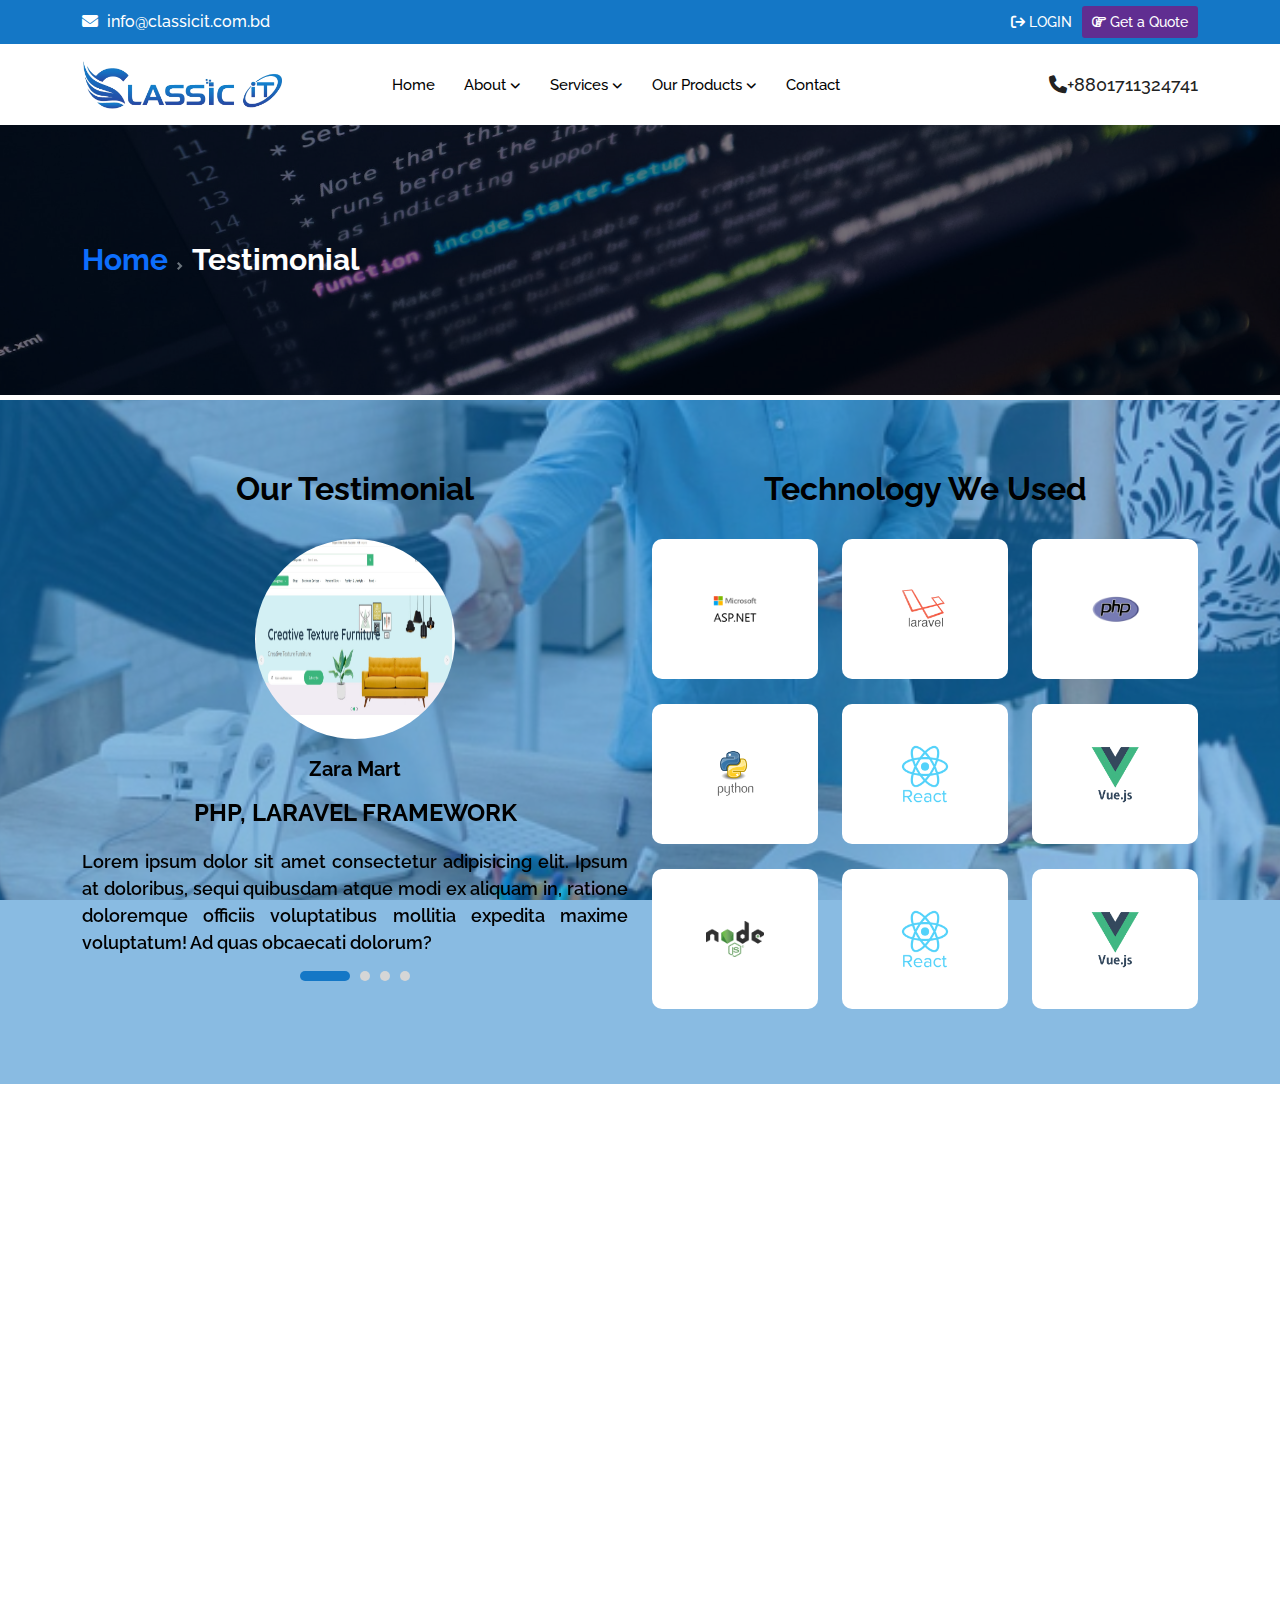
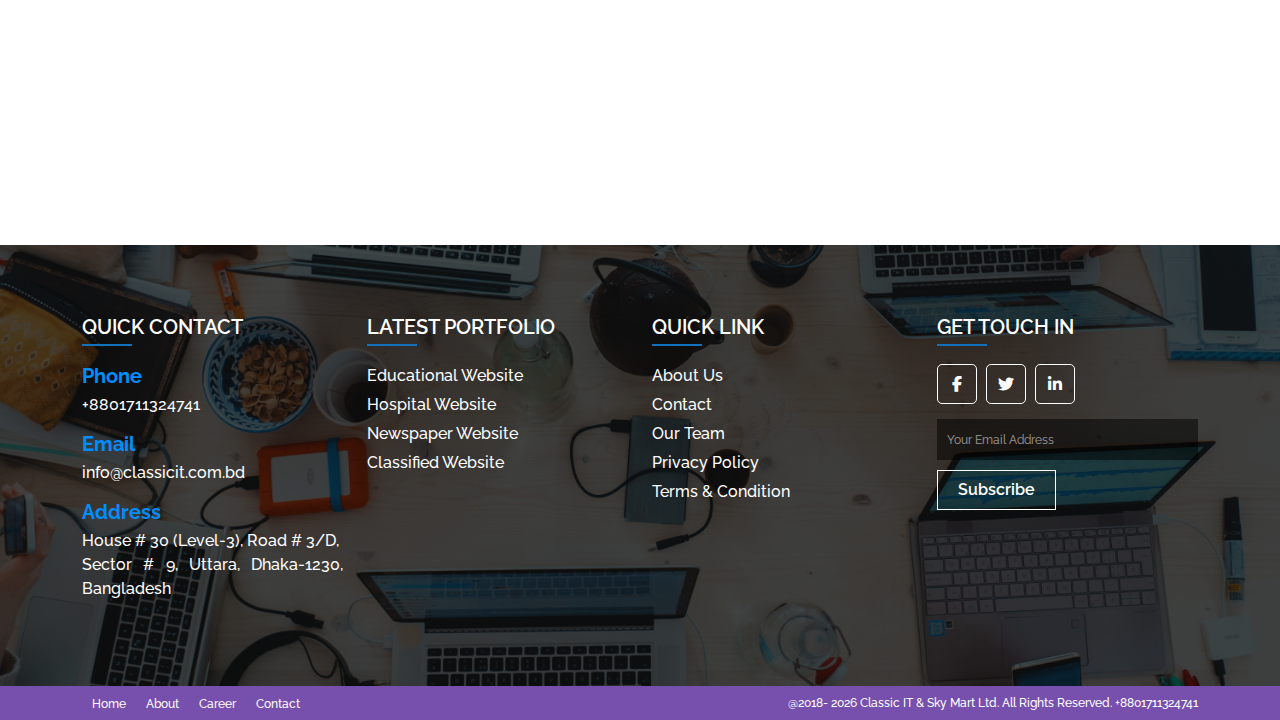
<file: testimonial.html>
<!DOCTYPE html>
<html class="no-js" lang="en">

<head>
  <meta charset="utf-8" />
  <meta http-equiv="x-ua-compatible" content="ie=edge" />
  <title>Testimonial || Classic It</title>
  <meta name="description" content="" />
  <meta name="viewport" content="width=device-width, initial-scale=1" />

  <link rel="manifest" href="site.webmanifest" />
  <link rel="shortcut icon" type="image/x-icon" href="img/classic_logo.png" >
  <!-- Place favicon.ico in the root directory -->

  <!-- CSS here -->
  <link href="css/bootstrap.min.css" rel="stylesheet" />
  <link rel="stylesheet" href="css/owl.carousel.min.css" />
  <link rel="stylesheet" href="css/animate.min.css" />
  <link rel="stylesheet" href="css/slick.css">
  <link rel="stylesheet" href="css/fontawesome-all.min.css" />
  <link rel="stylesheet" href="https://cdnjs.cloudflare.com/ajax/libs/font-awesome/6.3.0/css/all.min.css" />
  <link rel="stylesheet" href="css/style.css" />
  <link rel="stylesheet" href="css/responsive.css" />
</head>

<body>
  <!-- header start -->
  <header>
    <!-- top header start -->
    <div class="header-top-area">
      <div class="container">
        <div class="row align-items-center">
          <div class="col-sm-5 col-5 wow slideInDown">
            <div class="header-top-left d-flex">
              <p>
                <i class="fa fa-envelope"></i>
                <span><a href="mailto:info@classicit.com.bd">info@classicit.com.bd</a><br /></span>
              </p>
            </div>
          </div>
          <div class="col-sm-7 col-7 wow slideInUp">
            <ul class="header-top-right d-flex float-end">
              <li>
                <a href="#">
                  <i class="fa-solid fa-arrow-right-from-bracket"></i>
                  <span data-bs-toggle="modal" data-bs-target="#AuthModal">LOGIN</span>
                </a>
              </li>
              <li class="getQuote">
                <a href="get-quote.html">
                  <i class="fa-regular fa-hand-point-right"></i>
                  <span>Get a Quote</span>
                </a>
              </li>
            </ul>
          </div>
        </div>
      </div>
    </div>
    <!-- top header end -->

    <!-- navbar start -->
    <header class="header header-sticky">
      <div class="container">
        <div class="row align-items-center">
          <div class="col-xl-3 col-lg-2 col-md-3 col-sm-3 col-3">
            <div class="logo">
              <a href="index.html">
                <img src="img/classic_logo.png" alt="">
              </a>
            </div>
          </div>
          <!-- menu start here -->
          <div class="col-xl-6 col-lg-8 col-md-6 col-sm-6 col-6">
            <div class="header-item ">
              <div class="menu-overlay"></div>
              <nav class="menu">
                <div class="mobile-menu-head">
                  <div class="go-back"><i class="fa fa-angle-left"></i></div>
                  <div class="current-menu-title"></div>
                  <div class="mobile-menu-close">&times;</div>
                </div>
                <ul class="menu-main">
                  <li>
                    <a href="index.html">Home</a>
                  </li>
                  <li class="menu-item-has-children">
                    <a href="#">About <i class="fas fa-angle-down"></i></a>
                    <div class="sub-menu single-column-menu">
                      <ul>
                        <li><a href="about.html">about</a></li>
                        <li><a href="team.html">Team</a></li>
                        <li><a href="testimonial.html">testimonial</a></li>
                        <li><a href="career.html">career</a></li>
                        <li><a href="faq.html">faq</a></li>
                      </ul>
                    </div>
                  </li>
                  <li class="menu-item-has-children">
                    <a href="#">services <i class="fa fa-angle-down"></i></a>
                    <div class="sub-menu mega-menu mega-menu-column-4">
                      <div class="list-item">
                        <h4 class="title">website design & development</h4>
                        <ul>
                          <li><a href="single-product.html">corporate website</a></li>
                          <li><a href="single-product.html">real state website</a></li>
                          <li><a href="single-product.html">education website</a></li>
                          <li><a href="single-product.html">Hospital website</a></li>
                          <li><a href="single-product.html">Newspaper website</a></li>
                          <li><a href="single-product.html">interior website</a></li>
                        </ul>
                      </div>
                      <div class="list-item">
                        <h4 class="title">e-commerce development</h4>
                        <ul>
                          <li><a href="single-product.html">fashion house e-commerce</a></li>
                          <li><a href="single-product.html">Publication e-commerce</a></li>
                          <li><a href="single-product.html">grocery e-commerce</a></li>
                          <li><a href="single-product.html">resturant house e-commerce</a></li>
                        </ul>
                      </div>
                      <div class="list-item">
                        <h4 class="title">digital marketing</h4>
                        <ul>
                          <li><a href="single-product.html">search engnine optimization</a></li>
                          <li><a href="single-product.html">social media marketing</a></li>
                          <li><a href="single-product.html">domain hosting</a></li>
                          <li><a href="single-product.html">domain registation</a></li>
                        </ul>
                      </div>
                      <div class="list-item">
                        <h4 class="title">domain & hosting</h4>
                        <h4 class="title">mobile apps</h4>
                      </div>
                    </div>
                  </li>

                  <li class="menu-item-has-children">
                    <a href="#">our products <i class="fas fa-angle-down"></i></a>
                    <div class="sub-menu single-column-menu">
                      <ul>
                        <li><a href="single-software-service.html">School Management Software</a></li>
                        <li><a href="single-software-service.html">Pharmacy Management Software</a></li>
                        <li><a href="single-software-service.html">Courier Management Software</a></li>
                        <li><a href="single-software-service.html">Tailor Management Software</a></li>
                        <li><a href="single-software-service.html">Point of Sales</a></li>
                        <li><a href="single-software-service.html">Accounting Software</a></li>
                        <li><a href="single-software-service.html">ERP Software</a></li>
                        <li><a href="single-software-service.html">Store Management Software</a></li>
                        <li><a href="single-software-service.html">Restaurant Management Software</a></li>
                        <li><a href="single-software-service.html">HR Management Software</a></li>
                        <li><a href="single-software-service.html">Publication Management Software</a></li>
                        <li><a href="single-software-service.html">Apartment Management Software</a></li>
                        <li><a href="single-software-service.html">Vehicle service center software</a></li>
                      </ul>
                    </div>
                  </li>
                  <li>
                    <a href="contact.html">Contact</a>
                  </li>
                </ul>
              </nav>
            </div>
          </div>

          <!-- menu end here -->
          <div class="col-xl-3 col-lg-2 col-md-3 col-sm-3 col-3">
            <div class="header-item float-end">
              <a href="tel:+8801711324741">
                <i class="fa fa-phone"></i>+8801711324741
              </a>
              <!-- mobile menu trigger -->
              <div class="mobile-menu-trigger">
                <span></span>
              </div>
            </div>
          </div>

        </div>
      </div>
    </header>
    <!-- navbar end -->
  </header>
  <!-- header end -->
    

  <!-- breadcrumb start -->
  <div class="breadcrumb-area" style="background: url(img/slider/slide-1.jpg);">
    <div class="container">
      <div class="row">
        <div class="col-sm-12">
          <nav
            style="--bs-breadcrumb-divider: url(&#34;data:image/svg+xml,%3Csvg xmlns='http://www.w3.org/2000/svg' width='8' height='8'%3E%3Cpath d='M2.5 0L1 1.5 3.5 4 1 6.5 2.5 8l4-4-4-4z' fill='%236c757d'/%3E%3C/svg%3E&#34;);"
            aria-label="breadcrumb">
            <ol class="breadcrumb">
              <li class="breadcrumb-item"><a href="#">Home</a></li>
              <li class="breadcrumb-item active" aria-current="page">testimonial</li>
            </ol>
          </nav>
        </div>
      </div>
    </div>
  </div>
  <!-- breadcrumb end -->

  <!-- main content start -->
  <div class="main">

    <!-- testimonial start -->
    <div class="testimonial-area testimonial-page">
      <div class="container">
        <div class="row">
          <div class="col-xl-6 col-lg-6 col-md-12 col-sm-12 col-12">
            <div class="row wow slideInUp">
              <div class="col-12">
                <div class="section-heading">
                  <h2 class="text-black">Our testimonial</h2>
                </div>
              </div>
            </div>
            <div class="row">
              <div class="col-12">
                <div class="testimonial-active owl-carousel">
                  <div class="single-testimonial text-center">
                    <img src="img/testimonial/classic-it-estore.jpg" alt="testimonial-image" />
                    <span class="text-black">Zara Mart</span>
                    <h4 class="text-black">php, laravel framework</h4>
                    <p class="text-black">
                      Lorem ipsum dolor sit amet consectetur adipisicing elit.
                      Ipsum at doloribus, sequi quibusdam atque modi ex
                      aliquam in, ratione doloremque officiis voluptatibus
                      mollitia expedita maxime voluptatum! Ad quas obcaecati
                      dolorum?
                    </p>
                  </div>

                  <div class="single-testimonial text-center">
                    <img src="img/testimonial/classic-it-estore.jpg" alt="testimonial-image" />
                    <span class="text-black">Zara Mart</span>
                    <h4 class="text-black">php, laravel framework</h4>
                    <p class="text-black">
                      Lorem ipsum dolor sit amet consectetur adipisicing elit.
                      Ipsum at doloribus, sequi quibusdam atque modi ex
                      aliquam in, ratione doloremque officiis voluptatibus
                      mollitia expedita maxime voluptatum! Ad quas obcaecati
                      dolorum?
                    </p>
                  </div>

                  <div class="single-testimonial text-center">
                    <img src="img/testimonial/classic-it-estore.jpg" alt="testimonial-image" />
                    <span class="text-black">Zara Mart</span>
                    <h4 class="text-black">php, laravel framework</h4>
                    <p class="text-black">
                      Lorem ipsum dolor sit amet consectetur adipisicing elit.
                      Ipsum at doloribus, sequi quibusdam atque modi ex
                      aliquam in, ratione doloremque officiis voluptatibus
                      mollitia expedita maxime voluptatum! Ad quas obcaecati
                      dolorum?
                    </p>
                  </div>

                  <div class="single-testimonial text-center">
                    <img src="img/testimonial/classic-it-estore.jpg" alt="testimonial-image" />
                    <span class="text-black">Zara Mart</span>
                    <h4 class="text-black">php, laravel framework</h4>
                    <p class="text-black">
                      Lorem ipsum dolor sit amet consectetur adipisicing elit.
                      Ipsum at doloribus, sequi quibusdam atque modi ex
                      aliquam in, ratione doloremque officiis voluptatibus
                      mollitia expedita maxime voluptatum! Ad quas obcaecati
                      dolorum?
                    </p>
                  </div>
                </div>
              </div>
            </div>
          </div>
          <div class="col-xl-6 col-lg-6 col-md-12 col-sm-12 col-12">
            <div class="row">
              <div class="col-12 wow slideInUp">
                <div class="section-heading">
                  <h2 class="text-black">Technology We Used</h2>
                </div>
              </div>
            </div>
            <div class="row">
              <div class="col-md-4 col-sm-6 col-6  wow slideInUp animate__animated animate__slow">
                <div class="single-technology">
                  <img src="img/technology/asp.net.png" alt="technology image" />
                </div>
              </div>
              <div class="col-md-4 col-sm-6 col-6  wow slideInUp animate__animated animate__slow">
                <div class="single-technology">
                  <img src="img/technology/laravel.png" alt="technology image" />
                </div>
              </div>
              <div class="col-md-4 col-sm-6 col-6  wow slideInUp animate__animated animate__slow">
                <div class="single-technology">
                  <img src="img/technology/php.png" alt="technology image" />
                </div>
              </div>
              <div class="col-md-4 col-sm-6 col-6  wow slideInUp animate__animated animate__slow">
                <div class="single-technology">
                  <img src="img/technology/python.png" alt="technology image" />
                </div>
              </div>
              <div class="col-md-4 col-sm-6 col-6  wow slideInUp animate__animated animate__slow">
                <div class="single-technology">
                  <img src="img/technology/react.png" alt="technology image" />
                </div>
              </div>
              <div class="col-md-4 col-sm-6 col-6  wow slideInUp animate__animated animate__slow">
                <div class="single-technology">
                  <img src="img/technology/vue.png" alt="technology image" />
                </div>
              </div>
              <div class="col-md-4 col-sm-6 col-6  wow slideInUp animate__animated animate__slow">
                <div class="single-technology">
                  <img src="img/technology/node.png" alt="technology image" />
                </div>
              </div>
              <div class="col-md-4 col-sm-6 col-6  wow slideInUp animate__animated animate__slow">
                <div class="single-technology">
                  <img src="img/technology/react.png" alt="technology image" />
                </div>
              </div>
              <div class="col-md-4 col-sm-6 col-6  wow slideInUp animate__animated animate__slow">
                <div class="single-technology">
                  <img src="img/technology/vue.png" alt="technology image" />
                </div>
              </div>
            </div>
          </div>
        </div>
      </div>
    </div>
    <!-- testimonial end -->

  </div>
  <!-- main content end -->

  <!-- footer start -->
  <footer>
    <!-- why-choose start -->
    <div class="why-choose-area">
      <div class="container">
        <div class="row">
          <div class="col-12 wow slideInUp">
            <div class="section-heading">
              <h2>Why Choose Classic IT</h2>
            </div>
          </div>
        </div>

        <div class="row">
          <div class="col-lg-4 col-md-6 col-sm-6  wow slideInUp animate__animated animate__slow">
            <div class="single-choose">
              <div class="single-software-heading d-flex align-items-center">
                <i class="fa fa-globe"></i>
                <h4>Communication </h4>
              </div>
              <p>
                Effective communication is arguably the number one skill required for custom software success
              </p>
            </div>
          </div>
          <div class="col-lg-4 col-md-6 col-sm-6  wow slideInUp animate__animated animate__slow">
            <div class="single-choose">
              <div class="single-choose-heading d-flex align-items-center">
                <i class="fa fa-globe"></i>
                <h4>Experience</h4>
              </div>
              <p>
                We are more experienced that allows creating a finished solution faster with higher quality
              </p>
            </div>
          </div>
          <div class="col-lg-4 col-md-6 col-sm-6  wow slideInUp animate__animated animate__slow">
            <div class="single-choose">
              <div class="single-choose-heading d-flex align-items-center">
                <i class="fa fa-globe"></i>
                <h4>Dedication</h4>
              </div>
              <p>
                We are dedicated and persistent in their efforts without dropping the pace of development.
              </p>
            </div>
          </div>
          <div class="col-lg-4 col-md-6 col-sm-6  wow slideInUp animate__animated animate__slow">
            <div class="single-choose">
              <div class="single-choose-heading d-flex align-items-center">
                <i class="fa fa-globe"></i>
                <h4>Passion for Testing</h4>
              </div>
              <p>
                We test regularly and thoroughly can ensure the level of quality that encourages the diligence o find
                bugs
              </p>
            </div>
          </div>
          <div class="col-lg-4 col-md-6 col-sm-6  wow slideInUp animate__animated animate__slow">
            <div class="single-choose">
              <div class="single-choose-heading d-flex align-items-center">
                <i class="fa fa-globe"></i>
                <h4>Safe & Secure
                </h4>
              </div>
              <p>
                We follow robust data security strategies will protect an organization’s information assets against
                cybercriminal activities.
              </p>
            </div>
          </div>
          <div class="col-lg-4 col-md-6 col-sm-6  wow slideInUp animate__animated animate__slow">
            <div class="single-choose">
              <div class="single-choose-heading d-flex align-items-center">
                <i class="fa fa-globe"></i>
                <h4>Total Transparency
                </h4>
              </div>
              <p>
                We ensure transparency will be able to provide you with all of the information needed to take action.
              </p>
            </div>
          </div>
        </div>
      </div>
    </div>
    <!-- why-choose end -->

    <!-- footer-contact start -->
    <div class="footer-contact-area">
      <div class="container">
        <div class="row">
          <div class="col-xl-3 col-lg-4 col-md-6 col-sm-12  wow slideInUp animate__animated animate__slow">
            <div class="single-footer-contact">
              <h3 class="text-white">Sales Info</h3>
              <p>
                <a href="tel:+8801711324741" class="text-white">
                  <i class="fa fa-phone"></i>+8801711324741
                </a>
                <a href="mailto:info@classicit.com.bd" class="text-white"><i class="fa fa-envelope"></i>
                  info@classicit.com.bd</a>
              </p>
            </div>
          </div>
          <div class="col-xl-3 col-lg-4 col-md-6 col-sm-12  wow slideInUp animate__animated animate__slow">
            <div class="single-footer-contact">
              <h3 class="text-white">Company Info</h3>
              <p>
                <a href="tel:+8801711324741" class="text-white">
                  <i class="fa fa-phone"></i>+8801711324741
                </a>
                <a href="mailto:info@classicit.com.bd" class="text-white"><i class="fa fa-envelope"></i>
                  info@classicit.com.bd</a>
              </p>
            </div>
          </div>
          <div class="col-xl-3 col-lg-4 col-md-6 col-sm-12  wow slideInUp animate__animated animate__slow">
            <div class="single-footer-contact">
              <h3 class="text-white">HR/Accounts</h3>
              <p>
                <a href="tel:+8801711324741" class="text-white">
                  <i class="fa fa-phone"></i>+8801711324741
                </a>
                <a href="mailto:info@classicit.com.bd" class="text-white"><i class="fa fa-envelope"></i>
                  info@classicit.com.bd</a>
              </p>
            </div>
          </div>
          <div class="col-xl-3 col-lg-4 col-md-6 col-sm-12  wow slideInUp animate__animated animate__slow">
            <div class="single-footer-contact">
              <h3 class="text-white">Support</h3>
              <p>
                <a href="tel:+8801711324741" class="text-white">
                  <i class="fa fa-phone"></i>+8801711324741
                </a>
                <a href="mailto:info@classicit.com.bd" class="text-white"><i class="fa fa-envelope"></i>
                  info@classicit.com.bd</a>
              </p>
            </div>
          </div>
        </div>
      </div>
    </div>
    <!-- footer-contact end -->

 <!-- footer start -->
 <div class="footer-area">
  <div class="container mobile-space">
    <div class="row">
      <div class="col-lg-3 col-md-6 col-sm-6 col-6 ">
        <div class="footer-widget">
          <h5>quick contact</h5>
          <div class="footer-contact-content">
            <p class="text-white">
              <span>phone</span>
              <a href="tel:+8801711324741" class="text-white"> +8801711324741
              </a>
            </p>
            <p class="text-white">
              <span>Email</span>
              <a href="mailto:info@classicit.com.bd" class="text-white">
                info@classicit.com.bd</a>
            </p>
            <p class="text-white">
              <span>Address</span>
              <a href="#" class="text-white">House # 30 (Level-3), Road # 3/D, <br> Sector # 9, Uttara, Dhaka-1230,
                Bangladesh</a>
            </p>
          </div>
        </div>
      </div>
      <div class="col-lg-3 col-md-6 col-sm-6 col-6 mobile-device-space">
        <div class="footer-widget">
          <h5>LATEST PORTFOLIO</h5>
          <ul class="footer-menu">
            <li><a href="single-software.html">Educational Website</a></li>
            <li><a href="single-software.html">Hospital Website</a></li>
            <li><a href="single-software.html">Newspaper Website</a></li>
            <li><a href="single-software.html">Classified Website</a></li>
          </ul>
        </div>
      </div>
      <div class="col-lg-3 col-md-6 col-sm-6 col-6 mobile-device-space">
        <div class="footer-widget">
          <h5>QUICK LINK</h5>
          <ul class="footer-menu">
            <li><a href="about.html">About us</a></li>
            <li><a href="contact.html">contact</a></li>
            <li><a href="team.html">Our Team</a></li>
            <li><a href="#">Privacy Policy</a></li>
            <li><a href="#">Terms & Condition</a></li>
          </ul>
        </div>
      </div>
      <div class="col-lg-3 col-md-6 col-sm-6 col-6 ">
        <div class="footer-widget">
          <h5>GET TOUCH IN</h5>
          <div class="footer-social">
            <a href="#" title="Facebook"><i class="fa-brands fa-facebook-f"></i></a>
            <a href="#" title="Twitter"><i class="fa-brands fa-twitter"></i></a>
            <a href="#" title="Linkedin"><i class="fa-brands fa-linkedin-in"></i></a>
          </div>
          <form action="index.php" class="subscribe-form">
            <input type="email" placeholder="Your Email Address">
            <input type="submit" class="btn footer-button" value="Subscribe">
          </form>
        </div>
      </div>
    </div>
  </div>
</div>
<!-- footer end -->

    <!-- copyright start -->
    <div class="copyright-area">
      <div class="container">
        <div class="row align-items-center">
          <div class="col-md-4 col-sm-12">
            <ul class="copyright_link d-flex">
              <li><a href="index.html">home</a></li>
              <li><a href="about.html">about</a></li>
              <li><a href="career.html">career</a></li>
              <li><a href="contact.html">contact</a></li>
            </ul>
          </div>
          <div class="col-md-8 col-sm-12">
            <p class="footer-copyright float-end"> @2018-
              <script>document.write(new Date().getFullYear())</script> Classic IT &amp; Sky Mart Ltd. All rights
              reserved. +8801711324741
            </p>
          </div>
        </div>
      </div>
    </div>
    <!-- copyright end -->

  </footer>
  <!-- footer end -->

  <!--login Modal -->
  <div class="modal fade" id="AuthModal" data-bs-backdrop="static" data-bs-keyboard="false" tabindex="-1"
    aria-labelledby="staticBackdropLabel" aria-hidden="true">
    <div class="modal-dialog modal-lg">
      <div class="modal-content">
        <div class="modal-header">
          <h1 class="modal-title" id="staticBackdropLabel">User authentication </h1>
          <button type="button" class="btn-close" data-bs-dismiss="modal" aria-label="Close"></button>
        </div>
        <div class="modal-body ">
          <div class="row">
            <div class="col-md-6 col-sm-12 col-12">
              <div class="login-form">
                <form action="">
                  <div class="form-group">
                    <input type="email" class="form-control" name="email" placeholder="admin@gmail.com">
                  </div>
                  <div class="form-group">
                    <input type="password" class="form-control" name="password" placeholder="password">
                  </div>

                  <button type="button" class="btn">Login Now</button>
                  <p><a href="#">Forget Your password</a></p>
                </form>
              </div>
            </div>
            <div class="col-md-6 col-sm-12 col-12">
              <div class="login-form">
                <form action="">
                  <div class="form-group">
                    <input type="text" class="form-control" name="username" placeholder="user">
                  </div>
                  <div class="form-group">
                    <input type="email" class="form-control" name="email" placeholder="admin@gmail.com">
                  </div>
                  <div class="form-group">
                    <input type="password" class="form-control" name="password" placeholder="password">
                  </div>
                  <div class="form-group">
                    <input type="password" class="form-control" name="confirm_password" placeholder="confirm password">
                  </div>

                  <button type="button" class="btn">Sign up</button>
                </form>
              </div>
            </div>
          </div>
        </div>
      </div>
    </div>
  </div>

  <!-- JS here -->
  <script src="js/vendor/jquery-1.12.4.min.js"></script>
  <script src="js/popper.min.js"></script>
  <script src="js/bootstrap.min.js"></script>
  <script src="js/owl.carousel.min.js"></script>
  <script src="js/waypoints.min.js"></script>
  <script src="js/jquery.counterup.min.js"></script>
  <script src="js/slick.min.js"></script>
  <script src="js/wow.min.js"></script>
  <script src="js/jquery.scrollUp.min.js"></script>
  <script src="js/main.js"></script>
</body>

</html>
</file>
<file: css/style.css>
/*
  Theme Name: Classic IT
  Author: Classic IT
  Support:classicit3@gmail.com
  Description: Creative  HTML5 template.
  Version: 1.0
*/

/* CSS Index
-----------------------------------
1. Theme default css
*/

/* 1. Theme default css */
@import url("https://fonts.googleapis.com/css2?family=Raleway:wght@100;200;300;400;500;600;700;800;900&display=swap");

body {
  font-family: "Raleway", sans-serif;
  font-weight: normal;
  font-style: normal;
  font-size: 14px;
}

.img {
  max-width: 100%;
  transition: all 0.3s ease-out 0s;
}

a,
.button {
  -webkit-transition: all 0.3s ease-out 0s;
  -moz-transition: all 0.3s ease-out 0s;
  -ms-transition: all 0.3s ease-out 0s;
  -o-transition: all 0.3s ease-out 0s;
  transition: all 0.3s ease-out 0s;
  font-family: "Raleway", sans-serif;
}

a {
  text-decoration: none;
}

a:focus,
.button:focus {
  text-decoration: none;
  outline: none;
}

button:focus,
input:focus,
input:focus,
textarea,
textarea:focus {
  outline: 0;
}

h1,
h2,
h3,
h4,
h5,
h6 {
  font-family: "Raleway", sans-serif;
  font-weight: normal;
  color: #313131;
  margin-top: 0px;
  font-style: normal;
  font-weight: 400;
  text-transform: normal;
}

h1 a,
h2 a,
h3 a,
h4 a,
h5 a,
h6 a {
  color: inherit;
}

h1,
h2,
h3,
h4,
h5,
h6 {
  font-family: "Raleway", sans-serif;
}

ul {
  margin: 0px;
  padding: 0px;
}

li {
  list-style: none;
}

p {
  font-size: 16px;
  font-weight: 500;
  text-align: justify;
  line-height: 24px;
  margin: 0;
  font-family: "Raleway", sans-serif;
}

span {
  font-family: "Raleway", sans-serif;
}

label {
  color: #7e7e7e;
  cursor: pointer;
  font-size: 14px;
  font-weight: 400;
}

*::-moz-selection {
  background: #d6b161;
  color: #fff;
  text-shadow: none;
}

::-moz-selection {
  background: #444;
  color: #fff;
  text-shadow: none;
}

::selection {
  background: #444;
  color: #fff;
  text-shadow: none;
}

*::-moz-placeholder {
  color: #555555;
  font-size: 14px;
  opacity: 1;
}

*::placeholder {
  color: #555555;
  font-size: 14px;
  opacity: 1;
}

.section-heading {
  text-align: center;
  margin-bottom: 30px;
}

.section-heading h2 {
  color: #222222;
  text-transform: capitalize;
  font-weight: 700;
}

/* button style */



/* breadcrumb start */

.breadcrumb {
  margin: 0;
}

.breadcrumb-area {
  height: 30vh;
  display: flex;
  position: relative;
  z-index: 2;
  align-items: center;
  background-size: cover !important;
  background-position: center !important;
  background-repeat: no-repeat !important;
}

.breadcrumb-area::after {
  position: absolute;
  left: 0;
  top: 0;
  z-index: -1;
  content: "";
  background-color: #000;
  width: 100%;
  height: 100%;
  opacity: 0.5;
}

.breadcrumb-area .breadcrumb-item {
  color: #fff;
  font-size: 30px;
  text-transform: capitalize;
  line-height: 1;
  font-weight: bold;
  font-family: "Raleway", sans-serif;
}

/* breadcrumb end */

.btn {
  color: #fff;
  border: 1px solid #fff;
  border-radius: 50px;
  font-weight: 600;
  padding: 7px 20px;
  box-shadow: inset 0 0 0 0 #112257;
  transition: 0.8s ease-in-out;
  text-transform: capitalize;
}

.btn:hover {
  color: #fff;
  box-shadow: inset 150px 0 0 0 #1477c6;
}

/* scrollUp */
#scrollUp {
  background: #7dba2f;
  height: 35px;
  width: 35px;
  right: 50px;
  bottom: 50px;
  color: #fff;
  font-size: 20px;
  text-align: center;
  border-radius: 50%;
  font-size: 20px;
  line-height: 34px;
}

/* mobile menu */
.mobile-device-menu {
  position: fixed;
  z-index: 9;
  background-color: #fff;
  top: 0;
  left: -100px;
  left: 0;
  width: 40%;
  height: 100%;
  transition: all 0.5s ease-in-out;
  opacity: 0;
  visibility: hidden;
}

.mobile-device-menu.showmenu {
  opacity: 1;
  left: 0;
  visibility: visible;
}

.offcanva-menu-overlay.info-open {
  position: fixed;
  content: "";
  left: 40%;
  top: 0;
  background: #000;
  transition: 0.8s;
  width: 100%;
  height: 100%;
  z-index: 9;
  cursor: pointer;
  opacity: 0.8;
}

.mobile-logo a img {
  width: 80%;
  padding: 20px;
}

.mobile-nav-menu li a {
  display: block;
  text-transform: capitalize;
  color: #222222;
  font-weight: 700;
  padding: 10px;
}

.mobile-nav-menu li {
  border-bottom: 1px solid #ddd;
}

.mobile-nav-menu:last-child {
  border-bottom: none;
}

.mobile-nav-menu li:last-child {
  border: none;
}

.mobile-view-submenu {
  position: absolute;
  top: 0;
  left: 0;
  width: 100%;
  background: gray;
  height: 100%;
  opacity: 0;
  visibility: hidden;
  transition: 0.5s ease-in-out;
}




.mobile-device-menu {
  overflow: hidden;
}

/* header start */
.header.header-sticky.sticky {
  position: fixed;
  width: 100%;
  top: 0;
  background: #fff;
  z-index: 99;
  border-bottom: 1px solid #ccc;
  -webkit-transition: .5s;
  -o-transition: .5s;
  transition: .5s;
  padding: 10px 0;
}

.header-top-area {
  padding: 10px 0;
}

.header-top-area,
.header-top-area a {
  background: #1477c6;
  color: #fff;
  font-family: "Raleway", sans-serif;
  font-weight: 500;
}

.header-top-left p {
  margin-right: 15px;
  font-family: "Raleway", sans-serif;
  font-weight: 500;
}

.header-top-left p i {
  margin-right: 5px;
}

.header-top-right li {
  margin-left: 10px;
}

.header-top-right li.getQuote a {
  background: #602e91;
  padding: 8px 10px;
  border-radius: 3px;
}

.logo a img {
  width: 200px;
  height: auto;
}

.menu-bar {
  cursor: pointer;
  width: 30px;
  height: 30px;
  text-align: center;
  line-height: 30px;
}

.main-menu li {
  position: relative;
}

.main-menu li a {
  color: #000;
  text-transform: capitalize;
  font-family: "Raleway", sans-serif;
  padding: 30px 10px;
  font-size: 18px;
  display: block;
  position: relative;
  font-weight: 500;
  transition: 0.8s;
  line-height: 1;
}

.main-menu li a i {
  font-size: 10px;
}

.main-menu li:hover>a {
  color: #1477c6;
}

.main-menu li>ul.submenu {
  position: absolute;
  background: #1477c6;
  width: max-content;
  transition: 0.8s;
  left: 0;
  opacity: 0;
  box-shadow: rgba(50, 50, 93, 0.25) 0px 30px 60px -12px,
    rgba(0, 0, 0, 0.3) 0px 18px 36px -18px;
  z-index: 99;
  visibility: hidden;
  top: 120%;
}

.main-menu li:hover ul.submenu {
  opacity: 1;
  visibility: visible;
  top: 100%;
}

.main-menu li>ul.submenu li {
  position: relative;
  transition: 0.8s;
}

.main-menu li>ul.submenu li a {
  display: block;
  padding: 5px 20px;
  transition: 0.8s;
  color: #fff;
}

.main-menu li>ul.submenu li:hover>a {
  color: #000;
  transition: 0.8s;
  background: #99b4d9;
}

.main-menu li ul.submenu li>ul.subsubmenu {
  background: #99b4d9;
  position: absolute;
  width: max-content;
  left: 100%;
  box-shadow: rgba(50, 50, 93, 0.25) 0px 30px 60px -12px,
    rgba(0, 0, 0, 0.3) 0px 18px 36px -18px;
  opacity: 0;
  transition: 0.8s;
  visibility: hidden;
  top: 100%;
}

.main-menu li ul.submenu li:hover ul.subsubmenu {
  opacity: 1;
  top: 0;
  visibility: visible;
}

.main-menu li ul.submenu li>ul.subsubmenu>li a {
  transition: 0.5s;
}

.main-menu li ul.submenu li>ul.subsubmenu>li:hover a {
  color: #000;
  background: #bbc5d2;
}

.main-menu li>ul.submenu li a i {
  font-size: 10px;
  float: right;
  margin-top: 7px;
  color: #fff;
  margin-left: 15px;
}

.menu-mobile a {
  color: #000;
  font-family: "Raleway", sans-serif;
  transition: 0.8s;
  font-size: 18px;
  font-weight: 500;
}

.menu-mobile a:hover {
  color: #1477c6;
}

/* header end */

/* slider start */
.single-slider {
  background-size: cover;
  background-position: center;
  background-repeat: no-repeat;
  position: relative;
  animation: slider linear;
  height: 60vh;
  z-index: 1;
  max-height: 550px;
}


.single-slider::after {
  position: absolute;
  left: 0;
  top: 0;
  width: 100%;
  height: 100%;
  content: "";
  background: #000;
  opacity: 0.7;
  z-index: -1;
}

.slide-1 {
  background-image: url(../img/slider/slide-1.jpg);
}

.slide-2 {
  background-image: url(../img/slider/slide-2.jpg);
}

.slide-3 {
  background-image: url(../img/slider/slide-3.jpg);
}

.slider-content h2 {
  color: #fff;
  text-transform: capitalize;
  font-weight: 700;
  font-size: 50px;
  margin: 0;
}

.slider-content p {
  color: #fff;
  font-weight: 600;
  font-size: 18px;
  padding: 10px 0;
  padding-bottom: 20px;
}

.slide-img img {
  width: 100%;
}

.slick-dots {
  display: flex;
  justify-content: center;
  margin: 0;
  padding: 1rem 0;
  list-style-type: none;
  bottom: 0;
  position: absolute;
  right: 20px;
}

.slick-dots li {
  margin: 0 0.25rem;
}

.slick-dots button {
  display: block;
  width: 10px;
  height: 10px;
  padding: 0;
  border: none;
  background-color: #1477C6;
  text-indent: -9999px;
  border-radius: 100%;
  transition: .5s;
}

.slick-dots li.slick-active button {
  background-color: #D4F2FF;
  width: 30px;
  border-radius: 5px;
}

/* slider end */

/* service start */
.service-area {
  padding-top: 70px;
  padding-bottom: 40px;
}

.single-service {
  /* box-shadow: inset 0 -3em 3em rgb(0 0 0 / 10%), 0 0 0 2px #e9ecef, 0.3em 0.3em 1em rgb(0 0 0 / 30%); */
  padding: 10px;
  background: #f1f2ff;
  margin-bottom: 25px;
  border-radius: 10px;
  transition: 0.8s;
  border: 1px solid #e9ecef;
  cursor: pointer;
}

.single-service:hover {
  box-shadow: inset 0 -3em 3em rgb(0 0 0 / 10%), 0 0 0 2px #e9ecef,
    0.3em 0.3em 1em rgb(0 0 0 / 30%);
  background-color: #fff;
}

.single-service .service-btn {
  border: 2px solid #1477c6;
  color: #000;
  font-weight: 600;
  font-family: "Raleway", sans-serif;
  display: inline-block;
  margin-top: 20px;
  transition: 0.8s;
}

.single-service .service-btn:hover {
  color: #fff;
  border: 2px solid;
}

/* service end */

/* software start */
.software-area {
  padding-bottom: 55px;
}

.single-software {
  background: #d4f2ff;
}

.single-software p {
  margin-top: 10px;
}

.single-software,
.single-choose,
.single-footer-contact {
  /* box-shadow: inset 0 -3em 3em rgb(0 0 0 / 10%), 0 0 0 2px #e9ecef,
    0.3em 0.3em 1em rgb(0 0 0 / 30%); */
  border-radius: 10px;
  padding: 15px;
  margin-bottom: 25px;
}

.software-button {
  border: 2px solid #1477c6;
  margin-top: 20px;
  color: #000;
}

/* pricing */
.price-head {
  background: #774fad;
  text-transform: uppercase;
}

.single-pricing span {
  background: #1477c6;
  display: block;
  padding: 10px 0;
  margin-top: -8px;
  text-transform: capitalize;
  font-weight: 700;
  color: #fff;
  font-size: 20px;
}

.price-list li {
  border-bottom: 1px solid #ddd;
  text-transform: capitalize;
  padding: 12px 0;
  font-size: 18px;
  font-weight: 500;
}

.price-head {
  background: #774fad;
  text-transform: uppercase;
  padding: 20px 10px;
  border-radius: 10px 10px 0 0;
}

.single-pricing span {
  background: #1477c6;
  display: block;
  padding: 10px 10px;
  margin-top: -8px;
  text-transform: capitalize;
  font-weight: 700;
  color: #fff;
  font-size: 20px;
}

.single-pricing {
  border: 1px solid #ddd;
  box-shadow: inset 0 -3em 3em rgb(0 0 0 / 10%), 0 0 0 2px #e9ecef,
    0.3em 0.3em 1em rgb(0 0 0 / 30%);
  border-radius: 10px;
}

.price-list li {
  border-bottom: 1px solid #ddd;
  text-transform: capitalize;
  padding: 12px 0;
  font-size: 18px;
  font-weight: 500;
}

.price-head h2 {
  color: #fff;
  font-weight: 700;
  font-size: 28px;
}

.price-head h3 {
  color: #fff;
  font-weight: 600;
  font-size: 22px;
}

.price-head h5 {
  color: #fff;
  font-weight: 600;
  font-size: 15px;
}

.single-pricing button {
  background: #734aab;
  border: none;
  color: #fff;
  font-weight: 600;
  text-transform: uppercase;
  margin: 10px 0;
  padding: 10px 20px;
  border-radius: 5px;
  margin-bottom: 20px;
}

.softrware-content ul li {
  font-size: 16px;
  font-weight: 600;
  margin-top: 10px;
  list-style: circle;
}

.softrware-content ul {
  margin-left: 50px;
  margin-top: 20px;
}

.softrware-content img {
  width: 100%;
}

/* software end */

/* auth modal */
#staticBackdropLabel {
  text-transform: capitalize;
  width: 100%;
  text-align: center;
  font-weight: 600;
  font-size: 25px;
}

.login-form input {
  margin-bottom: 10px;
  border: 1px solid #459dbb;
}

.login-form button {
  color: #000;
  border: 1px solid #222;
  padding: 6px 20px;
}

.login-form p a {
  margin-top: 10px;
  display: block;
  color: #222;
  font-weight: 600;
}

/* single software start */

.software-service-area {
  background: #1477c6;
  color: #1477c6;
  padding: 70px 0;
}

.single-software-service {
  background: #fff;
  padding: 40px 10px;
  margin-bottom: 25px;
  border-radius: 5px;
}

.single-software-service h4 {
  margin: 0;
  font-weight: 500;
  font-size: 18px;
  margin-top: 10px;
}

.single-software-service i {
  font-size: 25px;
}

.software-thumbnail img {
  width: 100%;
  border-radius: 10px;
}

.software-portfolio-front img {
  width: 100%;
}

.software-portfolio-front {
  position: relative;
}

.software-content {
  position: absolute;
  bottom: 0;
  width: 100%;
  text-align: center;
  z-index: 9;
  padding: 10px;
  padding-bottom: 20px;
}

.software-portfolio-front::after {
  position: absolute;
  left: 0;
  top: 0;
  width: 100%;
  height: 100%;
  background: #000;
  content: "";
  opacity: 0.5;
  z-index: 2;
}

.single-software-portfolio {
  position: relative;
  padding: 15px;
}

.software-overlay {
  position: absolute;
  top: 0;
  padding: 30px;
  z-index: 9;
  left: 0;
  width: 100%;
  height: 0%;
  content: "";
  opacity: 0;
  visibility: hidden;
  transition: all 0.5s ease-in-out;
  background: #000;
}

.single-software-portfolio:hover .software-overlay {
  opacity: 0.8;
  visibility: visible;
  height: 100%;
}

.software-overlay h4 {
  color: #fff;
  text-transform: capitalize;
  font-weight: 600;
  border-bottom: 1px solid #fff;
  padding-bottom: 10px;
}

.software-overlay img {
  width: 50% !important;
}


.software-overlay p {
  color: #fff;
}


.software-content h4 {
  color: #fff;
  text-transform: capitalize;
  font-weight: 600;
  margin-bottom: 10px;
}

.software-content li {
  color: #fff;
  font-weight: 500;
  text-transform: capitalize;
}


.portfolio-feature-link ul li {
  font-size: 18px;
  font-weight: 600;
  padding: 15px 10px;
  background: #fff;
  position: relative;
  margin-bottom: 10px;
  transform-origin: right;
}

.portfolio-feature-link ul li span {
  color: #777;
}

.portfolio-feature-link ul li:hover span,
.portfolio-feature-link ul li:hover i {
  color: #fff;
  z-index: 999;
  position: relative;
}

.portfolio-feature-link ul li::after {
  position: absolute;
  left: 0;
  top: 0;
  width: 0%;
  height: 100%;
  transform-origin: right;
  background: #0D4D62;
  content: '';
  opacity: 0;
  visibility: hidden;
  transition: .5s ease-in-out;
}

.portfolio-feature-link ul li:hover:after {
  transform-origin: left;
  opacity: 1;
  visibility: visible;
  width: 100%;
}

.portfolio-feature-link ul li i {
  margin-right: 10px;
  color: #1477C6;
  font-weight: bold;
  padding-left: 10px;
}

.portfolio-program-list li {
  text-transform: capitalize;
  font-size: 18px;
  margin-bottom: 5px;
}

.software-project-portfolio-area {
  padding-top: 70px;
}

.software-portfolio-feature-area {
  padding: 70px 0;
}

/* single software end */

/* contact start */
.contact-content-area {
  padding: 70px 0;
}

.single-sidebar {
  margin-bottom: 50px;
}

.location-area {
  overflow-x: hidden;
}

.single-sidebar ul li a {
  color: #777;
  font-weight: 500;
  font-size: 16px;
}

.single-sidebar ul li {
  margin-bottom: 5px;
}

.contact-form input {
  padding: 10px;
  margin-bottom: 20px;
}

.contact-form textarea {
  padding: 20px;
  margin-bottom: 20px;
}

.contact-form button {
  color: #000;
  border: 1px solid #000;
}

/* contact end */

/* testimonial start */
.testimonial-area {
  background: url(../img/clinet-pay.jpg);
  background-size: cover;
  background-position: center;
  position: relative;
  background-attachment: fixed;
  z-index: 2;
  padding-top: 70px;
  padding-bottom: 50px;
}

.testimonial-area::after {
  position: absolute;
  content: "";
  left: 0;
  top: 0;
  width: 100%;
  height: 100%;
  background: #000;
  opacity: 0.5;
  z-index: -1;
}

.single-testimonial img {
  width: 200px !important;
  margin: auto;
  height: 200px;
  border-radius: 100%;
}

.single-testimonial span {
  display: block;
  font-weight: 700;
  font-family: "Raleway", sans-serif;
  font-size: 20px;
  padding: 20px 0;
  line-height: 1;
}

.single-testimonial h4 {
  text-transform: uppercase;
  font-weight: 700;
  font-family: "Raleway", sans-serif;
  margin-bottom: 20px;
}

.single-testimonial p {
  font-size: 18px;
  line-height: 1.5;
}

.client-active .owl-dots,
.testimonial-active .owl-dots,
.software-gallery-area .owl-dots,
.software-galley .owl-dots {
  text-align: center;
  padding: 10px 0;
}

.client-active button.owl-dot,
.testimonial-active button.owl-dot,
.software-gallery-area button.owl-dot,
.software-galley button.owl-dot {
  background: #d6d6d6 !important;
  width: 10px;
  height: 10px;
  margin: 0 5px;
  border-radius: 100%;
  transition: 0.8s;
}

.client-active button.owl-dot.active,
.testimonial-active button.owl-dot.active,
.software-gallery-area button.owl-dot.active,
.software-galley button.owl-dot.active {
  width: 50px;
  border-radius: 10px;
  background-color: #1477c6 !important;
}

/* technology used */

.single-technology {
  text-align: center;
  background: #fff;
  margin-bottom: 25px;
  height: 140px;
  display: flex;
  align-items: center;
  justify-content: center;
  border-radius: 10px;
}

.single-technology:hover.single-technology img {
  width: 40%;
}

.single-technology img {
  width: 35%;
  transition: 0.8s;
}

/* testimonial end */

/* achievement start */
.achievement-area {
  padding-top: 70px;
}

.single-achievement {
  text-align: center;
}

.counter-icon {
  background: #1477C6;
  color: #fff;
  padding: 20px;
  border-radius: 100%;
  font-size: 20px;
  margin-bottom: 20px;
}

.single-achievement span {
  color: #1477c6;
  text-transform: uppercase;
  font-weight: 500;
  letter-spacing: 2px;
  margin-top: 10px;
  font-family: "Raleway", sans-serif;
  font-size: 15px;
  display: block;
}

.single-achievement h6 {
  display: flex;
  align-items: center;
  justify-content: center;
}

.single-achievement h6 i {
  color: #1477C6;
  margin-left: 5px;
  font-weight: 800;
}

.single-achievement p {
  text-align: center;
  font-weight: 700;
  font-size: 30px;
  color: #1477C6;
}

/* achievement end */

/* client start */
.valuable-area {
  background: #edf5f8;
  padding: 70px 0;
}

.single-client {
  display: flex;
  justify-content: center;
  padding: 0 10px;
}

.single-client img {
  height: 74px;
  width: auto !important;
  max-width: 100%;
}

/* client end */

/* why choose start */
.why-choose-area {
  padding: 70px 0;
}

.single-choose-heading h4 {
  font-weight: 600;
  font-size: 20px;
  margin: 0;
  margin-left: 5px;
}

.single-choose-heading i {
  font-size: 18px;
}

.single-choose-heading {
  margin-bottom: 10px;
}

/* why choose end */

/* get quote start */
.getquote-area {
  padding-top: 50px;
}

.getquote-area input,
.getquote-area select,
.getquote-area textarea {
  width: 100%;
  padding: 10px;
  border-radius: 0;
}

.getquote-area input::placeholder,
.getquote-area select::placeholder,
.getquote-area textarea::placeholder {
  font-size: 16px;
  color: #000;
}

.getquote-area label {
  margin-bottom: 8px;
  color: #000;
  font-weight: 700;
  margin-top: 10px;
}

.getquote-area .btn {
  color: #000;
  border: 1px solid #000;
}

/* get quote end */

/* team page start */
.team-thumb {
  text-align: center;
}

.team-image {
  overflow: hidden;
  position: relative;
}

.team-image::after {
  position: absolute;
  left: 0;
  top: 0;
  content: "";
  width: 0%;
  height: 100%;
  background: #000;
  opacity: 0;
  visibility: hidden;
  transition: 0.5s;
}

.single-team:hover .team-image::after {
  opacity: 0.5;
  visibility: visible;
  width: 100%;
}

.team-image img {
  width: 100%;
  transform: scale(1);
  transition: all 0.5s ease-in-out;
}

.single-team {
  text-align: center;
  overflow: hidden;
  position: relative;
  margin-bottom: 25px;
}

.single-team:hover .team-image img {
  transform: scale(1.2);
}

.team-content h5,
.team-content h6 {
  margin: 0;
  text-transform: capitalize;
}

.team-content h5 {
  font-weight: bold;
  font-size: 18px;
}

.team-content h6 {
  font-weight: 500;
  font-size: 15px;
}

.team-social a {
  margin: 0 2px;
}

.team-social i {
  font-size: 18px;
  color: #fff;
  background: #73b2e3;
  padding: 10px;
  border-radius: 100%;
  width: 40px;
  height: 40px;
  text-align: center;
  line-height: 20px;
}

.team-content {
  padding: 20px 10px;
  background-color: #73b2e3;
}

.team-social {
  opacity: 0;
  visibility: hidden;
  transition: all 0.5s ease-in-out;
  position: absolute;
  z-index: 9;
  top: 50%;
  left: 0%;
  transform: translate(-50%, -50%);
}

.single-team:hover .team-social {
  opacity: 1;
  visibility: visible;
  left: 50%;
}

/* team page end */

/* about page start */
.about-area {
  padding-top: 70px;
}

.about-image img {
  width: 100%;
  border-radius: 30%;
  border: 2px solid #edf5f8;
}

.about-content p {
  font-size: 18px;
  line-height: 1.8;
}

/* about page end */

/* faq start */
.faq-area {
  padding-top: 70px;
}

.accordion-button {
  background-color: #774fad !important;
  color: #fff !important;
  text-transform: capitalize !important;
  font-weight: 500 !important;
  font-family: "Raleway", sans-serif !important;
  padding: 20px !important;
}

.accordion-button:focus {
  border-color: inherit;
  box-shadow: none;
}

.accordion-item {
  margin-bottom: 10px;
}

.accordion-button::after {
	font-family: "Font Awesome 5 Free";
	font-weight: 400;
	content: "\2b";
	background: none;
	transform: rotate(45deg);
}

.accordion-button:not(.collapsed)::after {
  background: none;
}

.accordion-body p {
  font-size: 16px;
  font-weight: 500;
}

.faq-photo img {
  width: 80%;
  border-radius: 100%;
}

.faq-photo {
  text-align: center;
}

/* faq end */

/* testimonial page start */

.testimonial-area.testimonial-page {
  border-top: 5px solid #fff;
}

.testimonial-area.testimonial-page::after {
  background: #1477c6;
}

.single-testimonial p {
  font-weight: 600;
}

/* testimonial page end */

/* software start */

.single-aside {
  background: #1477c6;
  padding: 20px;
  border-radius: 5px;
}

.software-details-area {
  padding: 70px 0;
}

.softrware-content p {
  line-height: 30px;
  margin-top: 20px;
}

.single-aside ul li span {
  text-transform: capitalize;
  font-size: 18px;
}

.module-area {
  background-image: url(../img/best_delivery_software-classic-it-ltd.jpg);
  background-position: center;
  background-repeat: no-repeat;
  background-size: cover;
  z-index: 2;
  padding: 70px 0;
  position: relative;
}

.module-area::after {
  position: absolute;
  left: 0;
  z-index: -1;
  top: 0;
  width: 100%;
  height: 100%;
  background: #000;
  content: "";
  opacity: 0.5;
}

.module-bg {
  background: #1477c6;
  color: #fff;
  padding: 50px;
  border-radius: 5px;
}

.single-module ul li {
  display: block;
  font-weight: 600;
  font-size: 18px;
  margin-bottom: 5px;
}

.single-module ul li i {
  margin-right: 5px;
}

.single-aside ul li {
  padding-top: 5px;
  position: relative;
  font-weight: 500;
  font-size: 16px;
  padding-left: 25px;
}

.single-aside ul li::after {
  position: absolute;
  left: 0;
  top: 59%;
  clip-path: polygon(0% 20%,
      60% 20%,
      60% 0%,
      100% 50%,
      60% 100%,
      60% 80%,
      0% 80%);
  content: "";
  background: #fff;
  width: 20px;
  height: 10px;
  transform: translateY(-50%);
}

.contact-info li::after {
  display: none;
}

.contact-info li {
  padding-left: 0 !important;
}

.single-gallery {
  position: relative;
  display: block;
  height: 300px;
}

.single-gallery img {
  height: 100%;
  padding: 10px;
}

.single-gallery i {
  position: absolute;
  top: 0%;
  left: 50%;
  transform: translate(-50%, -50%);
  color: #fff;
  font-size: 30px;
  transition: 0.5s;
  opacity: 0;
  visibility: hidden;
}

.single-gallery:hover.single-gallery i {
  opacity: 1;
  top: 50%;
  visibility: visible;
}

.single-gallery img {
  height: 100%;
}

.software-gallery-area {
  padding-top: 70px;
  padding-bottom: 50px;
}

/* software end */

/* career start */
.career-area {
  padding-top: 70px;
}

.career-content span {
  font-size: 18px;
}

.single-career {
  box-shadow: inset 0 -3em 3em rgb(0 0 0 / 10%), 0 0 0 2px #e9ecef, 0.3em 0.3em 1em rgb(0 0 0 / 30%);
}

.career-content {
  width: 60%;
}

.career-logo {
  width: 40%;
}

.single-career.single-choose {
  display: flex;
}

.career-logo img {
  width: 100%;
}

.career-logo {
  display: grid;
}

.career-logo span {
  display: flex;
  align-items: center;
  justify-content: end;
}

.career-content ul li {
  font-weight: 500;
  font-size: 17px;
  margin-top: 10px;
}

.career-content ul li i {
  margin-right: 5px;
  color: #1477c6;
}

.career-logo span i {
  display: inline-block;
  margin-right: 5px;
}

/* career end */

/* footer contact start */
.footer-contact-area {
  padding-bottom: 50px;
}

.single-footer-contact {
  background: #1477c6;
}

.single-footer-contact h3 {
  margin: 0;
  border-bottom: 1px solid #fff;
  padding-bottom: 10px;
  margin-bottom: 10px;
  font-family: "Raleway", sans-serif;
  font-weight: 600;
}

.single-footer-contact p a {
  display: block;
  color: #000;
  font-size: 18px;
  font-family: "Raleway", sans-serif;
  font-weight: 600;
  margin-bottom: 10px;
}

.single-footer-contact p a:last-child {
  margin-bottom: 0;
}

/* footer contact end */

/* footer start */
.footer-area {
  position: relative;
  background-image: url(../img/footer-image.jpg);
  background-size: cover;
  background-position: center;
  background-repeat: no-repeat;
  padding: 70px 0;
  z-index: 2;
}

.footer-area::after {
  position: absolute;
  left: 0;
  top: 0;
  width: 100%;
  height: 100%;
  content: "";
  background-color: #000;
  opacity: 0.7;
  z-index: -1;
}

.footer-widget h5 {
  color: #fff;
  font-weight: 600;
  margin-bottom: 20px;
  text-transform: uppercase;
  font-family: "Raleway", sans-serif;
  position: relative;
  padding-bottom: 5px;
}

.footer-widget h5::after {
  position: absolute;
  left: 0;
  top: 100%;
  background: #1371bc;
  content: "";
  width: 50px;
  height: 2px;
}

.footer-contact-content p {
  margin-bottom: 15px;
}

.footer-contact-content p span {
  display: block;
  font-size: 20px;
  font-weight: 700;
  text-transform: capitalize;
  font-family: "Raleway", sans-serif;
  color: #008eff;
}

ul.footer-menu li a {
  color: #fff;
  font-size: 16px;
  font-family: "Raleway", sans-serif;
  transition: 0.8s;
  font-weight: 500;
  text-transform: capitalize;
}

ul.footer-menu li a:hover {
  color: #1372be;
}

.footer-contact-content p a {
  font-size: 16px;
  margin-top: 5px;
  display: inline-block;
}

ul.footer-menu li {
  margin-bottom: 5px;
}

ul.footer-menu li:last-child {
  margin: 0;
}

.footer-social a {
  border: 1px solid #fff;
  text-align: center;
  padding: 10px;
  display: inline-block;
  font-family: "Raleway", sans-serif;
  width: 40px;
  height: 40px;
  border-radius: 5px;
  transition: 0.5s ease-in-out;
  margin-right: 5px;
}

.footer-social a:hover i {
  transform: scale(1.5);
  transition: 0.5s ease-in-out;
  color: #1371bc;
}

.footer-social a i {
  color: #fff;
  font-size: 16px;
  transition: 0.5s ease-in-out;
}

.footer-social {
  margin-bottom: 15px;
}

form.subscribe-form input[type="email"] {
  width: 100%;
  padding: 10px;
  background: #000;
  color: #fff;
  margin-bottom: 10px;
  opacity: 0.5;
  border: none;
}

form.subscribe-form input[type="email"]::placeholder {
  color: #fff;
  font-size: 12px;
}

.footer-button {
  border-radius: 0;
}

/* footer end */

/* copyright start */
.copyright-area {
  background: #774fad;
  color: #fff;
}

.copyright-area {
  background: #774fad;
  color: #fff;
}

ul.copyright_link li a {
  color: #fff;
  text-transform: capitalize;
  font-size: 12px;
  font-weight: 500;
}

ul.copyright_link li {
  display: block;
  padding: 10px;
  line-height: 1;
}

p.footer-copyright {
  font-weight: 500;
  text-transform: capitalize;
  font-size: 12px;
}

/* copyright end */

.software-heading img,
.service-heading img {
  width: 100%;
  height: 200px;
  border-radius: 10px;
  border: 1px solid #ddd;
}

.software-heading h4,
.service-heading h4 {
  font-weight: 600;
  font-size: 20px;
  margin-top: 10px;
  text-transform: capitalize;
  height: 50px;
  max-height: 50px;
  display: flex;
  align-items: center;
}








/* main-menu responsive code */
.header {
  padding: 15px 0;
}

/* header */
.header .item-right a {
  text-decoration: none;
  font-size: 16px;
  color: #555555;
  display: inline-block;
  margin-left: 10px;
  transition: color 0.3s ease;
}

.header .menu>ul>li {
  display: inline-block;
  line-height: 50px;
  margin-left: 25px;
}

.header .menu>ul>li>a>i {
  font-size: 12px;
}

.header .menu>ul>li>a {
  font-size: 15px;
  font-weight: 500;
  color: #000000;
  position: relative;
  text-transform: capitalize;
  transition: color 0.3s ease;
}

.header .menu>ul>li .sub-menu {
  position: absolute;
  z-index: 500;
  background-color: #ffffff;
  box-shadow: -2px 2px 70px -25px rgba(0, 0, 0, 0.3);
  padding: 20px 30px;
  transition: all 0.5s ease;
  margin-top: 25px;
  opacity: 0;
  visibility: hidden;
}

@media(min-width: 992px) {
  .header .menu>ul>li.menu-item-has-children:hover .sub-menu {
    margin-top: 0;
    visibility: visible;
    opacity: 1;
  }
}

.header .menu>ul>li .sub-menu>ul>li {
  line-height: 1;
}

.header .menu>ul>li .sub-menu>ul>li>a {
  display: inline-block;
  padding: 10px 0;
  font-size: 15px;
  color: #555555;
  transition: color 0.3s ease;
  text-decoration: none;
  font-weight: 600;
  text-transform: capitalize;
}

.header .menu>ul>li .single-column-menu {
  min-width: 280px;
  max-width: 350px;
}

.header .menu>ul>li .sub-menu.mega-menu>.list-item>ul>li {
  line-height: 1;
  display: block;
}

.header .menu>ul>li .sub-menu.mega-menu>.list-item>ul>li>a {
  padding: 8px 0;
  display: inline-block;
  font-size: 15px;
  color: #555555;
  transition: color 0.3s ease;
  text-transform: capitalize;
}

.header-item a {
  color: #222;
  font-size: 18px;
  font-weight: 500;
}

.header .menu>ul>li .sub-menu.mega-menu {
  left: 50%;
  transform: translateX(-50%);
}

.header .menu>ul>li .sub-menu.mega-menu-column-4 {
  max-width: 1100px;
  width: 100%;
  display: flex;
  flex-wrap: wrap;
  padding: 20px 15px;
}

.header .menu>ul>li .sub-menu.mega-menu-column-4>.list-item {
  flex: 0 0 25%;
  padding: 0 15px;
}

.header .menu>ul>li .sub-menu.mega-menu-column-4>.list-item .title {
  font-size: 15px;
  color: #1477C6;
  font-weight: 700;
  line-height: 1;
  padding: 10px 0;
  text-transform: capitalize;
}

.header .menu>ul>li .sub-menu.mega-menu-column-4>.list-item.text-center .title {
  text-align: center;
}

.header .menu>ul>li .sub-menu.mega-menu-column-4>.list-item img {
  max-width: 100%;
  width: 100%;
  vertical-align: middle;
  margin-top: 10px;
  height: 300px;
  object-fit: cover;
}

.header .menu>ul>li .sub-menu.mega-menu>.list-item>ul>li>a:hover,
.header .menu>ul>li .sub-menu>ul>li>a:hover,
.header .item-right a:hover,
.header .menu>ul>li:hover>a {
  color: #1477C6;
}

/* banner section */
.banner-section {
  background-image: url('../img/banner.jpg');
  background-size: cover;
  background-position: center;
  height: 700px;
  width: 100%;
  display: block;
}

.mobile-menu-head,
.mobile-menu-trigger {
  display: none;
}

/*responsive*/
@media(max-width: 991px) {

  .header .item-center {
    order: 3;
    flex: 0 0 100%;
  }

  .header .item-left,
  .header .item-right {
    flex: 0 0 auto;
  }

  .header .mobile-menu-trigger {
    display: flex;
    height: 30px;
    width: 30px;
    margin-left: 15px;
    cursor: pointer;
    align-items: center;
    justify-content: center;
  }

  .header .mobile-menu-trigger span {
    display: block;
    height: 2px;
    background-color: #333333;
    width: 24px;
    position: relative;
  }

  .header .mobile-menu-trigger span:before,
  .header .mobile-menu-trigger span:after {
    content: '';
    position: absolute;
    left: 0;
    width: 100%;
    height: 100%;
    background-color: #333333;
  }

  .header .mobile-menu-trigger span:before {
    top: -6px;
  }

  .header .mobile-menu-trigger span:after {
    top: 6px;
  }

  .header .item-right {
    align-items: center;
  }

  .header .menu {
    position: fixed;
    width: 320px;
    background-color: #ffffff;
    left: 0;
    top: 0;
    height: 100%;
    overflow: hidden;
    transform: translate(-100%);
    transition: all 0.5s ease;
    z-index: 1099;
  }

  .header .menu.active {
    transform: translate(0%);
  }

  .header .menu>ul>li {
    line-height: 1;
    margin: 0;
    display: block;
  }

  .header .menu>ul>li>a {
    line-height: 50px;
    height: 50px;
    padding: 0 50px 0 15px;
    display: block;
    border-bottom: 1px solid rgba(0, 0, 0, 0.1);
  }

  .header .menu>ul>li>a i {
    position: absolute;
    height: 50px;
    width: 50px;
    top: 0;
    right: 0;
    text-align: center;
    line-height: 50px;
    transform: rotate(-90deg);
  }

  .header .menu .mobile-menu-head {
    display: flex;
    height: 50px;
    border-bottom: 1px solid rgba(0, 0, 0, 0.1);
    justify-content: space-between;
    align-items: center;
    position: relative;
    z-index: 501;
    position: sticky;
    background-color: #ffffff;
    top: 0;
  }

  .header .menu .mobile-menu-head .go-back {
    height: 50px;
    width: 50px;
    border-right: 1px solid rgba(0, 0, 0, 0.1);
    cursor: pointer;
    line-height: 50px;
    text-align: center;
    color: #000000;
    font-size: 16px;
    display: none;
  }

  .header .menu .mobile-menu-head.active .go-back {
    display: block;
  }

  .header .menu .mobile-menu-head .current-menu-title {
    font-size: 15px;
    font-weight: 500;
    color: #000000;
  }

  .header .menu .mobile-menu-head .mobile-menu-close {
    height: 50px;
    width: 50px;
    border-left: 1px solid rgba(0, 0, 0, 0.1);
    cursor: pointer;
    line-height: 50px;
    text-align: center;
    color: #000000;
    font-size: 25px;
  }

  .header .menu .menu-main {
    height: 100%;
    overflow-x: hidden;
    overflow-y: auto;
  }

  .header .menu>ul>li .sub-menu.mega-menu,
  .header .menu>ul>li .sub-menu {
    visibility: visible;
    opacity: 1;
    position: absolute;
    box-shadow: none;
    margin: 0;
    padding: 15px;
    top: 0;
    left: 0;
    width: 100%;
    height: 100%;
    padding-top: 65px;
    max-width: none;
    min-width: auto;
    display: none;
    transform: translateX(0%);
    overflow-y: auto;
  }

  .header .menu>ul>li .sub-menu.active {
    display: block;
  }

  @keyframes slideLeft {
    0% {
      opacity: 0;
      transform: translateX(100%);
    }

    100% {
      opacity: 1;
      transform: translateX(0%);
    }
  }

  @keyframes slideRight {
    0% {
      opacity: 1;
      transform: translateX(0%);
    }

    100% {
      opacity: 0;
      transform: translateX(100%);
    }
  }

  .header .menu>ul>li .sub-menu.mega-menu-column-4>.list-item img {
    margin-top: 0;
  }

  .header .menu>ul>li .sub-menu.mega-menu-column-4>.list-item.text-center .title {
    margin-bottom: 20px;
  }

  .header .menu>ul>li .sub-menu.mega-menu-column-4>.list-item.text-center:last-child .title {
    margin-bottom: 0px;
  }

  .header .menu>ul>li .sub-menu.mega-menu-column-4>.list-item {
    flex: 0 0 100%;
    padding: 0px;
  }

  .header .menu>ul>li .sub-menu>ul>li>a,
  .header .menu>ul>li .sub-menu.mega-menu>.list-item>ul>li>a {
    display: block;
  }

  .header .menu>ul>li .sub-menu.mega-menu>.list-item>ul {
    margin-bottom: 15px;
  }

  .menu-overlay {
    position: fixed;
    background-color: rgba(0, 0, 0, 0.5);
    left: 0;
    top: 0;
    width: 100%;
    height: 100%;
    z-index: 1098;
    visibility: hidden;
    opacity: 0;
    transition: all 0.5s ease;
  }

  .menu-overlay.active {
    visibility: visible;
    opacity: 1;
  }
}
</file>
<file: css/responsive.css>
/* Normal desktop :1200px. */
@media (min-width: 1200px) and (max-width: 1500px) {
    .single-footer-contact {
        padding: 20px;
    }
}


/* Normal desktop :992px. */
@media (min-width: 992px) and (max-width: 1200px) {
    .menu-mobile a {
        font-size: 16px;
    }

    .logo a img {
        width: 100%;
    }
    .header-item a {
        font-size: 15px;
    }
    .single-technology img {
        width: 50%;
    }

    .career-content {
        width: 60%;
    }

    .career-logo {
        width: 40%;
    }

    .price-head h3 {
        font-size: 20px;
    }

    .single-pricing span {
        font-size: 16px;
    }

    .single-software-service {
        padding: 30px 5px;
    }
}


/* Tablet desktop :768px. */
@media (min-width: 768px) and (max-width: 991px) {

    .logo {
        padding: 10px 0;
    }
    .header-item a {
        display: none;
    }
    .footer-widget {
        margin-bottom: 50px;
    }
    .software-details-area {
        padding-bottom: 50px;
    }
    p.footer-copyright {
        font-size: 13px;
    }
    .logo a img {
        width: 100%;
    }

    .single-slider {
        height: 60vh;
    }

    .slider-content h2 {
        font-size: 40px;
    }

    /* about page */
    .about-image {
        margin-top: 50px;
    }

    .vision {
        padding-top: 50px;
    }

    .single-pricing {
        margin-bottom: 25px;
    }
   
}


/* small mobile :320px. */
@media (max-width: 767px) {
    .logo a img {
        width: 120px;
    }

    .single-service p {
        display: none;
    }
    .software-heading img, .service-heading img {
        height: 100px;
    }
    .software-heading h4, .service-heading h4 {
        font-size: 16px;
        justify-content: center;
        margin-top: 5px;
        margin-bottom: 0;
    }
    .single-service .service-btn {
        margin-top: 10px;
    }
    .single-software p {
        display: none;
    }
    .logo {
        padding: 10px 0;
    }
  
    .btn {
        padding: 5px 20px;
    }

    .getquote-area .btn {
        margin-top: 20px;
    }
    .header-top-left p i {
        margin-right: 2px;
    }
    .header-item a {
        display: none;
    }
    .header-top-right li {
        font-size: 12px;
        margin-left: 3px;
    }

    .header-top-left p {
        margin-right: 0;
        display: flex;
        align-items: center;
    }

    .header-top-right li.getQuote a {
        padding: 6px;
    }

    .single-technology img {
        width: 50%;
    }

    .single-technology:hover.single-technology img {
        width: 60%;
    }

    .single-footer-contact {
        padding: 25px;
    }

    .mobile-device-menu {
        width: 60%;
    }

    .slider-content h2 {
        font-size: 30px;
    }

    .slider-content p {
        font-size: 16px;
    }

    .single-slider {
        height: 50vh;
    }

    .single-achievement .counter.h1 {
        font-size: 40px;
    }

    .single-achievement {
        padding: 10px;
    }

    .single-achievement span {
        letter-spacing: 0;
        font-size: 15px;
    }

    .single-testimonial p {
        font-size: 16px;
        line-height: 1.5;
        text-align: justify;
    }

    .single-choose {
        padding: 0;
        border-radius: 0;
    }

    .why-choose-area {
        padding-bottom: 0;
    }

    .single-service,
    .single-software {
        padding: 20px 10px;
    }

    .copyright_link {
        justify-content: center;
    }

    p.footer-copyright {
        text-align: center;
        margin-bottom: 10px;
    }

    .service-area {
        padding: 0;
    }

    .software-area {
        padding-bottom: 0;
    }

    .testimonial-area,
    .valuable-area,
    .achievement-area,
    .footer-contact-area,
    .footer-area {
        padding: 40px 0;
    }

    .why-choose-area {
        padding-top: 40px;
    }

    .footer-social a {
        padding: 5px;
        width: 30px;
        height: 30px;
    }

    .footer-widget h5 {
        font-size: 16px;
    }

    /* team page */
    .team-content {
        padding: 5px;
        height: 70px;
    }

    .team-social i {
        font-size: 14px;
        padding: 7px;
        width: 30px;
        height: 30px;
        line-height: 16px;
    }

    .team-content h6 {
        font-size: 12px;
    }

    .breadcrumb-area {
        height: 20vh;
    }

    .breadcrumb-area .breadcrumb-item {
        font-size: 25px;
        margin-top: 10px;
    }

    .about-area {
        padding-top: 50px;
    }

    /* career page */
    .single-career {
        display: block !important;
    }

    .career-content {
        width: 100%;
    }

    .career-logo {
        width: 100%;
    }

    .career-logo span {
        display: block;
    }

    .career-logo img {
        width: 50%;
        padding: 10px 0;
    }

    /* about page */
    .vision {
        padding-top: 50px;
    }

    .about-image {
        margin-top: 30px;
    }

    /* testimonial */
    .single-testimonial h4 {
        font-size: 18px;
    }

    /* software */
    .software-details-area {
        padding-top: 50px;
        padding-bottom: 0;
    }

    .module-area {
        padding: 50px 0;
        margin-top: 50px;
    }

    .module-bg {
        padding: 20px;
    }

    .single-module ul li {
        font-size: 16px;
    }

    .single-pricing {
        margin-bottom: 25px;
    }

    .software-gallery-area,
    .package-area {
        padding-top: 50px;
    }

    .softrware-content ul {
        margin-left: 20px;
        margin-top: 10px;
    }

    .software-service-area {
        margin-top: 50px;
    }

    .single-software-heading h4 {
        font-size: 18px;
    }

    .single-career {
        padding: 15px;
        border-radius: 10px;
    }
    .header-top-left p {
        font-size: 14px;
    }
}

/* Large Mobile :480px. */
@media only screen and (min-width: 480px) and (max-width: 767px) {
    .container {
        width: 450px
    }

    .mobile-device-menu {
        width: 60%;
    }

    .single-technology img {
        width: 30%;
    }

    .single-technology:hover.single-technology img {
        width: 40%;
    }

    .mobile-space {
        max-width: 95vw;
        width: 100%;
    }
    .header-item a {
        display: none;
    }
    .footer-widget {
        margin-bottom: 50px;
    }

    .copyright-area {
        padding: 15px 0;
    }

    .copyright_link {
        justify-content: center;
    }

    .footer-copyright {
        text-align: center;
        width: 100%;
    }

    /* team page */
    .team-content {
        padding: 15px;
    }

    .team-content h6 {
        font-size: 15px;
    }

    .team-social i {
        width: 40px;
        height: 40px;
        line-height: 25px;
    }

    /* about page */
    .about-image {
        margin-top: 30px;
    }
}
</file>
